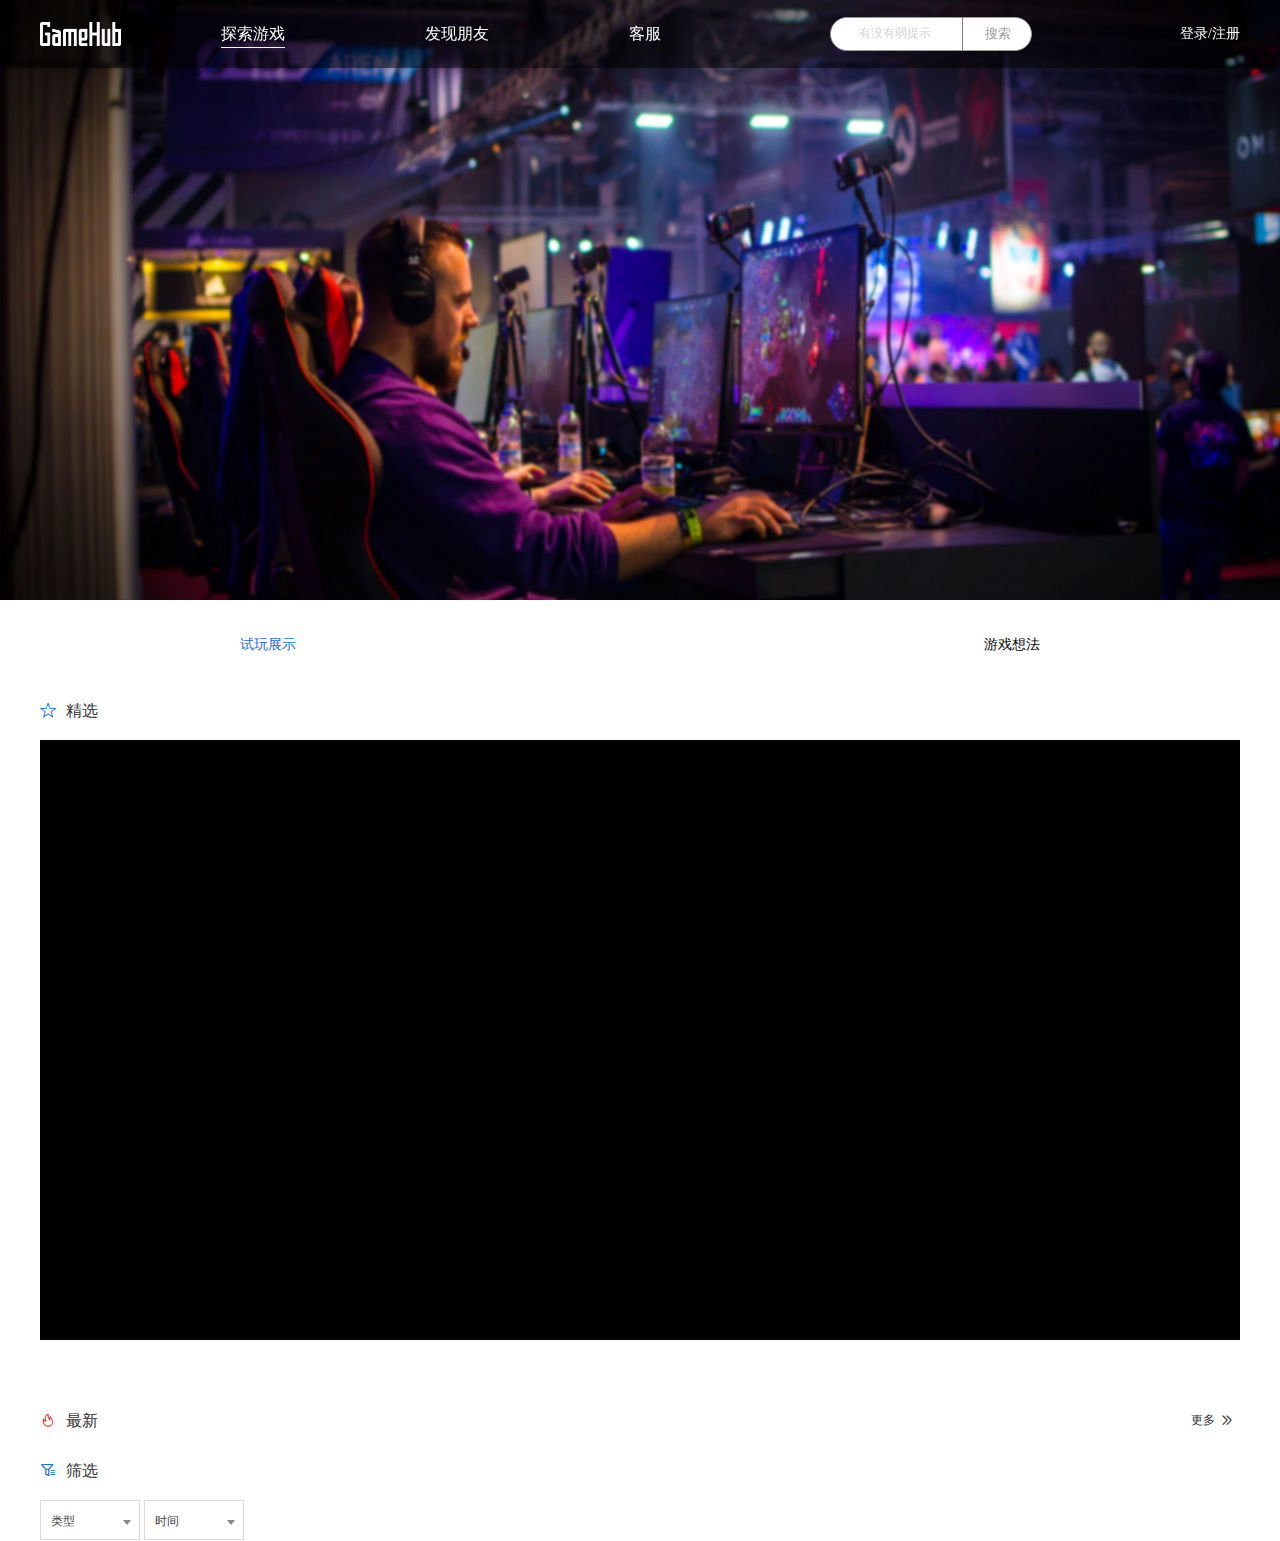
<file: index.html>
<!DOCTYPE html>
<html lang="en">
<head>
    <meta charset="UTF-8" />
    <title>首页</title>
    <meta name="description" content="" />
    <meta name="keywords" content="" />
    <meta name="author" content="" />
    <link type="text/css" rel="stylesheet" href="css/custom-ui.css">
    <link type="text/css" rel="stylesheet" href="css/select2.css">
    <link type="text/css" rel="stylesheet" href="css/style.css">
    <link type="text/css" rel="stylesheet" href="iconfont/iconfont.css">
    <script type="text/javascript" src="js/jquery1.91.min.js"></script>
    <script type="text/javascript" src="js/select2.min.js"></script>
    <script type="text/javascript" src="js/jquery.SuperSlide.2.1.js"></script>
    <script type="text/javascript" src="js/common.js"></script>
    <script type="text/javascript" src="js/view/index.js"></script>
    <style>
        .indextab {
            color: #000;
            cursor: pointer;
        }
    </style>
</head>
<body>
<!--[if lte IE 8]>
<div class="ie7_hints">温馨提示：您所使用的浏览器版本过低，为保证账户安全和浏览体验建议升级为最新版本浏览器</div>
<![endif]-->
<!--头部start-->
<div class="ease-3" id="head">
    <div class="nr w1200 clearfix mar0">
        <div class="fl"><a class="logo" href="index.html" title=""><img src="images/logo.png" alt="" /></a></div>
        <div class="fl">
            <div class="navbox">
                <ul class="clearfix nav_shu">
                    <li class="nLi on"><h3><a class="ease-1" href="index.html"><span>探索游戏</span></a></h3>
                    </li>
                    <li class="nLi"><h3><a class="ease-1" href="found_friend.html"><span>发现朋友</span></a></h3>
                    </li>
                    <li class="nLi"><h3><a class="ease-1" href="customerService.html"><span>客服</span></a></h3>
                    </li>
                    </li>
                </ul>
            </div>
        </div>
        <div class="head-right clearfix fr">
            <div class="searchbox fl">
                <form method="post">
                    <input type="text" class="input_text search_input ease-3 radius-5" placeholder="有没有弱提示" />
                    <button class="search_submit ease-3">搜索</button>
                </form>
            </div>
            <ul class="login_status fr clearfix">
                <!--登录前的状态-->
                <li class="top_item top_item_login"><a href="login.html" class="link-a">登录</a></li>
                <li class="top_item top_item_login"><a href="###" class="link-a">/</a></li>
                <li class="top_item top_item_login"><a href="register.html" class="link-a txt-peach">注册</a></li>
            </ul>
        </div>
    </div>
</div>
<!--头部end-->

<!--小banner start-->
<div class="banner_small" style="background-image:url(images/banner_small01.jpg);"></div>
<!--小banner end-->

<div class="mainbody w1200 mar0">
    <div class="submenu">
        <div class="w1200 mar0">
            <div class="subnav indextab txt-c clearfix" id="indextab">
                <div class="inlineblock tryout ease-1 on fl"><span>试玩展示</span></div>
                <div class="inlineblock idea ease-1 fr"><span>游戏想法</span></div>
            </div>
        </div>
    </div>
    <div class="section concentration">
        <div class="nr w1200 mar0">
            <div class="bt_index clearfix mb10"><h2 class="fl"><i class="icon iconfont icon_blue">&#xe600;</i>精选</h2></div>
            <div class="section index_banner">
                <!--大切换图start-->
                <div id="indexslider">
                    <!-- 轮播部分 -->
                    <div class="swiper-wrapper">

                    </div>
                    <div class="hd ease-3 txt-c">
                        <ul></ul>
                    </div>
                    <!-- Add Arrows -->
                    <a class="arrow prev ease-3" href="javascript:void(0)"></a>
                    <a class="arrow next ease-3" href="javascript:void(0)"></a>
                </div>
            </div>
        </div>
    </div>
    <!-- 最新列表 -->
    <div class="section">
        <div class="nr w1200 mar0">
            <div class="bt_index clearfix mb10"><h2 class="fl"><i class="icon iconfont txt-red">&#xe601;</i>最新</h2><a href="more.html" class="more ease-1">更多<i class="iconfont ease-3">&#xe617;</i></a></div>
            <div class="list_download_con">
                <ul class="clearfix">

                </ul>
            </div>
        </div>
    </div>
    <div class="section">
        <div class="nr w1200 mar0">
            <div class="bt_index clearfix mb10"><h2 class="fl"><i class="icon iconfont icon_blue">&#xe641;</i>筛选</h2></div>
            <div class="filter mb10">
                <select class="select type" style="width:100px;">
                    <option value="1">类型</option>
                    <option value="1.01">RPG</option>
                    <option value="1.02">休闲</option>
                    <option value="1.03">冒险</option>
                    <option value="1.04">多人</option>
                    <option value="1.05">横版过关</option>
                    <option value="1.06">开放世界</option>
                </select>
                <select class="select time" style="width:100px;">
                    <option value="0">时间</option>
                    <option value="1">今天</option>
                    <option value="2">一周内</option>
                    <option value="3">一月内</option>
                    <option value="4">一年内</option>
                    <option value="5">一年前</option>
                </select>
                <!--<div class="sort">-->
                    <!--&lt;!&ndash;降序样式 cur ；升序样式 cur_f ； 非当前则没有cur或cur_f&ndash;&gt;-->
                    <!--<a href="###" class="fl ease-1 cur" title="销量"><span>销 量</span><i class="icon iconfont icon_up">&#xe6b0;</i><i class="icon iconfont icon_down">&#xe6aa;</i></a>-->
                <!--</div>-->
            </div>
            <div class="filter_list">
                <ul>

                </ul>
            </div>
            <!--<div class="pagelist">-->
                <!--<p><a href="###">上一页</a><span class="pageNum"><a class="thisclass" href="###">1</a></span><a href="###">下一页</a></p>-->
            <!--</div>-->
        </div>
    </div>
</div>
<script type="text/javascript">
    $(function(){
    $(".searchMenu").mouseover(function(){
        $("#searchTab").slideDown(100);
        $(this).addClass("searchOpen");
    });
    $(".searchMenu").mouseleave(function(){
        $("#searchTab").slideUp(10);
        $(this).removeClass("searchOpen");
    });

    $("#searchTab li").hover(function(){
        $(this).addClass("selected");
    },function(){
        $(this).removeClass("selected");
    });

    $("#searchTab li").click(function(){
        $("#searchSelected").html($(this).html());
        $("#searchTab").fadeOut(50);
        $("#searchSelected").removeClass("searchOpen");
    });

});
//下拉菜单美化js
$(function(){
    $('.select').select2({
        minimumResultsForSearch: Infinity,
    });
})
</script>

</body>
</html>
</file>
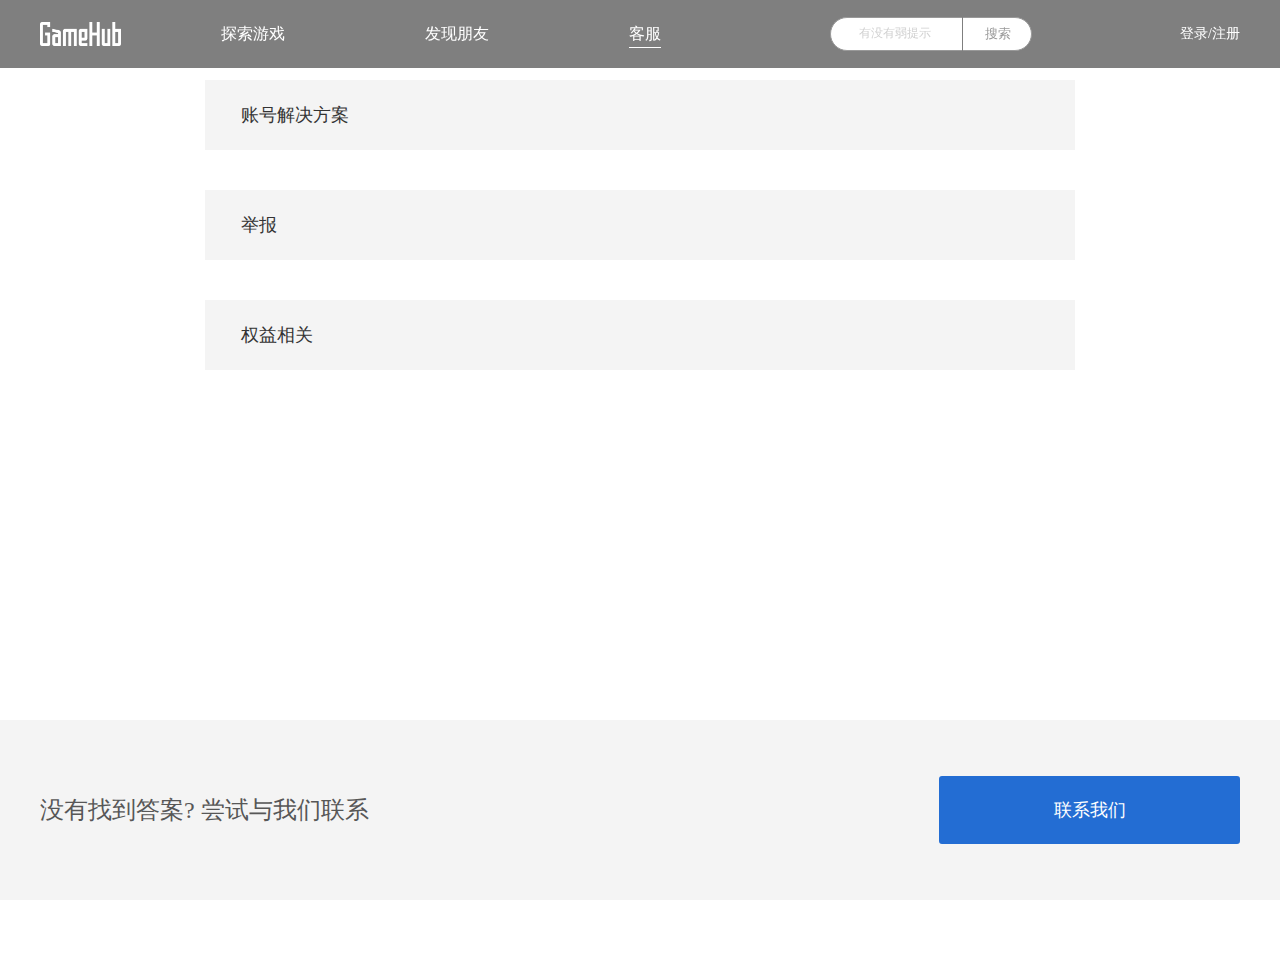
<file: customerService.html>
<!DOCTYPE html>
<html lang="en">
<head>
    <meta charset="UTF-8">
    <title>Title</title>
    <link type="text/css" rel="stylesheet" href="css/custom-ui.css">
    <link type="text/css" rel="stylesheet" href="css/select2.css">
    <link type="text/css" rel="stylesheet" href="css/style.css">
    <link type="text/css" rel="stylesheet" href="iconfont/iconfont.css">
    <script type="text/javascript" src="js/jquery1.91.min.js"></script>
    <script type="text/javascript" src="js/select2.min.js"></script>
    <script type="text/javascript" src="js/jquery.SuperSlide.2.1.js"></script>
    <script type="text/javascript" src="js/common.js"></script>
    <style>
        .customer-service-content{
            width: 870px;
            margin: 80px auto 200px;
        }
        .problem-item header{
            padding-left: 36px;
            cursor: pointer;
            height: 70px;
            line-height: 70px;
            background:rgba(244,244,244,1);
            font-size: 18px;
            color: #333333;
        }
        .problem-item{
            margin-bottom: 40px;
        }
        .problem-item.active header{
            color: #FFFFFF;
            background: #236DD3;
        }
        .problem-content{
            display: none;
            padding: 19px 37px 20px 35px;
            background:rgba(249,249,249,1);
        }
        .problem-item.active .problem-content{
            display: block;
        }
        .problem-content h3 {
            font-size: 18px;
        }
        .problem-content p {
            margin-top: 10px;
            margin-bottom: 40px;
            font-size: 14px;
        }
        .Open-Customer-Service{
            position: fixed;
            bottom: 0;
            left: 0;
            right: 0;
            height: 180px;
            background:rgba(244,244,244,1);
        }
        .Open-Customer-Service .center{
            width: 1200px;
            line-height: 180px;
            height: 180px;
            font-size:24px;
            margin: 0 auto;
            color: #575757;
        }
        .open-qq{
            width:297px;
            height:64px;
            line-height: 64px;
            background:rgba(35,109,211,1);
            border:2px solid rgba(35,109,211,1);
            border-radius:3px;
            text-align: center;
            font-size:18px;
            color: #ffffff;
            position: relative;
            top: 50%;
            cursor: pointer;
            transform: translateY(-50%);
        }
    </style>
</head>
<body>
<!--头部start-->
<div class="ease-3" id="head">
    <div class="nr w1200 clearfix mar0">
        <div class="fl"><a class="logo" href="index.html" title=""><img src="images/logo.png" alt="" /></a></div>
        <div class="fl">
            <div class="navbox">
                <ul class="clearfix nav_shu">
                    <li class="nLi"><h3><a class="ease-1" href="index.html"><span>探索游戏</span></a></h3>
                    </li>
                    <li class="nLi"><h3><a class="ease-1" href="found_friend.html"><span>发现朋友</span></a></h3>
                    </li>
                    <li class="nLi on"><h3><a class="ease-1" href="customerService.html"><span>客服</span></a></h3>
                    </li>
                    </li>
                </ul>
            </div>
        </div>
        <div class="head-right clearfix fr">
            <div class="searchbox fl">
                <form method="post">
                    <input type="text" class="input_text search_input ease-3 radius-5" placeholder="有没有弱提示" />
                    <button class="search_submit ease-3">搜索</button>
                </form>
            </div>
            <ul class="login_status fr clearfix">
                <!--登录前的状态-->
                <li class="top_item top_item_login"><a href="login.html" class="link-a">登录</a></li>
                <li class="top_item top_item_login"><a href="###" class="link-a">/</a></li>
                <li class="top_item top_item_login"><a href="register.html" class="link-a txt-peach">注册</a></li>
            </ul>
        </div>
    </div>
</div>
<div class="customer-service-content">
    <div class="problem-item">
        <header>账号解决方案</header>
        <div class="problem-content">
            <h4>忘记登陆密码怎么办？</h4>
            <p>在登录页面，点击 忘记密码 ，按提示操作即可重新设置登陆密码。</p>
            <h4>注册账号时应该注意什么？</h4>
            <p>· 邮箱地址：填写真实有效的邮箱地址，此邮箱用于找回密码，收取通知邮件。<br>
                · 密码设置：勿用纯数字或者简单密码，以防账号被盗，权益受损。</p>
            <h4>忘记登陆密码怎么办？</h4>
            <p>当用户违规或者账号有异常登陆情况时，系统会冻结账号。<br>
                账号被冻结后，请先仔细回想您的账号使用情况，认真阅读 GameHub 的服务条款，<br>
                如果您意识到自己的行为对GameHub及其他用户产生的危害，可以通过“联系我们”注明的联系方式，<br>
                向我们的客服提交解冻申请，我们会根据违规行为的严重程度和用户的态度进行相应的处理和处罚。<br>
                最终的处罚和处理由GameHub决定。</p>
            <h4>忘记登陆密码怎么办？</h4>
            <p>按照我们的安全设置，您账户内的收款信息是不能被修改的，故对方即使申请提现，也只能提现到您设置的帐号内；<br>
                同时，如果您的身份信息已认证，所有资料都将为不可修改，故对方即使兑换奖品，也只能寄往您设置的地址 。<br>
                发现自己的账户异常时，及时修改自己的登陆密码即可。</p>
        </div>
    </div>
    <div class="problem-item">
        <header>举报</header>
        <div class="problem-content">
            <h4>一、受理范围 </h4>
            <p>1、利用本平台发布违规低质内容(试玩、想法)的； <br>
                        2、故意制作、传播计算机病毒等破坏性程序，攻击计算机系统及通信网络，致使计算机系统及通信网络遭受损害； <br>
                        3、利用本平台捏造或者歪曲事实、散布谣言，扰乱社会秩序的；<br>
                        4、利用本平台建立淫秽色情网站、网页，提供淫秽站点链接，传播淫秽色情信息，组织网上淫秽色情的；  <br>
                        5、利用本平台进行诈骗、侵犯别人合法权益的；<br>
                        6、故意发布低俗、恶意辱骂别人的言论(评测、回复等)</p>
            <h4>二、提交举报 </h4>
            <p> 你应保证你的举报行为基于善意、并代表你的真实意愿。<br>
                        平台提供玩家举报功能、用户注册登录后可点击举报功能举报非法的言论、信息(试玩、想法、评测、回复等)。 <br>
                后台管理员会查看玩家的举报信息并对涉嫌违规的玩家进行封号、注销等处理。<br>
                本网站会对举报人进行信息保护(不涉及个人隐私)；除法律法规规定的情况外、未经用户许可本平台不会向第三方公开、透露你的个人信息。<br>
                欢迎各位玩家踊跃举报涉嫌违规的玩家，共同营造一个绿色健康、积极向上的游戏论坛环境</p>
        </div>
    </div>
    <div class="problem-item">
        <header>权益相关</header>
        <div class="problem-content">
            <h4>第一条</h4>
            <p>GameHub论坛用户人人平等。</p>
            <h4>第二条</h4>
            <p>用户应当对以其用户帐号进行的所有活动和事件负法律责任；论坛用户应遵守中华人民共和国法律、法规，自行承担一切可能因论坛活动直接或间接引起的法律责任。</p>
            <h4>第三条</h4>
            <p>用户帐号和密码由用户负责保管；用户不应将其帐号、密码转让或出借予他人使用。如用户发现其帐号遭他人非法使用，应立即通知GameHub论坛管理员。因黑客行为或用户的保管疏忽导致帐号、密码遭他人非法使用，GameHub不承担任何责任。</p>
            <h4>第四条</h4>
            <p>用户有在论坛各正常版面发贴和读贴的权限，若版面中有特殊规定，或用户因受到处罚而关闭权限则例外。</p>
            <h4>第五条</h4>
            <p>论坛用户认为自己在论坛的权益受到侵害，有权根据论坛相关规定流程进行投诉申诉。论坛用户有权对GameHub论坛提出咨询、意见、建议，有权要求相应管理人员给予答复。</p>
            <h4>第六条</h4>
            <p>用户在使用论坛服务过程中，必须遵循以下原则：<br>
                1. 遵守中国有关的法律和法规；<br>
                2. 遵守所有与网络服务有关的网络协议、规定和程序；<br>
                3. 遵守论坛管理规定以及其他规定；<br>
                4. 不得为任何非法目的而使用论坛服务；<br>
                5. 不得利用论坛服务进行任何可能对互联网或移动网正常运转造成不利影响的行为；</p>
        </div>
    </div>
</div>
<div class="Open-Customer-Service">
    <div class="center clearfix">
        <p class="fl">没有找到答案? 尝试与我们联系</p>
        <div onclick="window.open('tencent://message/?uin=1367505472');" class="open-qq fr">联系我们</div>
    </div>
</div>
<script>
    $(document).on('click', '.problem-item header', function () {
        $(this).parents('.problem-item').addClass('active').siblings().removeClass('active')
    })
</script>
</body>
</html>
</file>
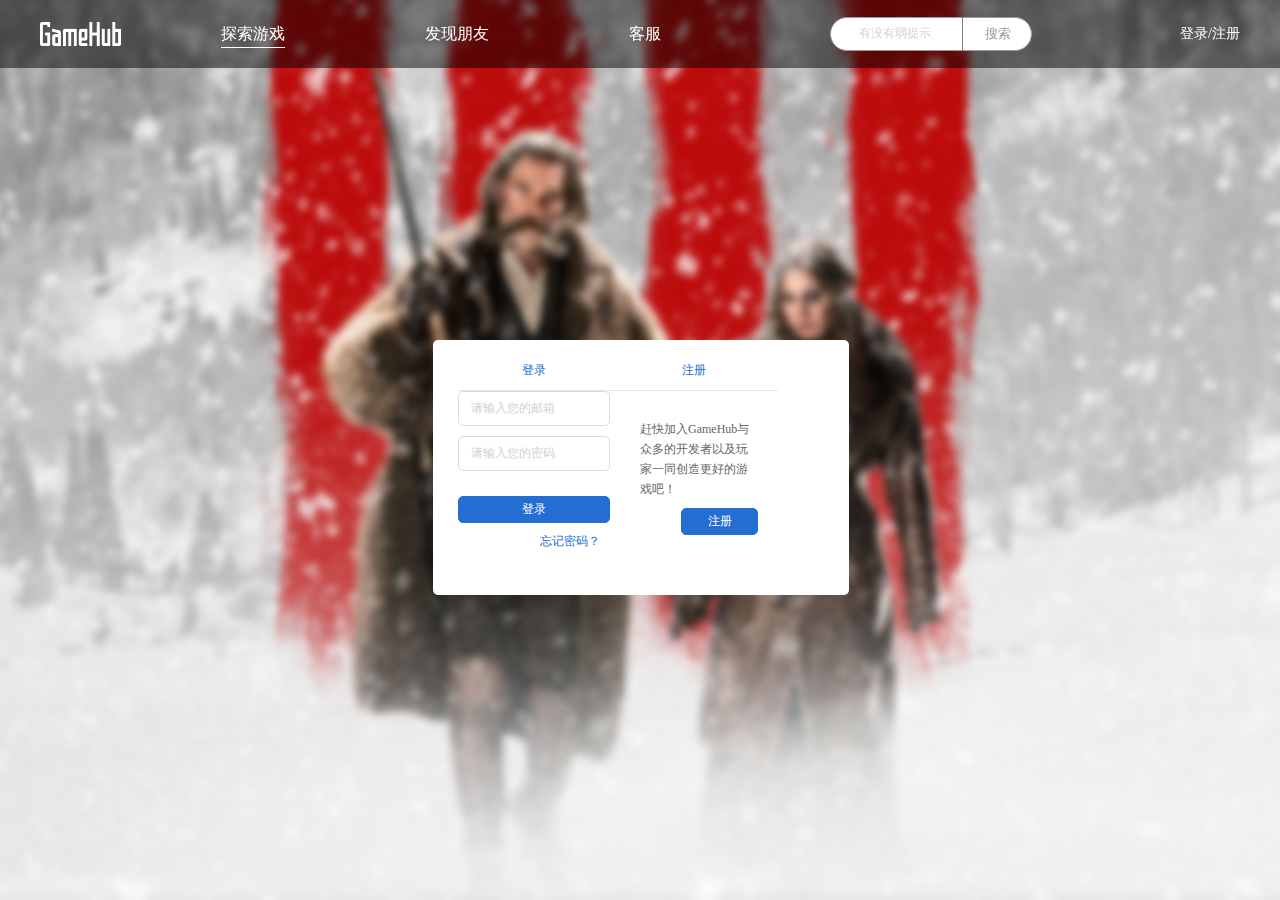
<file: editor.html>
<!DOCTYPE html>
<html lang="en">
<head>
    <meta charset="UTF-8" />
    <title>编辑</title>
    <meta name="description" content="" />
    <meta name="keywords" content="" />
    <meta name="author" content="" />
    <link type="text/css" rel="stylesheet" href="css/custom-ui.css">
    <link type="text/css" rel="stylesheet" href="css/select2.css">
    <link type="text/css" rel="stylesheet" href="css/flat/red.css">
    <link type="text/css" rel="stylesheet" href="css/style.css">
    <link type="text/css" rel="stylesheet" href="iconfont/iconfont.css">
    <link rel="stylesheet" href="./css/functions.css">
    <script type="text/javascript" src="js/jquery1.91.min.js"></script>
    <script type="text/javascript" src="js/select2.min.js"></script>
    <script type="text/javascript" src="js/jquery.SuperSlide.2.1.js"></script>
    <script type="text/javascript" src="js/icheck.min.js"></script>
    <script src="js/ajaxfileupload.js"></script>
    <script src='./js/functions.min.js'></script>
    <script type="text/javascript" src="js/common.js"></script>
    <style type="text/css">
        #head{ background: #fff; }
        .nav_shu .nLi h3 a { color: #333; }
        .nav_shu .nLi h3 a:hover span, .nav_shu .nLi.on h3 a span, .submenu .subnav a span, .submenu .subnav a:hover span { color: #333; border-color: #333; }
        #head .login_status li a { color: #333; }
    </style>
</head>
<body>
<!--[if lte IE 8]>
<div class="ie7_hints">温馨提示：您所使用的浏览器版本过低，为保证账户安全和浏览体验建议升级为最新版本浏览器</div>
<![endif]-->
<!--头部start-->
<div class="ease-3" id="head">
    <div class="nr w1200 clearfix mar0">
        <div class="fl"><a class="logo" href="index.html" title=""><img src="images/logo02.png" alt="" /></a></div>
        <div class="fl">
            <div class="navbox">
                <ul class="clearfix nav_shu">
                    <li class="nLi on"><h3><a class="ease-1" href="index.html"><span>探索游戏</span></a></h3>
                    </li>
                    <li class="nLi"><h3><a class="ease-1" href="found_friend.html"><span>发现朋友</span></a></h3>
                    </li>
                    <li class="nLi"><h3><a class="ease-1" href="customerService.html"><span>客服</span></a></h3>
                    </li>
                    </li>
                </ul>
            </div>
        </div>
        <div class="head-right clearfix fr">
            <div class="searchbox fl">
                <form method="post">
                    <input type="text" class="input_text search_input ease-3 radius-5" placeholder="有没有弱提示" />
                    <button class="search_submit ease-3">搜索</button>
                </form>
            </div>
            <ul class="login_status fr clearfix">
                <!--登录前的状态-->
                <li class="top_item top_item_login"><a href="login.html" class="link-a">登录</a></li>
                <li class="top_item top_item_login"><a href="###" class="link-a">/</a></li>
                <li class="top_item top_item_login"><a href="register.html" class="link-a txt-peach">注册</a></li>
            </ul>
        </div>
    </div>
</div>
<!--头部end-->

<div class="mainbody w1200 mar0 page_editor">
    <div class="nr">
        <div class="item">
            <div class="bt_default"><h1 class="txt-blue">个人信息</h1></div>
            <div class="item_from mb20 clearfix">
                <p class="atr fl mr20 txt-333">头像:</p>
                <div class="change_avatar fl">
                    <div class="pic"><img id="imgHeadPhoto_1" src="#" alt=""><a href="javascript:;" class="ease-3 txt-blue">选择文件<input type="file" filenum="1" name="file" id="file" onchange="uploadHeader()"></a></div>
                </div>
            </div>
            <div class="item_from mb20 clearfix">
                <label class="atr fl mr20 txt-333">昵称:</label>
                <p class="fl"><span id="user-name"></span><input type="text" id="set_user_name"><span class="txt-blue ml10 pointer" id="set_user_name_btn">修改</span></p>
            </div>
            <div class="item_from mb20 clearfix">
                <label class="atr fl mr20 txt-333">性别:</label>
                <div class="radio_box">
                    <ul class="clearfix">
                        <li>
                            <input type="radio" name="sex" value="1" class="user-sex" />
                            <a href="javascript:void(0);" class="radio_item radius-5 ease-1 txt-blue"><i class="icon inlineblock man"></i><span>男</span></a>
                        </li>
                        <li>
                            <input type="radio" name="sex" value="2" class="user-sex" />
                            <a href="javascript:void(0);" class="radio_item radius-5 ease-1 txt-pink"><i class="icon inlineblock female"></i><span>女</span></a>
                        </li>
                    </ul>
                </div>
            </div>
            <div class="item_from mb20 clearfix">
                <label class="atr fl mr20 txt-333">生日:</label>
                <div class="fl">
                    <select value="" class="selectbox radius-2" datatype="*" id="birthday-year">
                        <option value="2019">2019</option>
                        <option value="2018">2018</option>
                        <option value="2017">2017</option>
                        <option value="2016">2016</option>
                        <option value="2015">2015</option>
                        <option value="2014">2014</option>
                        <option value="2013">2013</option>
                        <option value="2012">2012</option>
                        <option value="2011">2011</option>
                        <option value="2010">2010</option>
                        <option value="2009">2009</option>
                        <option value="2008">2008</option>
                        <option value="2007">2007</option>
                        <option value="2006">2006</option>
                        <option value="2005">2005</option>
                        <option value="2004">2004</option>
                        <option value="2003">2003</option>
                        <option value="2002">2002</option>
                        <option value="2001">2001</option>
                        <option value="1999">1999</option>
                        <option value="1998">1998</option>
                        <option value="1997">1997</option>
                        <option value="1996">1996</option>
                        <option value="1995">1995</option>
                        <option value="1994">1994</option>
                        <option value="1993">1993</option>
                        <option value="1992">1992</option>
                        <option value="1991">1991</option>
                        <option value="1990">1990</option>
                        <option value="1989">1989</option>
                        <option value="1988">1988</option>
                        <option value="1987">1987</option>
                        <option value="1986">1986</option>
                        <option value="1985">1985</option>
                        <option value="1984">1984</option>
                        <option value="1983">1983</option>
                        <option value="1982">1982</option>
                        <option value="1981">1981</option>
                        <option value="1980">1980</option>
                        <option value="1979">1979</option>
                        <option value="1978">1978</option>
                        <option value="1977">1977</option>
                        <option value="1976">1976</option>
                        <option value="1975">1975</option>
                        <option value="1974">1974</option>
                        <option value="1973">1973</option>
                        <option value="1972">1972</option>
                        <option value="1971">1971</option>
                        <option value="1970">1970</option>
                    </select>
                    <select class="selectbox ml10 radius-2" datatype="*" id="birthday-month">
                        <option value="1">1</option>
                        <option value="2">2</option>
                        <option value="3">3</option>
                        <option value="4">4</option>
                        <option value="5">5</option>
                        <option value="6">6</option>
                        <option value="7">7</option>
                        <option value="8">8</option>
                        <option value="9">9</option>
                        <option value="10">10</option>
                        <option value="11">11</option>
                        <option value="12">12</option>
                    </select>
                    <select class="selectbox ml10 radius-2" datatype="*" id="birthday-day">
                        <option value="1">1</option>
                        <option value="2">2</option>
                        <option value="3">3</option>
                        <option value="4">4</option>
                        <option value="5">5</option>
                        <option value="6">6</option>
                        <option value="7">7</option>
                        <option value="8">8</option>
                        <option value="9">9</option>
                        <option value="10">10</option>
                        <option value="11">11</option>
                        <option value="12">12</option>
                        <option value="13">13</option>
                        <option value="14">14</option>
                        <option value="15">15</option>
                        <option value="16">16</option>
                        <option value="17">17</option>
                        <option value="18">18</option>
                        <option value="19">19</option>
                        <option value="20">20</option>
                        <option value="21">21</option>
                        <option value="22">22</option>
                        <option value="23">23</option>
                        <option value="24">24</option>
                        <option value="25">25</option>
                        <option value="26">26</option>
                        <option value="27">27</option>
                        <option value="28">28</option>
                        <option value="29">29</option>
                        <option value="30">30</option>
                        <option value="31">31</option>
                    </select>
                </div>
            </div>
            <div class="item_from mb20 clearfix">
                <label class="atr fl mr20 txt-333">地区:</label>
                <div class="fl">
                    <select value="" class="selectbox radius-2" datatype="*" id="region-1">
                    </select>
                    <select class="selectbox ml10 radius-2" datatype="*" id="region-2">
                    </select>
                    <select class="selectbox ml10 radius-2" datatype="*" id="region-3">
                    </select>
                </div>
            </div>
            <div class="item_from mb20 clearfix">
                <label class="atr fl mr20">QQ:</label>
                <p class="fl"><input type="text" class="input_text radius-2" placeholder="" style="width:84px;" value="" id="user-qq"></p>
            </div>
        </div>
        <div class="item">
            <div class="bt_default"><h1 class="txt-blue">作为玩家</h1></div>
            <div class="item_from mb20 clearfix">
                <p class="atr mb5 txt-333">玩的第一款游戏</p>
                <div class=""><input type="text" class="input_text radius-2" placeholder="" style="width:150px;" value="" id="play-paragraph-one"></div>
            </div>
            <div class="item_from mb20 clearfix">
                <p class="atr mb5 txt-333">最喜欢的游戏</p>
                <div class=""><input type="text" class="input_text radius-2" placeholder="" style="width:150px;" value="" id="favorite-games"></div>
            </div>
            <div class="item_from mb20 clearfix">
                <p class="atr mb5 txt-333">最喜欢的游戏类型</p>
                <div class="">
                    <select class="selectbox" datatype="*" style="width:170px;" id="game-type">
                        <option value="1">类型</option>
                        <option value="1.01">RPG</option>
                        <option value="1.02">休闲</option>
                        <option value="1.03">冒险</option>
                        <option value="1.04">多人</option>
                        <option value="1.05">横版过关</option>
                        <option value="1.06">开放世界</option>
                    </select>
                </div>
            </div>
        </div>
        <div class="item">
            <div class="bt_default"><h1 class="txt-blue">作为开发者</h1></div>
            <div class="item_from mb20 clearfix">
                <p class="atr mb5 txt-333">对自己的定位</p>
                <div class="radio_box">
                    <ul class="clearfix" id="self-orientation">
                        <!--<li>-->
                            <!--<input type="radio" name="hobby" value="策划" checked="checked" />-->
                            <!--<a href="javascript:void(0);" class="radio_item radius-5 ease-1 txt-666"><i class="icon inlineblock man"></i><span>策划</span></a>-->
                        <!--</li>-->
                    </ul>
                </div>
            </div>
            <div class="item_from mb20 clearfix">
                <p class="atr mb5 txt-333">从事时间</p>
                <div class="">
                    <select value="" class="selectbox radius-2" datatype="*" id="development-year">
                        <option value="2019">2019</option>
                        <option value="2018">2018</option>
                        <option value="2017">2017</option>
                        <option value="2016">2016</option>
                        <option value="2015">2015</option>
                        <option value="2014">2014</option>
                        <option value="2013">2013</option>
                        <option value="2012">2012</option>
                        <option value="2011">2011</option>
                        <option value="2010">2010</option>
                        <option value="2009">2009</option>
                        <option value="2008">2008</option>
                        <option value="2007">2007</option>
                        <option value="2006">2006</option>
                        <option value="2005">2005</option>
                        <option value="2004">2004</option>
                        <option value="2003">2003</option>
                        <option value="2002">2002</option>
                        <option value="2001">2001</option>
                        <option value="1999">1999</option>
                        <option value="1998">1998</option>
                        <option value="1997">1997</option>
                        <option value="1996">1996</option>
                        <option value="1995">1995</option>
                        <option value="1994">1994</option>
                        <option value="1993">1993</option>
                        <option value="1992">1992</option>
                        <option value="1991">1991</option>
                        <option value="1990">1990</option>
                        <option value="1989">1989</option>
                        <option value="1988">1988</option>
                        <option value="1987">1987</option>
                        <option value="1986">1986</option>
                        <option value="1985">1985</option>
                        <option value="1984">1984</option>
                        <option value="1983">1983</option>
                        <option value="1982">1982</option>
                        <option value="1981">1981</option>
                        <option value="1980">1980</option>
                        <option value="1979">1979</option>
                        <option value="1978">1978</option>
                        <option value="1977">1977</option>
                        <option value="1976">1976</option>
                        <option value="1975">1975</option>
                        <option value="1974">1974</option>
                        <option value="1973">1973</option>
                        <option value="1972">1972</option>
                        <option value="1971">1971</option>
                        <option value="1970">1970</option>
                    </select>
                    <select class="selectbox ml10 radius-2" datatype="*" id="development-month">
                        <option value="1">1</option>
                        <option value="2">2</option>
                        <option value="3">3</option>
                        <option value="4">4</option>
                        <option value="5">5</option>
                        <option value="6">6</option>
                        <option value="7">7</option>
                        <option value="8">8</option>
                        <option value="9">9</option>
                        <option value="10">10</option>
                        <option value="11">11</option>
                        <option value="12">12</option>
                    </select>
                    <select class="selectbox ml10 radius-2" datatype="*" id="development-day">
                        <option value="1">1</option>
                        <option value="2">2</option>
                        <option value="3">3</option>
                        <option value="4">4</option>
                        <option value="5">5</option>
                        <option value="6">6</option>
                        <option value="7">7</option>
                        <option value="8">8</option>
                        <option value="9">9</option>
                        <option value="10">10</option>
                        <option value="11">11</option>
                        <option value="12">12</option>
                        <option value="13">13</option>
                        <option value="14">14</option>
                        <option value="15">15</option>
                        <option value="16">16</option>
                        <option value="17">17</option>
                        <option value="18">18</option>
                        <option value="19">19</option>
                        <option value="20">20</option>
                        <option value="21">21</option>
                        <option value="22">22</option>
                        <option value="23">23</option>
                        <option value="24">24</option>
                        <option value="25">25</option>
                        <option value="26">26</option>
                        <option value="27">27</option>
                        <option value="28">28</option>
                        <option value="29">29</option>
                        <option value="30">30</option>
                        <option value="31">31</option>
                    </select>
                </div>
            </div>
            <!--<div class="item_from mb20 clearfix">-->
                <!--<p class="atr mb5 txt-333">成果展示</p>-->
                <!--<div class=""><input type="text" class="input_text radius-2" placeholder="请输入游戏名称" style="width:150px;" value=""></div>-->
            <!--</div>-->
            <!--<div class="item_from mb20 clearfix">-->
                <!--<p class="atr fl mr20"></p>-->
                <!--<div class="change_avatar fl">-->
                    <!--<div class="pic pic02"><img id="imgHeadPhoto_2" src="images/avatar.jpg"><a href="###" class="ease-3 txt-blue">选择文件<input type="file" filenum="2"></a></div>-->
                <!--</div>-->
            <!--</div>-->
            <div class="item_from mb20 clearfix">
                <label class="cpt" id="is-development">
                    <span class="txt-333">是否愿意/有时间开发独立游戏</span>
                    <input type="checkbox" class="icheck" />
                </label>
            </div>
        </div>
    </div>
    <button class="btn_submit btn_blue btn_small radius-5 ease-1" type="submit" style="width:110px;margin-top:25px;margin-left:50px;" id="preservation">保存</button>
</div>
<script type="text/javascript" src="js/LocalResizeIMG.js"></script>
<script type="text/javascript" src="js/patch/mobileBUGFix.mini.js"></script>
<script src="./js/view/editor.js"></script>
<script type="text/javascript">
</script>

<script type="text/javascript">

</script>
<script type="text/javascript">
    $(function(){
    })
</script>
</body>
</html>
</file>
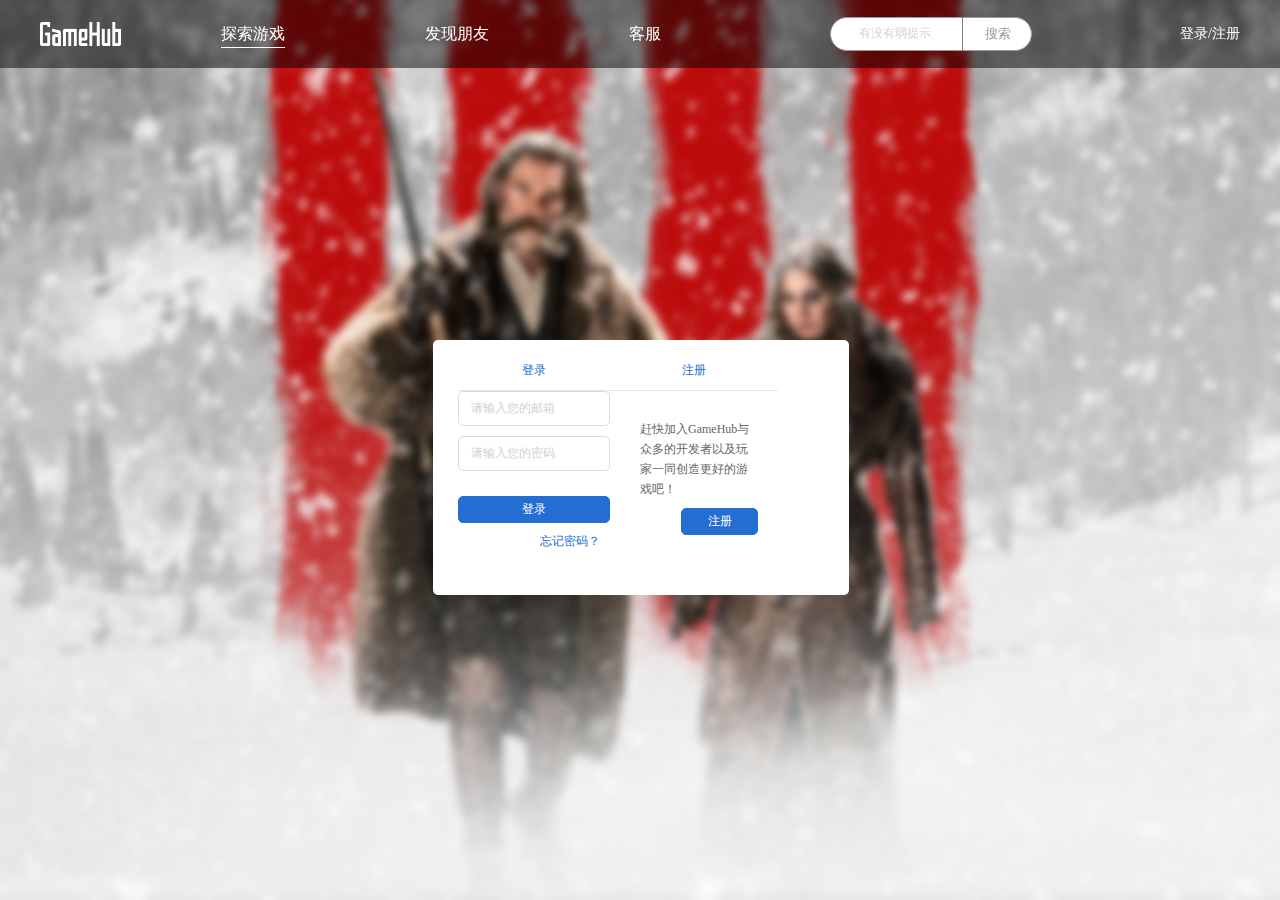
<file: editor_publish.html>
<!DOCTYPE html>
<html lang="en">
<head>
    <meta charset="UTF-8"/>
    <title>发布</title>
    <meta name="description" content=""/>
    <meta name="keywords" content=""/>
    <meta name="author" content=""/>
    <link type="text/css" rel="stylesheet" href="css/custom-ui.css">
    <link type="text/css" rel="stylesheet" href="css/select2.css">
    <link type="text/css" rel="stylesheet" href="css/flat/red.css">
    <link type="text/css" rel="stylesheet" href="css/style.css">
    <link type="text/css" rel="stylesheet" href="iconfont/iconfont.css">
    <link rel="stylesheet" href="./css/functions.css">
    <script type="text/javascript" src="js/jquery1.91.min.js"></script>
    <script type="text/javascript" src="js/select2.min.js"></script>
    <script type="text/javascript" src="js/jquery.SuperSlide.2.1.js"></script>
    <script type="text/javascript" src="js/icheck.min.js"></script>
    <script src="js/ajaxfileupload.js"></script>
    <script src='./js/functions.min.js'></script>
    <script type="text/javascript" src="js/common.js"></script>
    <script src="js/view/editor_publish.js"></script>
    <style type="text/css">
        #head {
            background: #fff;
        }

        .nav_shu .nLi h3 a {
            color: #333;
        }

        .nav_shu .nLi h3 a:hover span, .nav_shu .nLi.on h3 a span, .submenu .subnav a span, .submenu .subnav a:hover span {
            color: #333;
            border-color: #333;
        }

        #head .login_status li a {
            color: #333;
        }

        #edition-box {
            display: none;
        }

        #upload-game {
            display: none;
        }
    </style>
</head>
<body>
<!--[if lte IE 8]>
<div class="ie7_hints">温馨提示：您所使用的浏览器版本过低，为保证账户安全和浏览体验建议升级为最新版本浏览器</div>
<![endif]-->
<!--头部start-->
<div class="ease-3" id="head">
    <div class="nr w1200 clearfix mar0">
        <div class="fl"><a class="logo" href="index.html" title=""><img src="images/logo02.png" alt=""/></a></div>
        <div class="fl">
            <div class="navbox">
                <ul class="clearfix nav_shu">
                    <li class="nLi on"><h3><a class="ease-1" href="index.html"><span>探索游戏</span></a></h3>
                    </li>
                    <li class="nLi"><h3><a class="ease-1" href="found_friend.html"><span>发现朋友</span></a></h3>
                    </li>
                    <li class="nLi"><h3><a class="ease-1" href="customerService.html"><span>客服</span></a></h3>
                    </li>
                    </li>
                </ul>
            </div>
        </div>
        <div class="head-right clearfix fr">
            <div class="searchbox fl">
                <form method="post">
                    <input type="text" class="input_text search_input ease-3 radius-5" placeholder="有没有弱提示"/>
                    <button class="search_submit ease-3">搜索</button>
                </form>
            </div>
            <ul class="login_status fr clearfix">
                <!--登录前的状态-->
                <li class="top_item top_item_login"><a href="login.html" class="link-a">登录</a></li>
                <li class="top_item top_item_login"><a href="javascript:;" class="link-a">/</a></li>
                <li class="top_item top_item_login"><a href="register.html" class="link-a txt-peach">注册</a></li>
            </ul>
        </div>
    </div>
</div>
<!--头部end-->

<div class="mainbody w1200 mar0 page_editor">
    <div class="nr">
        <div class="item">
            <div class="item_from mb20 clearfix">
                <label class="atr fl mr20 txt-333">游戏名称:</label>
                <p class="fl"><input type="text" value="" style="border: 1px solid #eeeeee" id="gameName"></p>
            </div>
            <div class="item_from mb20 clearfix">
                <p class="atr mb5 mr20 txt-333 fl" style="height:38px;line-height:38px;">分类:</p>
                <div class="radio_box fl" style="max-width:430px;">
                    <ul class="clearfix" id="game-classification">
                    </ul>
                </div>
            </div>
            <div class="item_from mb20 clearfix">
                <p class="atr fl mr20 txt-333">截图:</p>
                <div class="fl">
                    <div class="upload_img_wrap cle clearfix">
                        <div id="imgBox" class="screenshot clearfix fl">
                            <!--<div class="screenshot-item fl">-->
                                <!--<i class="close-i"></i>-->
                                <!--<img src="./images/avatar.jpg" alt="">-->
                            <!--</div>-->
                            <div class="fl upload-screenshot" style=" position: relative;">
                                <input type="file" value="" class="pointer"
                                       style="position: absolute; top: 0; left: 0; right: 0; bottom: 0; opacity: 0"
                                       id="fileImg" name="file" onchange="uploadScreenshot()">
                                <img class="upload_img" data-id="1" src="images/upload_img.jpg"/>
                            </div>
                        </div>
                    </div>
                </div>
            </div>
            <div class="item_from mb20 clearfix">
                <p class="atr fl mr20 txt-333">简介:</p>
                <div class="fl">
                    <textarea class="input_text radius-5 mb10 mr10" style="resize:none;width:500px;"
                              placeholder="200字以内" maxlength="200" name="content" id="briefIntroduction"></textarea>
                </div>
            </div>
            <div class="item_from mb20 clearfix">
                <p class="atr mr20 txt-333 mb10">详细介绍:</p>
                <textarea class="input_text radius-5 mb10 mr10" style="resize:none;width:500px;margin-left:60px;"
                          placeholder="200字以内" maxlength="200" name="content" id="detailedIntroduction"></textarea>
            </div>
            <div class="item_from mb20 clearfix">
                <p class="atr mr20 txt-333">特殊说明:</p>
                <textarea class="input_text radius-5 mb10 mr10" style="resize:none;width:500px;margin-left:60px;"
                          placeholder="必须填" maxlength="200" name="content" id="specialIntroduction"></textarea>
            </div>
            <div class="item_from mb20 clearfix" id="edition-box">
                <p class="atr mr20 txt-333 mb10">版本信息:</p>
                <div class="mb10" style="margin-left:60px;">
                    <input type="text" class="input_text radius-2 txt-aaa" placeholder="版本号" style="width:84px;"
                           value="" id="versionNo">
                </div>
                <textarea class="input_text radius-5 mb10 mr10" style="resize:none;width:500px;margin-left:60px;"
                          placeholder="版本说明" name="content" id="versionIntroduction"></textarea>
                <!--<a href="javascript:;" class="btn_add txt-blue"><i class="iconfont mr5 fs14">&#xe652;</i>添加版本信息</a>-->
            </div>
            <div class="item_from mb20 clearfix">
                <p class="atr mr20 mb10 txt-333">发布名义:</p>
                <div style="padding-left:60px;">
                    <select class="selectbox mr10" datatype="*" style="width:100px;" id="time-or-type">
                        <option value="1">个人</option>
                        <option value="2">团队</option>
                    </select>
                    <select class="selectbox" datatype="*" style="width:100px;" id="tame-select-fabu">
                    </select>
                </div>
            </div>
            <div class="item_from mb20 clearfix" id="upload-game">
                <p class="atr mr20 mb10">游戏上传:</p>
                <div class="change_avatar" style="margin-left:60px;">
                    <div class="pic pic02"><img id="imgHeadPhoto_2" src="#" style="background: #CCCCCC;" alt="" width="100" height="100"><a href="javascript:;"
                                                                                               class="ease-3 txt-blue">选择文件<input
                            type="file" id="filedGame" onchange="uploadGame()" name="file"></a></div>
                </div>
            </div>
        </div>
    </div>
    <button class="btn_submit btn_blue btn_small radius-5 ease-1" type="submit"
            style="width:110px;margin-top:25px;margin-left:300px;" id="release-game">发布
    </button>
</div>
<script type="text/javascript" src="js/LocalResizeIMG.js"></script>
<script type="text/javascript" src="js/patch/mobileBUGFix.mini.js"></script>
</body>
</html>
</file>
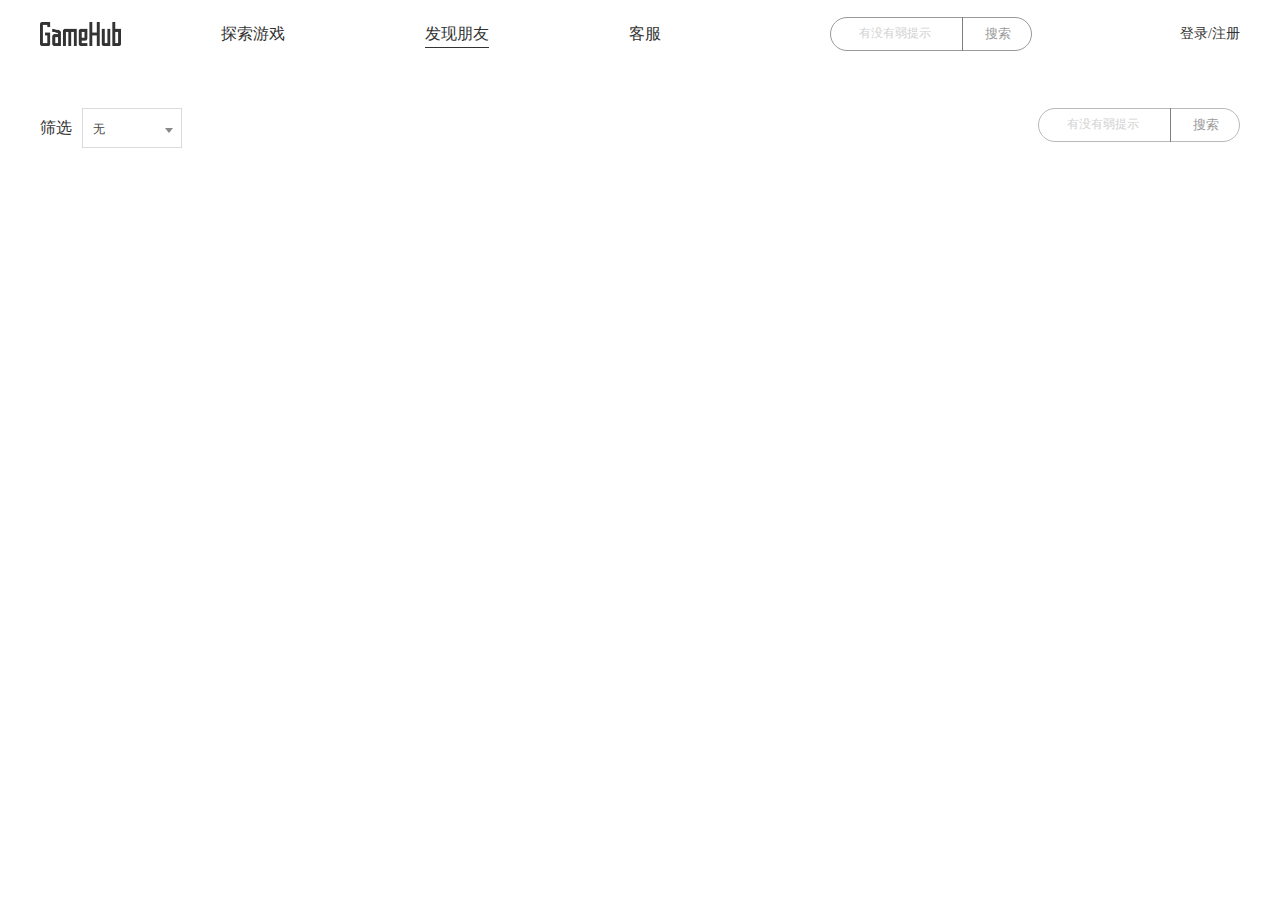
<file: found_friend.html>
<!DOCTYPE html>
<html lang="en">

<head>
    <meta charset="UTF-8" />
    <title>发现朋友</title>
    <meta name="description" content="" />
    <meta name="keywords" content="" />
    <meta name="author" content="" />
    <link type="text/css" rel="stylesheet" href="css/custom-ui.css">
    <link type="text/css" rel="stylesheet" href="css/select2.css">
    <link type="text/css" rel="stylesheet" href="css/style.css">
    <link type="text/css" rel="stylesheet" href="iconfont/iconfont.css">
    <script type="text/javascript" src="js/jquery1.91.min.js"></script>
    <script type="text/javascript" src="js/select2.min.js"></script>
    <script type="text/javascript" src="js/jquery.SuperSlide.2.1.js"></script>
    <script type="text/javascript" src="js/common.js"></script>
    <style type="text/css">
        #head {
            background: #fff;
        }

        .nav_shu .nLi h3 a {
            color: #333;
        }

        .nav_shu .nLi h3 a:hover span,
        .nav_shu .nLi.on h3 a span,
        .submenu .subnav a span,
        .submenu .subnav a:hover span {
            color: #333;
            border-color: #333;
        }

        #head .login_status li a {
            color: #333;
        }
    </style>
</head>

<body>
<!--[if lte IE 8]>
<div class="ie7_hints">温馨提示：您所使用的浏览器版本过低，为保证账户安全和浏览体验建议升级为最新版本浏览器</div>
<![endif]-->
<!--头部start-->
<div class="ease-3" id="head">
    <div class="nr w1200 clearfix mar0">
        <div class="fl"><a class="logo" href="index.html" title=""><img src="images/logo02.png" alt="" /></a></div>
        <div class="fl">
            <div class="navbox">
                <ul class="clearfix nav_shu">
                    <li class="nLi">
                        <h3><a class="ease-1" href="index.html"><span>探索游戏</span></a></h3>
                    </li>
                    <li class="nLi on">
                        <h3><a class="ease-1" href="found_friend.html"><span>发现朋友</span></a></h3>
                    </li>
                    <li class="nLi">
                        <h3><a class="ease-1" href="javascript:;"><span>客服</span></a></h3>
                    </li>
                    </li>
                </ul>
            </div>
        </div>
        <div class="head-right clearfix fr">
            <div class="searchbox fl">
                <form method="post">
                    <input type="text" class="input_text search_input ease-3 radius-5" placeholder="有没有弱提示" />
                    <button class="search_submit ease-3">搜索</button>
                </form>
            </div>
            <ul class="login_status fr clearfix">
                <!--登录前的状态-->
                <li class="top_item top_item_login"><a href="login.html" class="link-a">登录</a></li>
                <li class="top_item top_item_login"><a href="###" class="link-a">/</a></li>
                <li class="top_item top_item_login"><a href="register.html" class="link-a txt-peach">注册</a></li>
            </ul>
        </div>
    </div>
</div>
<!--头部end-->

<div class="mainbody w1200 mar0 found_friend">
    <div class="section">
        <div class="nr w1200 mar0">
            <div class="clearfix shaixuan">
                <div class="bt_index clearfix fl mr10">
                    <h2 class="fl">筛选</h2>
                </div>
                <div class="filter mb10 fl">
                    <select class="select" style="width:100px;">
                        <option value="1">无</option>
                        <option value="1.01">玩家</option>
                        <option value="1.02">程序</option>
                        <option value="1.03">美术</option>
                        <option value="1.04">策划</option>
                    </select>
                </div>
                <div class="searchbox fr">
                    <form method="post">
                        <input type="text" class="input_text search_input ease-3 radius-5" placeholder="有没有弱提示" />
                        <button class="search_submit ease-3">搜索</button>
                    </form>
                </div>
            </div>
            <div class="filter_list found_friend_list">
                <ul id="friend_list">
                    <!-- <li>
                        <a href="player_information.html" class="item ease-1 clearfix">
                            <div class="pic fl ease-1 radius-circle"><img src="images/found_friend01.jpg" alt=""></div>
                            <div class="txt">
                                <h1 class="title fs20 text-overflow">Unlimited_Deer_</h1>
                                <p class="desc fs14 txt-666 mb10">coldezhang@foxmail.com</p>
                                <p class="tag inlineblock ml10"><span><em>测试</em></span><span><em>射击</em></span></p>
                            </div>
                        </a>
                    </li> -->
                </ul>
            </div>
            <!-- <div class="pagelist">
            <p><a href="###">上一页</a><a class="thisclass" href="###">1</a><a href="###">2</a><a href="###">3</a><a href="###">4</a><a href="###">5</a><a href="###">6</a><a href="###">7</a><a href="###">8</a><a href="###">下一页</a></p>
        </div> -->
        </div>
    </div>
</div>
<script type="text/javascript">
    //下拉菜单美化js
    $(function () {
        $('.select').select2({
            minimumResultsForSearch: Infinity,
        });
    })
    let sendJson = {
        'pageNo': 1,
        'pageSize': 10
    }
    let totalPages = null
    let foundFriendLisy = (sendJson) => {
        $.ajax({
            type: 'POST',
            contentType: 'application/json',
            dataType: 'json',
            url: `${baseUrl}/gameHub/user/userList`,
            data: JSON.stringify(sendJson),
            success: function (data) {
                // console.log(data, 211211211)
                totalPages = data.totalPages
                var liStr = ''
                sendJson.pageNo++
                data.dataList.map(function (val, idx) {
                    liStr = `<li>` +
                        `<a href="player_information.html?userId=` + val.id + `" class="item ease-1 clearfix">` +
                        `<div class="pic fl ease-1 radius-circle"><img src="${fileUrl}` + val.headUrl + `" alt=""></div>` +
                        `<div class="txt">` +
                        `<h1 class="title fs20 text-overflow">` + val.nickName + `</h1>` +
                        `<p class="desc fs14 txt-666 mb10">` + val.email + `</p>` +
                        `<p class="tag inlineblock ml10"><span><em>` + val.gameType + `</em></span></p>` +
                        `</div>` +
                        `</a>` +
                        `</li>`
                    $('.found_friend_list #friend_list').append(liStr)
                    console.log(val)
                })
            },
            error: function () {
            }
        })
    }
    foundFriendLisy(sendJson);
    $(document).scroll((e) => {
        if (scrollbars($('#friend_list'))) {
            if (sendJson.pageNo <= totalPages) {
                foundFriendLisy(sendJson)
            }
        }
    })


</script>

</body>

</html>
</file>
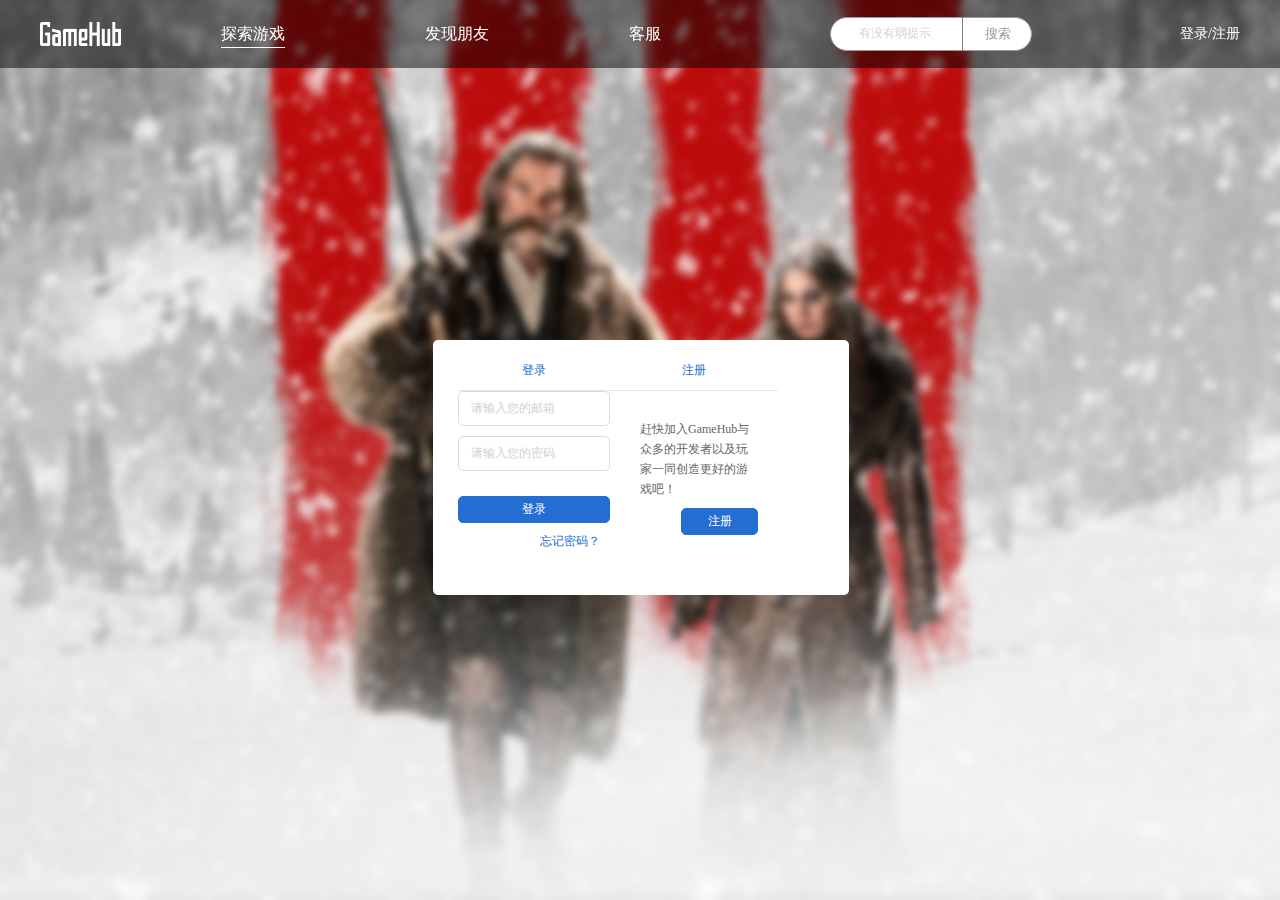
<file: found_friend_edit.html>
<!DOCTYPE html>
<html lang="en">
<head>
    <meta charset="UTF-8" />
    <title>发现朋友</title>
    <meta name="description" content="" />
    <meta name="keywords" content="" />
    <meta name="author" content="" />
    <link type="text/css" rel="stylesheet" href="css/custom-ui.css">
    <link type="text/css" rel="stylesheet" href="css/select2.css">
    <link type="text/css" rel="stylesheet" href="css/style.css">
    <link type="text/css" rel="stylesheet" href="iconfont/iconfont.css">
    <link rel="stylesheet" href="./css/functions.css">
    <link rel="stylesheet" href="css/views/found_friend.css">
    <script type="text/javascript" src="js/jquery1.91.min.js"></script>
    <script type="text/javascript" src="js/select2.min.js"></script>
    <script type="text/javascript" src="js/jquery.SuperSlide.2.1.js"></script>
    <script src='./js/functions.min.js'></script>
    <script type="text/javascript" src="js/common.js"></script>
    <style type="text/css">
        #head{ background: #fff; }
        .nav_shu .nLi h3 a { color: #333; }
        .nav_shu .nLi h3 a:hover span, .nav_shu .nLi.on h3 a span, .submenu .subnav a span, .submenu .subnav a:hover span { color: #333; border-color: #333; }
        #head .login_status li a { color: #333; }
    </style>
</head>
<body>
<!--[if lte IE 8]>
<div class="ie7_hints">温馨提示：您所使用的浏览器版本过低，为保证账户安全和浏览体验建议升级为最新版本浏览器</div>
<![endif]-->
<!--头部start-->
<div class="ease-3" id="head">
    <div class="nr w1200 clearfix mar0">
        <div class="fl"><a class="logo" href="index.html" title=""><img src="images/logo02.png" alt="" /></a></div>
        <div class="fl">
            <div class="navbox">
                <ul class="clearfix nav_shu">
                    <li class="nLi"><h3><a class="ease-1" href="index.html"><span>探索游戏</span></a></h3>
                    </li>
                    <li class="nLi"><h3><a class="ease-1" href="found_friend.html"><span>发现朋友</span></a></h3>
                    </li>
                    <li class="nLi"><h3><a class="ease-1" href="customerService.html"><span>客服</span></a></h3>
                    </li>
                </ul>
            </div>
        </div>
        <div class="head-right clearfix fr">
            <div class="searchbox fl">
                <form method="post">
                    <input type="text" class="input_text search_input ease-3 radius-5" placeholder="有没有弱提示" />
                    <button class="search_submit ease-3">搜索</button>
                </form>
            </div>
            <ul class="login_status fr clearfix">
                <!--登录前的状态-->
                <li class="top_item top_item_login"><a href="login.html" class="link-a">登录</a></li>
                <li class="top_item top_item_login"><a href="###" class="link-a">/</a></li>
                <li class="top_item top_item_login"><a href="register.html" class="link-a txt-peach">注册</a></li>
            </ul>
        </div>
    </div>
</div>
<!--头部end-->

<div class="mainbody w1200 mar0 found_friend">
    <div class="section">
        <div class="nr w1200 mar0">
            <div id="teamdesc">
                <p class="mb20">团队名称成：<input type="text" id="team-name" value="" style="border:1px solid rgba(223,223,223,1) !important;
    border-radius:2px; width:148px;
height:18px;
background:rgba(255,255,255,1)"/></p>
                <p class="clearfix"><span>团队成员：</span> <span class="btn btn_small btn_blue inlineblock radius-5 mr5 fr " style="cursor: pointer" id="open-Invitation">&nbsp;发起邀请&nbsp;</span></p>
            </div>
            <div class="filter_list found_friend_list">
                <ul id="team-list">
                    <!--<li>-->
                        <!--<a href="javascript:;" class="item ease-1 clearfix">-->
                            <!--<div class="pic fl ease-1 radius-circle"><img src="images/found_friend01.jpg" alt=""></div>-->
                            <!--<div class="txt">-->
                                <!--<h1 class="title fs20 text-overflow">Unlimited_Deer_</h1>-->
                                <!--<p class="desc fs14 txt-666 mb10">coldezhang@foxmail.com</p>-->
                                <!--<p class="tag inlineblock ml10"><span><em>发起人</em></span></p>-->
                            <!--s</div>-->
                        <!--</a>-->
                    <!--</li>-->
                </ul>
            </div>
        </div>
    </div>
    <div class="team-modify-submission" id="team-modify-submission">保存</div>
</div>
<div class="invitation-mask">
    <div class="invitation">
        <div class="invitation-header clearfix head-right">
            <span class="fl">发起邀请</span>
            <div class="searchbox fr">
                <div class="search-box-border">
                    <input type="text" class="input_text search_input ease-3 radius-5" id="search_email" placeholder="请输入邮箱" />
                    <button class="search_submit ease-3 pointer" id="search_email_btn">搜索</button>
                </div>
            </div>
        </div>
        <div class="invitation-content">
            <header class="clearfix">
                <img src="" alt="" class="fl" id="detailed-headUrl">
                <div class="name-mailbox fl">
                    <p id="detailed-nickName">名字</p>
                    <span id="detailed-email">邮箱</span>
                </div>
                <div class="invitation-btn pointer fr" id="invitation-btn">邀请</div>
            </header>
            <div class="detailed clearfix">
                <div class="detailed-item fl">性别：<span id="detailed-sex"></span></div>
                <div class="detailed-item fl">TA玩过的第一款游戏是：<span id="detailed-firstGame"></span></div>
                <div class="detailed-item fl">生日：<span id="detailed-brith"></span></div>
                <div class="detailed-item fl">TA最喜欢一款游戏是：<span id="detailed-favoriteGame"></span></div>
                <div class="detailed-item fl">地区：<span></span></div>
                <div class="detailed-item fl">TA曾经开发过：<span></span></div>
                <div class="detailed-item fl">QQ：<span id="detailed.qq"></span></div>
                <div class="detailed-item fl">TA从事开发：<span id="detailed-startTime"></span></div>
            </div>
            <div class="detailed-footer pointer">更多信息 》</div>
        </div>
    </div>
</div>
<script src="js/view/found_friend_edit.js"></script>
<script type="text/javascript">
//下拉菜单美化js
$(function(){
    $('.select').select2({
        minimumResultsForSearch: Infinity,
    });
})
</script>

</body>
</html>
</file>
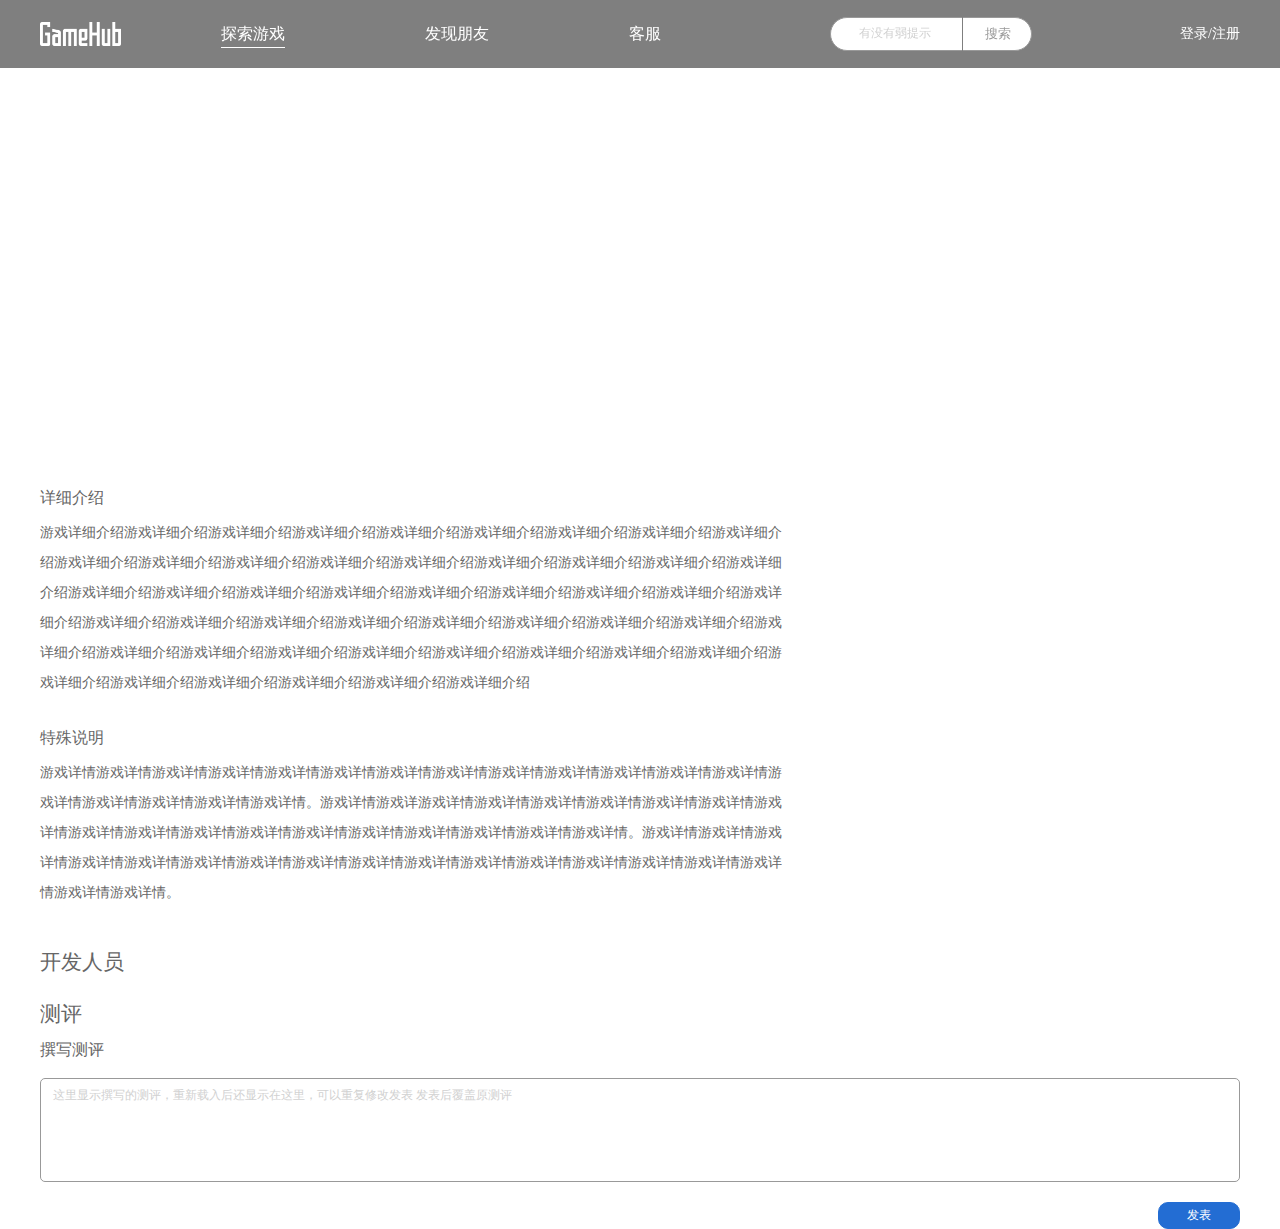
<file: idea_details.html>
<!DOCTYPE html>
<html lang="en">
<head>
    <meta charset="UTF-8" />
    <title>想法详情</title>
    <meta name="description" content="" />
    <meta name="keywords" content="" />
    <meta name="author" content="" />
    <link type="text/css" rel="stylesheet" href="css/custom-ui.css">
    <link type="text/css" rel="stylesheet" href="css/select2.css">
    <link type="text/css" rel="stylesheet" href="css/style.css">
    <link type="text/css" rel="stylesheet" href="iconfont/iconfont.css">
    <link rel="stylesheet" href="./css/functions.css">
    <script type="text/javascript" src="js/jquery1.91.min.js"></script>
    <script type="text/javascript" src="js/select2.min.js"></script>
    <script type="text/javascript" src="js/jquery.SuperSlide.2.1.js"></script>
    <script type="text/javascript" src="js/common.js"></script>
    <script src='./js/functions.min.js'></script>
    <script type="text/javascript" src="js/view/idea_details.js"></script>
    <style>
        .dialog {
            display: none;
            position: fixed;
            top: 0;
            left: 0;
            right: 0;
            bottom: 0;
        }
        .dialog-mask {
            width: 100%;
            height: 100%;
            background: rgba(0,0,0,.7);
        }
        .dialog-content {
            position: absolute;
            top: 50%;
            left: 50%;
            transform: translate(-50%, -50%);
            width: 50%;
            padding: 20px;
            background: #fff;
        }
    </style>
</head>
<body>
<!--[if lte IE 8]>
<div class="ie7_hints">温馨提示：您所使用的浏览器版本过低，为保证账户安全和浏览体验建议升级为最新版本浏览器</div>
<![endif]-->
<!--头部start-->
<div class="ease-3" id="head">
    <div class="nr w1200 clearfix mar0">
        <div class="fl"><a class="logo" href="index.html" title=""><img src="images/logo.png" alt="" /></a></div>
        <div class="fl">
            <div class="navbox">
                <ul class="clearfix nav_shu">
                    <li class="nLi on"><h3><a class="ease-1" href="index.html"><span>探索游戏</span></a></h3>
                    </li>
                    <li class="nLi"><h3><a class="ease-1" href="found_friend.html"><span>发现朋友</span></a></h3>
                    </li>
                    <li class="nLi"><h3><a class="ease-1" href="customerService.html"><span>客服</span></a></h3>
                    </li>
                    </li>
                </ul>
            </div>
        </div>
        <div class="head-right clearfix fr">
            <div class="searchbox fl">
                <form method="post">
                    <input type="text" class="input_text search_input ease-3 radius-5" placeholder="有没有弱提示" />
                    <button class="search_submit ease-3">搜索</button>
                </form>
            </div>
            <ul class="login_status fr clearfix">
                <!--登录前的状态-->
                <li class="top_item top_item_login"><a href="login.html" class="link-a">登录</a></li>
                <li class="top_item top_item_login"><a href="###" class="link-a">/</a></li>
                <li class="top_item top_item_login"><a href="register.html" class="link-a txt-peach">注册</a></li>
            </ul>
        </div>
    </div>
</div>
<!--头部end-->

<div class="game_introduction mar0 clearfix page_ieadDetail">
    <div class="fl info txt-l">

    </div>
    <div class="pic fr">
        <div class="swiper-wrapper">

        </div>
    </div>
</div>
<div class="mainbody w1200 mar0 page_game_introduction page_ideaxq">
    <div class="section clearfix">
        <div class="fl introduction">
            <div class="item mb20">
                <h3>详细介绍</h3>
                <p class="text_box">游戏详细介绍游戏详细介绍游戏详细介绍游戏详细介绍游戏详细介绍游戏详细介绍游戏详细介绍游戏详细介绍游戏详细介绍游戏详细介绍游戏详细介绍游戏详细介绍游戏详细介绍游戏详细介绍游戏详细介绍游戏详细介绍游戏详细介绍游戏详细介绍游戏详细介绍游戏详细介绍游戏详细介绍游戏详细介绍游戏详细介绍游戏详细介绍游戏详细介绍游戏详细介绍游戏详细介绍游戏详细介绍游戏详细介绍游戏详细介绍游戏详细介绍游戏详细介绍游戏详细介绍游戏详细介绍游戏详细介绍游戏详细介绍游戏详细介绍游戏详细介绍游戏详细介绍游戏详细介绍游戏详细介绍游戏详细介绍游戏详细介绍游戏详细介绍游戏详细介绍游戏详细介绍游戏详细介绍游戏详细介绍游戏详细介绍游戏详细介绍</p>
            </div>
            <div class="item">
                <h3>特殊说明 </h3>
                <p class="text_box">游戏详情游戏详情游戏详情游戏详情游戏详情游戏详情游戏详情游戏详情游戏详情游戏详情游戏详情游戏详情游戏详情游戏详情游戏详情游戏详情游戏详情游戏详情。游戏详情游戏详游戏详情游戏详情游戏详情游戏详情游戏详情游戏详情游戏详情游戏详情游戏详情游戏详情游戏详情游戏详情游戏详情游戏详情游戏详情游戏详情游戏详情。游戏详情游戏详情游戏详情游戏详情游戏详情游戏详情游戏详情游戏详情游戏详情游戏详情游戏详情游戏详情游戏详情游戏详情游戏详情游戏详情游戏详情游戏详情。</p>
            </div>
        </div>

    </div>
    <div class="secton" id="developer">
        <h2 class="mb20">开发人员</h2>
        <div class="filter_list found_friend_list">
            <ul class="clearfix">

            </ul>
        </div>
    </div>
    <div class="section" id="assessment">
        <div class="title">
            <h2>测评</h2>
            <h3>撰写测评</h3>
        </div>
        <div class="pingjia_box txt-r">
            <textarea class="input_text radius-5 mb20" style="resize:none;" placeholder="这里显示撰写的测评，重新载入后还显示在这里，可以重复修改发表 发表后覆盖原测评" name="content"></textarea>
            <button class="btn_submit btn_blue btn_small radius-5 ease-1" style=" width:80px;">发表</button>
        </div>
    </div>
    <div class="section comments">
        <div class="comments_list">

        </div>
    </div>
    <div class="dialog" id="dialog">
        <div class="dialog-mask"></div>
        <div class="dialog-content">
            <div class="section" id="assessment1">
                <div class="title" style="margin-bottom: 10px;">
                    <h3>回复</h3>
                </div>
                <div class="pingjia_box txt-r">
                    <textarea class="input_text radius-5 mb20" style="resize:none;" placeholder="这里显示撰写的测评，重新载入后还显示在这里，可以重复修改发表 发表后覆盖原测评" name="content"></textarea>
                    <button class="btn_submit btn_blue btn_small radius-5 shadow-text-1 ease-1" style=" width:80px;">发表</button>
                </div>
            </div>
        </div>
    </div>
</div>
<div class="report-mask">
    <div class="report">
        <header>违法有害信息,请在下方选择后提交</header>
        <p style="margin-top: 20px; font-size: 20px; color: #999999">类别</p>
        <div class="report-class clearfix">
            <div class="report-class-item fl mr10">垃圾广告</div>
            <div class="report-class-item fl mr10">低质灌水</div>
            <div class="report-class-item fl mr10">色情、暴力</div>
            <div class="report-class-item fl">政治敏感</div>
            <div class="report-class-item fl mr10 active" style="margin-top: 10px">其他</div>
        </div>
        <p>我们会通过消息、邮箱等方式尽快将举报结果通知您。</p>
        <p style="margin-top: 20px; font-size: 20px; color: #999999">说明</p>
        <textarea cols="30" rows="10" style="resize:none; width: 440px; height: 102px; margin-top: 10px" id="explain"></textarea>
        <div style="margin-top: 24px; text-align: center">
            <button class="btn btn_submit btn_middle radius-5 ease-3 pointer" style="width:88px;" id="determine-report">确定</button>
            <button class="btn btn_submit btn_blue btn_middle radius-5 ease-3 pointer cancel-report" style="width:88px; margin-left: 12px; background: initial; color: #666666; border-color:#DDDDDD;">取消</button>
        </div>
    </div>
</div>
<script type="text/javascript" src="js/jquery.nicescroll.js"></script>
<script type="text/javascript">
//滚动条
$(".zScroll").niceScroll({
    cursorcolor:"#888888",  //滚动条颜色
    cursoropacitymax:.5,   //滚动条透明度
    touchbehavior:true,  //是否允许触摸滚动
    cursorwidth:"5px",   //滚动条宽度
    cursorborder:"0",   //滚动条边框
    cursorborderradius:"5px"  //滚动条圆角
});
</script>


</body>
</html>
</file>
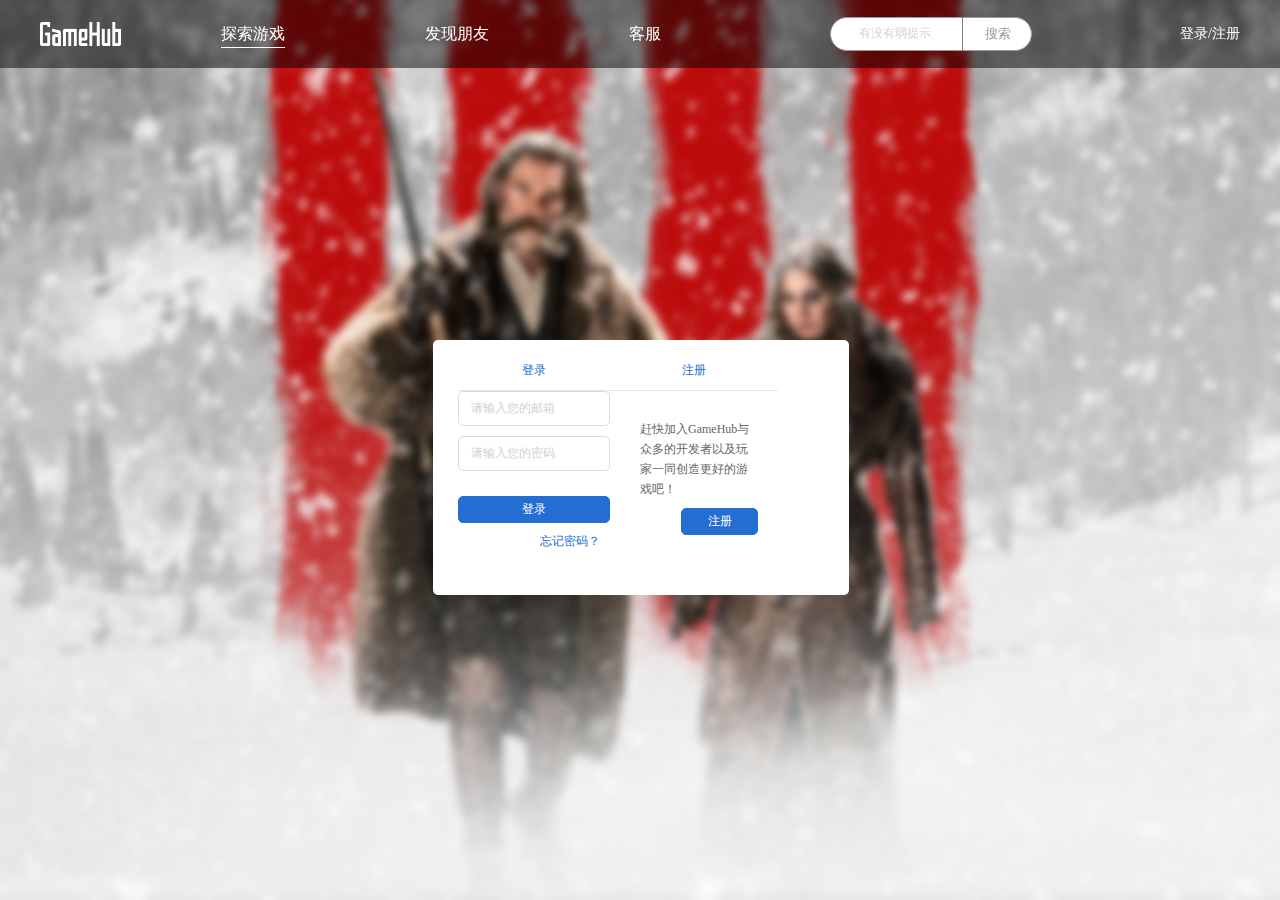
<file: login.html>
<!DOCTYPE html>
<html lang="en">

<head>
    <meta charset="UTF-8" />
    <title>登录</title>
    <meta name="description" content="" />
    <meta name="keywords" content="" />
    <meta name="author" content="" />
    <link type="text/css" rel="stylesheet" href="css/custom-ui.css">
    <link type="text/css" rel="stylesheet" href="css/select2.css">
    <link type="text/css" rel="stylesheet" href="css/style.css">
    <link type="text/css" rel="stylesheet" href="iconfont/iconfont.css">
    <link rel="stylesheet" href="./css/functions.css">
    <script type="text/javascript" src="js/jquery1.91.min.js"></script>
    <script type="text/javascript" src="js/select2.min.js"></script>
    <script type="text/javascript" src="js/jquery.SuperSlide.2.1.js"></script>
    <script src='./js/functions.min.js'></script>
    <script type="text/javascript" src="js/common.js"></script>
    <style type="text/css">
        body {
            background: url(images/beijing.jpg) no-repeat center;
            background-size: cover;
            position: relative;
        }
    </style>
</head>

<body>
    <!--[if lte IE 8]>
<div class="ie7_hints">温馨提示：您所使用的浏览器版本过低，为保证账户安全和浏览体验建议升级为最新版本浏览器</div>
<![endif]-->
    <!--头部start-->
    <div class="ease-3" id="head">
        <div class="nr w1200 clearfix mar0">
            <div class="fl"><a class="logo" href="index.html" title=""><img src="images/logo.png" alt="" /></a></div>
            <div class="fl">
                <div class="navbox">
                    <ul class="clearfix nav_shu">
                        <li class="nLi on">
                            <h3><a class="ease-1" href="index.html"><span>探索游戏</span></a></h3>
                        </li>
                        <li class="nLi">
                            <h3><a class="ease-1" href="found_friend.html"><span>发现朋友</span></a></h3>
                        </li>
                        <li class="nLi"><h3><a class="ease-1" href="customerService.html"><span>客服</span></a></h3>
                        </li>
                    </ul>
                </div>
            </div>
            <div class="head-right clearfix fr">
                <div class="searchbox fl">
                    <form method="post">
                        <input type="text" class="input_text search_input ease-3 radius-5" placeholder="有没有弱提示" />
                        <button class="search_submit ease-3">搜索</button>
                    </form>
                </div>
                <ul class="login_status fr clearfix">
                    <!--登录前的状态-->
                    <li class="top_item top_item_login"><a href="login.html" class="link-a">登录</a></li>
                    <li class="top_item top_item_login"><a href="###" class="link-a">/</a></li>
                    <li class="top_item top_item_login"><a href="register.html" class="link-a txt-peach">注册</a></li>
                </ul>
            </div>
        </div>
    </div>
    <!--头部end-->
    <div class="section">
        <div class="nr w1200 mar0">
            <div class="login_box radius-5 clearfix">
                <div class="login item fl">
                    <div class="bt">
                        <h1 class="txt-c"><span>登录</span></h1>
                    </div>
                    <div>
                        <div class="div mb10"><input type="text" class="email input_text radius-5" placeholder="请输入您的邮箱"
                                value="" id="email"></div>
                        <div class="div mb10"><input type="password" class="password input_text radius-5"
                                placeholder="请输入您的密码" value="" id="password"></div>
                        <div class="div"><button class="btn_submit login btn_blue btn_small radius-5 ease-1"
                                type="submit" style="width:150px;margin-top:25px;margin-bottom:10px;"
                                id="login">登录</button></div>
                        <div class="div txt-r fs12 mr10"><a href="register-02.html" class="txt-blue">忘记密码？</a></div>
                    </div>
                </div>
                <div class="item register fl">
                    <div class="bt">
                        <h1 class="txt-c">注册</h1>
                    </div>
                    <div class="nr">
                        <div class="desc">
                            赶快加入GameHub与众多的开发者以及玩家一同创造更好的游戏吧！
                        </div>
                        <div class="txt-r">
                            <a href="register.html"
                                class="btn_submit btn_blue btn_small shadow-text-r radius-5 ease-1 bt_register"
                                style="width:75px;margin-top:9px;">注册</a>
                        </div>
                    </div>
                </div>
            </div>
        </div>
    </div>
    <script src="js/view/login.js"></script>
</body>

</html>
</file>
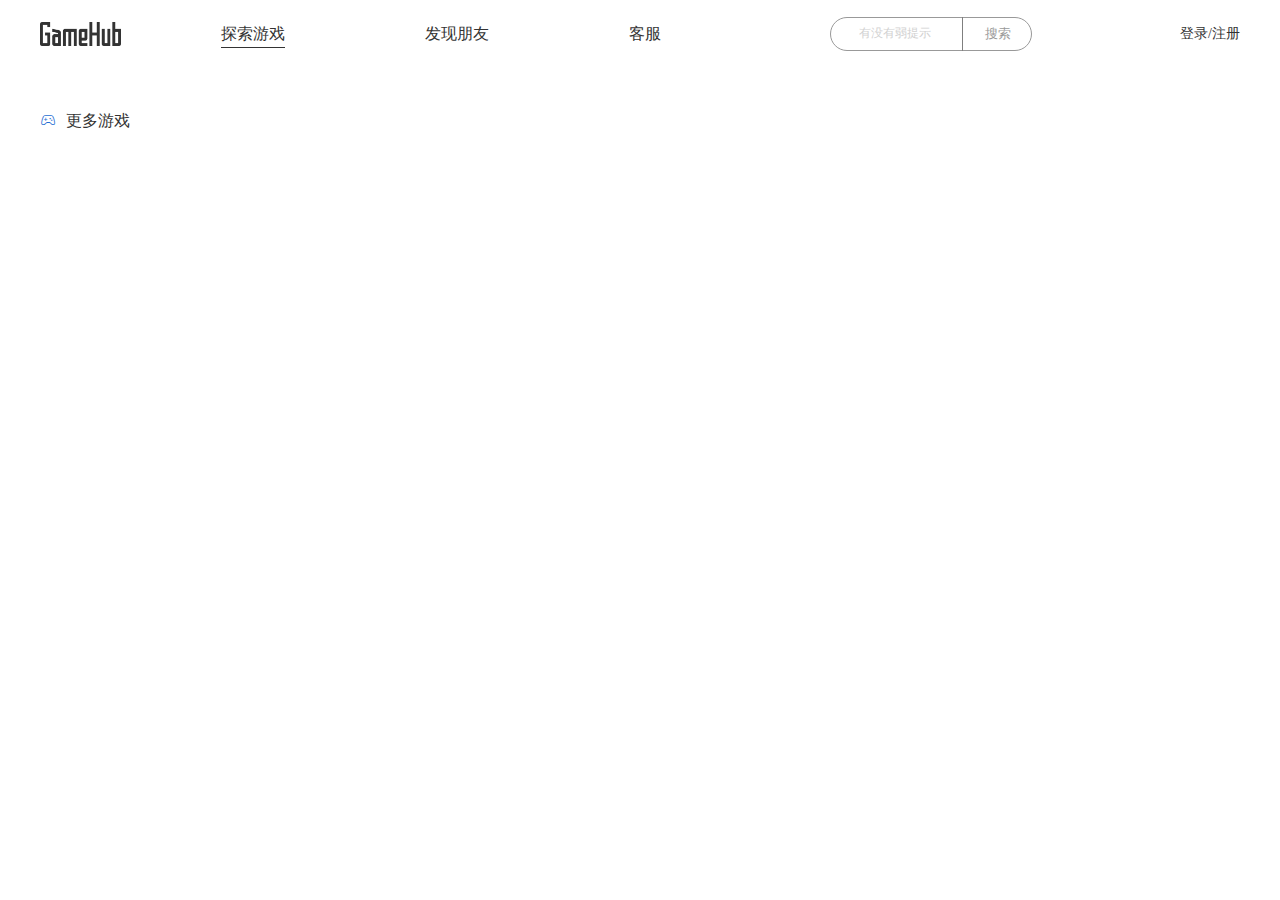
<file: more.html>
<!DOCTYPE html>
<html lang="en">
<head>
    <meta charset="UTF-8" />
    <title>更多</title>
    <meta name="description" content="" />
    <meta name="keywords" content="" />
    <meta name="author" content="" />
    <link type="text/css" rel="stylesheet" href="css/custom-ui.css">
    <link type="text/css" rel="stylesheet" href="css/select2.css">
    <link type="text/css" rel="stylesheet" href="css/style.css">
    <link type="text/css" rel="stylesheet" href="iconfont/iconfont.css">
    <script type="text/javascript" src="js/jquery1.91.min.js"></script>
    <script type="text/javascript" src="js/select2.min.js"></script>
    <script type="text/javascript" src="js/jquery.SuperSlide.2.1.js"></script>
    <script type="text/javascript" src="js/common.js"></script>
    <script src="js/view/more.js"></script>
    <style type="text/css">
        #head{ background: #fff; }
        .nav_shu .nLi h3 a { color: #333; }
        .nav_shu .nLi h3 a:hover span, .nav_shu .nLi.on h3 a span, .submenu .subnav a span, .submenu .subnav a:hover span { color: #333; border-color: #333; }
        #head .login_status li a { color: #333; }
    </style>
</head>
<body>
<!--[if lte IE 8]>
<div class="ie7_hints">温馨提示：您所使用的浏览器版本过低，为保证账户安全和浏览体验建议升级为最新版本浏览器</div>
<![endif]-->
<!--头部start-->
<div class="ease-3" id="head">
    <div class="nr w1200 clearfix mar0">
        <div class="fl"><a class="logo" href="index.html" title=""><img src="images/logo02.png" alt="" /></a></div>
        <div class="fl">
            <div class="navbox">
                <ul class="clearfix nav_shu">
                    <li class="nLi on"><h3><a class="ease-1" href="index.html"><span>探索游戏</span></a></h3>
                    </li>
                    <li class="nLi"><h3><a class="ease-1" href="found_friend.html"><span>发现朋友</span></a></h3>
                    </li>
                    <li class="nLi"><h3><a class="ease-1" href="customerService.html"><span>客服</span></a></h3>
                    </li>
                    </li>
                </ul>
            </div>
        </div>
        <div class="head-right clearfix fr">
            <div class="searchbox fl">
                <form method="post">
                    <input type="text" class="input_text search_input ease-3 radius-5" placeholder="有没有弱提示" />
                    <button class="search_submit ease-3">搜索</button>
                </form>
            </div>
            <ul class="login_status fr clearfix">
                <!--登录前的状态-->
                <li class="top_item top_item_login"><a href="login.html" class="link-a">登录</a></li>
                <li class="top_item top_item_login"><a href="###" class="link-a">/</a></li>
                <li class="top_item top_item_login"><a href="register.html" class="link-a txt-peach">注册</a></li>
            </ul>
        </div>
    </div>
</div>
<!--头部end-->

<div class="mainbody w1200 mar0">
    <div class="section page_more">
        <div class="nr w1200 mar0">
            <div class="bt_index clearfix"><h2 class="fl"><i class="icon iconfont txt-blue">&#xe69d;</i>更多游戏</h2></div>
            <div class="list_download_con">
                <ul class="clearfix" id="game-List">
                    <!--<li>-->
                        <!--<div class="item ease-3 clearfix">-->
                            <!--<a href="###">-->
                                <!--<div class="pic"><img src="images/pic_01.jpg" alt="北京北方华光十五成立周年暨二零一四年年会庆典"></div>-->
                                <!--<div class="txt">-->
                                    <!--<div class="title">泰坦尼克</div>-->
                                    <!--<p class="des txt-666 mb10">详情详情详情详情详情详情详情详情详情详情详情详情详情。</p>-->
                                    <!--<p class="date txt-999">2019/06/13  15:30</p>-->
                                <!--</div>-->
                            <!--</a>-->
                        <!--</div>-->
                    <!--</li>-->
                </ul>
            </div>
        </div>
    </div>
</div>
<script type="text/javascript">
//下拉菜单美化js
$(function(){
    $('.select').select2({
        minimumResultsForSearch: Infinity,
    });
})
</script>

</body>
</html>
</file>
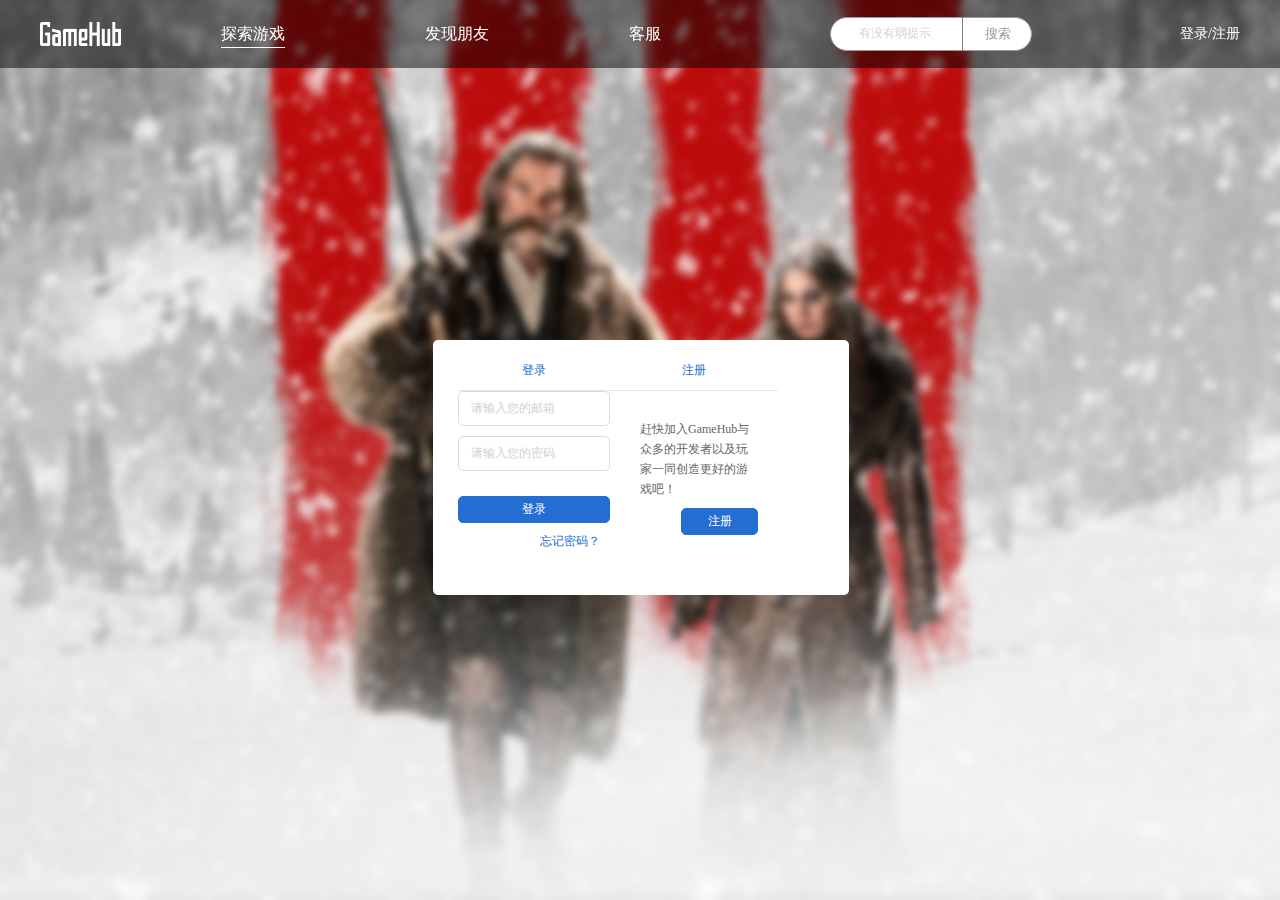
<file: personal_centre.html>
<!DOCTYPE html>
<html lang="en">
<head>
    <meta charset="UTF-8" />
    <title>个人中心</title>
    <meta name="description" content="" />
    <meta name="keywords" content="" />
    <meta name="author" content="" />
    <link type="text/css" rel="stylesheet" href="css/custom-ui.css">
    <link type="text/css" rel="stylesheet" href="css/select2.css">
    <link type="text/css" rel="stylesheet" href="css/flat/red.css">
    <link type="text/css" rel="stylesheet" href="css/style.css">
    <link type="text/css" rel="stylesheet" href="iconfont/iconfont.css">
    <link rel="stylesheet" href="./css/functions.css">
    <link rel="stylesheet" href="css/views/personal_centre.css">
    <script type="text/javascript" src="js/jquery1.91.min.js"></script>
    <script type="text/javascript" src="js/select2.min.js"></script>
    <script type="text/javascript" src="js/jquery.SuperSlide.2.1.js"></script>
    <script type="text/javascript" src="js/icheck.min.js"></script>
    <script src='./js/functions.min.js'></script>
    <script type="text/javascript" src="js/common.js"></script>
    <style type="text/css">
        #head{ background: #fff; }
        .nav_shu .nLi h3 a { color: #333; }
        .nav_shu .nLi h3 a:hover span, .nav_shu .nLi.on h3 a span, .submenu .subnav a span, .submenu .subnav a:hover span { color: #333; border-color: #333; }
        #head .login_status li a { color: #333; }
    </style>
</head>
<body>
<!--[if lte IE 8]>
<div class="ie7_hints">温馨提示：您所使用的浏览器版本过低，为保证账户安全和浏览体验建议升级为最新版本浏览器</div>
<![endif]-->
<!--头部start-->
<div class="ease-3" id="head">
    <div class="nr w1200 clearfix mar0">
        <div class="fl"><a class="logo" href="index.html" title=""><img src="images/logo02.png" alt="" /></a></div>
        <div class="fl">
            <div class="navbox">
                <ul class="clearfix nav_shu">
                    <li class="nLi on"><h3><a class="ease-1" href="index.html"><span>探索游戏</span></a></h3>
                    </li>
                    <li class="nLi"><h3><a class="ease-1" href="found_friend.html"><span>发现朋友</span></a></h3>
                    </li>
                    <li class="nLi"><h3><a class="ease-1" href="customerService.html"><span>客服</span></a></h3>
                    </li>
                    </li>
                </ul>
            </div>
        </div>
        <div class="head-right clearfix fr">
            <div class="searchbox fl">
                <form method="post">
                    <input type="text" class="input_text search_input ease-3 radius-5" placeholder="有没有弱提示" />
                    <button class="search_submit ease-3">搜索</button>
                </form>
            </div>
            <ul class="login_status fr clearfix">
                <!--登录前的状态-->
                <li class="top_item top_item_login"><a href="login.html" class="link-a">登录</a></li>
                <li class="top_item top_item_login"><a href="###" class="link-a">/</a></li>
                <li class="top_item top_item_login"><a href="register.html" class="link-a txt-peach">注册</a></li>
            </ul>
        </div>
    </div>
</div>
<!--头部end-->

<div class="mainbody w1200 mar0 page_personal_centre clearfix">
    <div class="head_portrait fl">
        <div class="pic radius-circle mar0">
            <img src="images/avatar.jpg" alt="" />
        </div>
        <p class="mb5">昵称：<span id="user-center-name">adadasdad</span></p>
        <p class="mb5">邮箱：<span id="user-center-email">111@qq.com</span></p>
        <a href="editor.html" class="btn btn_submit btn_blue btn_small radius-5 ease-1" >编辑资料</a>
    </div>
    <div class="slide_personal_centre fr">
        <div class="hd txt-c mb20">
            <a href="javascript:;" class="inlineblock ease-1 table-user" data-no="0"><span>发布</span></a>
            <a href="javascript:;" class="inlineblock ease-1 table-user" data-no="1"><span>已赞</span></a>
            <a href="javascript:;" class="inlineblock ease-1 table-user" data-no="2"><span>消息</span></a>
            <a href="javascript:;" class="inlineblock ease-1 table-user" data-no="3"><span>团队</span></a>
            <a href="javascript:;" class="inlineblock ease-1 table-user on" data-no="4"><span>安全</span></a>
        </div>
        <div class="bd radius-5">
            <!--切换内容 发布-->
            <div class="item">
                <div class="head">
                    <select class="selectbox mr10 radius-5" datatype="*" style="width:100px;">
                        <option value="1">试玩</option>
                        <option value="1.01">想法</option>
                    </select>
                    <div class="btn btn_small fr btn_blue inlineblock radius-5 fabu publication-positioning">
                        新发布
                        <div class="publication-tow">
                            <a href="editor_publish.html" class="btn btn_small fl btn_blue inlineblock radius-5">发布想法</a>
                            <a href="editor_publish.html?game=true" class="btn btn_small fl btn_blue inlineblock radius-5">发布游戏</a>
                        </div>
                    </div>
                </div>
                <ul>
                    <li>
                        <div class="title fl">某某某项目</div>
                        <div class="operation">
                            <a href="###" class="btn btn_small btn_blue inlineblock radius-5 mr5">编辑</a>
                            <a href="###" class="btn btn_small btn_red inlineblock radius-5">删除</a>
                        </div>
                    </li>
                    <li>
                        <div class="title fl">某某某项目</div>
                        <div class="operation">
                            <a href="###" class="btn btn_small btn_blue inlineblock radius-5 mr5">编辑</a>
                            <a href="###" class="btn btn_small btn_red inlineblock radius-5">删除</a>
                        </div>
                    </li>
                    <li>
                        <div class="title fl">某某某项目</div>
                        <div class="operation">
                            <a href="###" class="btn btn_small btn_blue inlineblock radius-5 mr5">编辑</a>
                            <a href="###" class="btn btn_small btn_red inlineblock radius-5">删除</a>
                        </div>
                    </li>
                    <li>
                        <div class="title fl">某某某项目</div>
                        <div class="operation">
                            <a href="###" class="btn btn_small btn_blue inlineblock radius-5 mr5">编辑</a>
                            <a href="###" class="btn btn_small btn_red inlineblock radius-5">删除</a>
                        </div>
                    </li>
                </ul>
            </div>
            <!--切换内容 已赞-->
            <div class="item">
                <div class="head">
                    <select class="selectbox mr10 radius-5" datatype="*" style="width:100px;" id="praised-select">
                        <option value="">全部</option>
                        <option value="2">试玩</option>
                        <option value="1">想法</option>
                    </select>
                </div>
                <ul id="praised">
                    <!--<li class="clearfix">-->
                        <!--<div class="title fl">某某某项目</div>-->
                        <!--<div class="operation">-->
                            <!--<a href="###" class="btn btn_small btn_blue inlineblock radius-5 mr5">取消</a>-->
                        <!--</div>-->
                    <!--</li>-->
                </ul>
            </div>
            <!--切换内容 消息-->
            <div class="item">
                <ul  id="message-box">
                    <!--<li>-->
                        <!--<div class="title">某某某项目</div>-->
                        <!--<div class="desc">-->
                            <!--消息消息消息消息消息消息消息消息消息消息消息消息消息消息消息消息消息消息消息消息消息消息消息消息消息消息消息消息消息消息消息-->
                        <!--</div>-->
                        <!--<div class="operation">-->
                            <!--<a href="###" class="btn btn_small btn_blue inlineblock radius-5 mr5">回复</a>-->
                        <!--</div>-->
                    <!--</li>-->
                </ul>
            </div>
            <!--切换内容 团队-->
            <div class="item">
                <div class="head">
                    <select class="selectbox mr10 radius-5" datatype="*" style="width:100px;" id="team-select">
                        <option value="">全部</option>
                        <option value="2">加入的</option>
                        <option value="1">发起的</option>
                    </select>
                    <a href="javascript:;" class="btn btn_small fr btn_blue inlineblock radius-5 fabu" id="create-team">新发布</a>
                </div>
                <ul id="teams">
                    <!--<li>-->
                        <!--<div class="title">某某某项目</div>-->
                        <!--<div class="desc"></div>-->
                        <!--<div class="operation">-->
                            <!--<a href="###" class="btn btn_small btn_blue inlineblock radius-5 mr5">编辑</a>-->
                            <!--<a href="###" class="btn btn_small btn_red inlineblock radius-5">解散</a>-->
                        <!--</div>-->
                    <!--</li>-->
                </ul>
            </div>

            <!--切换内容 安全-->
            <div class="item">
                <div class="safety">
                    <div class="privacy">
                        <div class="title mb10">隐私</div>
                        <ul class="clearfix" id="data-display">
                            <li>性别<i class="icon iconfont privacy pointer">&#xe62b;</i></li>
                            <li>邮箱<i class="icon iconfont pointer">&#xe62b;</i></li>
                            <li>年龄<i class="icon iconfont privacy pointer">&#xe6e3;</i></li>
                            <li>QQ<i class="icon iconfont privacy pointer">&#xe62b;</i></li>
                            <li>地区<i class="icon iconfont privacy pointer">&#xe6e3;</i></li>
                            <li>发布的<i class="icon iconfont privacy pointer">&#xe6e3;</i></li>
                            <li>赞过的<i class="icon iconfont privacy pointer">&#xe6e3;</i></li>
                        </ul>
                    </div>
                    <div class="biaodan">
                        <div class="title mb10">密码</div>
                        <form class="validform">
                            <div class="clearfix">
                                <div class="form_item mb10 mr20 clearfix">
                                    <p class="atr fl mr10">旧密码</p>
                                    <input type="password" class="input_text radius-5" name="username" style="width:170px;" placeholder="" id="old-password" />
                                </div>
                            </div>
                            <div class="clearfix">
                                <div class="form_item mb20 mr20 clearfix">
                                    <p class="atr fl mr10">新密码</p>
                                    <input type="password" class="input_text radius-5" name="username" style="width:170px;" placeholder="" id="new-password" />
                                </div>
                            </div>
                            <div class="form_item mb10">
                                <button class="btn btn_submit btn_blue btn_middle radius-5 ease-3" style="width:100px;margin-left:92px;" id="change-password">重置</button>
                            </div>
                        </form>

                    </div>
                </div>
            </div>
        </div>
    </div>
</div>

<script src="./js/view/personal_centre.js"></script>
</body>
</html>
</file>
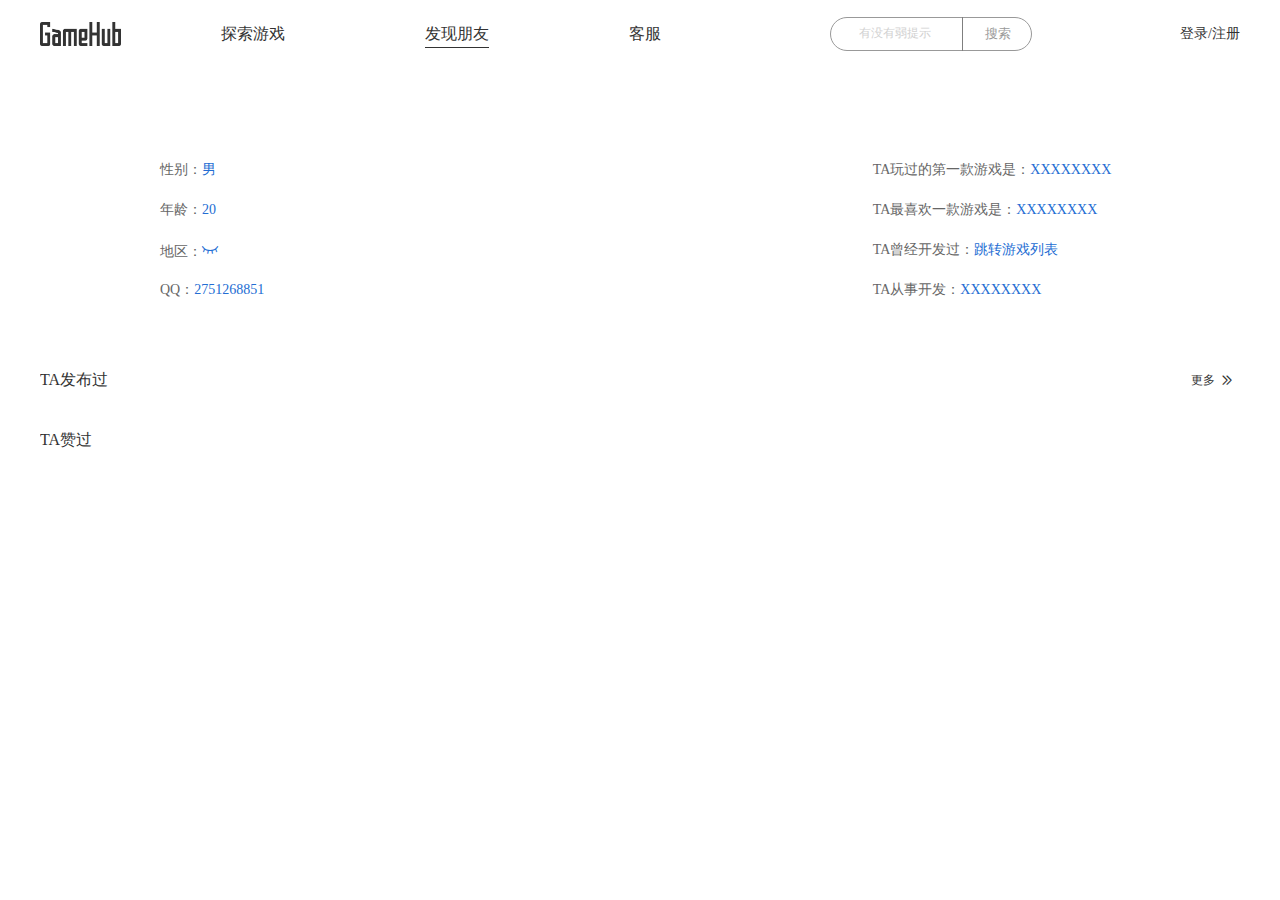
<file: player_information.html>
<!DOCTYPE html>
<html lang="en">

<head>
    <meta charset="UTF-8" />
    <title>玩家信息</title>
    <meta name="description" content="" />
    <meta name="keywords" content="" />
    <meta name="author" content="" />
    <link type="text/css" rel="stylesheet" href="css/custom-ui.css">
    <link type="text/css" rel="stylesheet" href="css/select2.css">
    <link type="text/css" rel="stylesheet" href="css/style.css">
    <link type="text/css" rel="stylesheet" href="iconfont/iconfont.css">
    <script type="text/javascript" src="js/jquery1.91.min.js"></script>
    <script type="text/javascript" src="js/select2.min.js"></script>
    <script type="text/javascript" src="js/jquery.SuperSlide.2.1.js"></script>
    <script type="text/javascript" src="js/common.js"></script>
    <style type="text/css">
        #head {
            background: #fff;
        }

        .nav_shu .nLi h3 a {
            color: #333;
        }

        .nav_shu .nLi h3 a:hover span,
        .nav_shu .nLi.on h3 a span,
        .submenu .subnav a span,
        .submenu .subnav a:hover span {
            color: #333;
            border-color: #333;
        }

        #head .login_status li a {
            color: #333;
        }
    </style>
</head>

<body>
<!--[if lte IE 8]>
<div class="ie7_hints">温馨提示：您所使用的浏览器版本过低，为保证账户安全和浏览体验建议升级为最新版本浏览器</div>
<![endif]-->
<!--头部start-->
<div class="ease-3" id="head">
    <div class="nr w1200 clearfix mar0">
        <div class="fl"><a class="logo" href="index.html" title=""><img src="images/logo02.png" alt="" /></a></div>
        <div class="fl">
            <div class="navbox">
                <ul class="clearfix nav_shu">
                    <li class="nLi">
                        <h3><a class="ease-1" href="index.html"><span>探索游戏</span></a></h3>
                    </li>
                    <li class="nLi on">
                        <h3><a class="ease-1" href="found_friend.html"><span>发现朋友</span></a></h3>
                    </li>
                    <li class="nLi"><h3><a class="ease-1" href="customerService.html"><span>客服</span></a></h3>
                    </li>
                </ul>
            </div>
        </div>
        <div class="head-right clearfix fr">
            <div class="searchbox fl">
                <form method="post">
                    <input type="text" class="input_text search_input ease-3 radius-5" placeholder="有没有弱提示" />
                    <button class="search_submit ease-3">搜索</button>
                </form>
            </div>
            <ul class="login_status fr clearfix">
                <!--登录前的状态-->
                <li class="top_item top_item_login"><a href="login.html" class="link-a">登录</a></li>
                <li class="top_item top_item_login"><a href="###" class="link-a">/</a></li>
                <li class="top_item top_item_login"><a href="register.html" class="link-a txt-peach">注册</a></li>
            </ul>
        </div>
    </div>
</div>
<!--头部end-->

<div class="mainbody w1200 mar0 page_playerInfo">
    <div class="section playerInfo">
        <div class="head">
            <div class="filter_list found_friend_list">
                <ul id="player_info">
                    <!-- <li>
                        <a href="###" class="item ease-1 clearfix">
                            <div class="pic fl ease-1 radius-circle"><img src="images/found_friend01.jpg" alt="">
                            </div>
                            <div class="txt">
                                <h1 class="title fs20 text-overflow">Unlimited_Deer_</h1>
                                <p class="desc fs14 txt-666 mb10">coldezhang@foxmail.com</p>
                                <p class="tag inlineblock ml10"><span><em>测试</em></span><span><em>射击</em></span></p>
                            </div>
                        </a>
                    </li> -->
                </ul>
            </div>
        </div>
        <div class="player_desc">
            <ul class="clearfix">
                <li class="sex"><label>性别：</label><span class="txt">男</span></li>
                <li class="firstGame"><label>TA玩过的第一款游戏是：</label><span class="txt">XXXXXXXX</span></li>
                <li class="age"><label>年龄：</label><span class="txt">20</span></li>
                <li class="favGam"><label>TA最喜欢一款游戏是：</label><span class="txt">XXXXXXXX</span></li>
                <li class="local"><label>地区：</label><span class="txt iconfont">&#xe6e3;</span></li>
                <li class="developed"><label>TA曾经开发过：</label><span class="txt"><a href="###">跳转游戏列表</a></span></li>
                <li class="qqNum"><label>QQ：</label><span class="txt">2751268851</span></li>
                <li class="developing"><label>TA从事开发：</label><span class="txt">XXXXXXXX</span></li>
            </ul>
        </div>
    </div>
    <div class="section mb20">
        <div class="nr w1200 mar0">
            <div class="bt_index clearfix">
                <h2 class="fl">TA发布过</h2><a href="more.html" class="more ease-1">更多<i
                    class="iconfont ease-3"></i></a>
            </div>
            <div class="list_download_con">
                <ul class="clearfix" id="publishedList">
                    <!-- <li>
                        <div class="item ease-3 clearfix">
                            <a href="trial_details.html">
                                <div class="pic"><img src="images/pic_01.jpg" alt="北京北方华光十五成立周年暨二零一四年年会庆典"></div>
                                <div class="txt">
                                    <div class="title">泰坦尼克</div>
                                    <p class="des txt-666 mb10">详情详情详情详情详情详情详情详情详情详情详情详情详情。</p>
                                    <p class="date txt-999">2019/06/13 15:30</p>
                                </div>
                            </a>
                        </div>
                    </li>
                    <li>
                        <div class="item ease-3 clearfix">
                            <a href="trial_details.html">
                                <div class="pic"><img src="images/pic_01.jpg" alt="北京北方华光十五成立周年暨二零一四年年会庆典"></div>
                                <div class="txt">
                                    <div class="title">泰坦尼克</div>
                                    <p class="des txt-666 mb10">详情详情详情详情详情详情详情详情详情详情详情详情详情。</p>
                                    <p class="date txt-999">2019/06/13 15:30</p>
                                </div>
                            </a>
                        </div>
                    </li>
                    <li>
                        <div class="item ease-3 clearfix">
                            <a href="trial_details.html">
                                <div class="pic"><img src="images/pic_01.jpg" alt="北京北方华光十五成立周年暨二零一四年年会庆典"></div>
                                <div class="txt">
                                    <div class="title">泰坦尼克</div>
                                    <p class="des txt-666 mb10">详情详情详情详情详情详情详情详情详情详情详情详情详情。</p>
                                    <p class="date txt-999">2019/06/13 15:30</p>
                                </div>
                            </a>
                        </div>
                    </li>
                    <li>
                        <div class="item ease-3 clearfix">
                            <a href="trial_details.html">
                                <div class="pic"><img src="images/pic_01.jpg" alt="北京北方华光十五成立周年暨二零一四年年会庆典"></div>
                                <div class="txt">
                                    <div class="title">泰坦尼克</div>
                                    <p class="des txt-666 mb10">详情详情详情详情详情详情详情详情详情详情详情详情详情。</p>
                                    <p class="date txt-999">2019/06/13 15:30</p>
                                </div>
                            </a>
                        </div>
                    </li> -->
                </ul>
            </div>
        </div>
    </div>
    <div class="section">
        <div class="nr w1200 mar0">
            <div class="bt_index clearfix">
                <h2 class="fl">TA赞过</h2>
            </div>
            <div class="list_download_con">
                <ul class="clearfix" id="evaluatedList">
                    <!-- <li>
                        <div class="item ease-3 clearfix">
                            <a href="trial_details.html">
                                <div class="pic"><img src="images/pic_01.jpg" alt="北京北方华光十五成立周年暨二零一四年年会庆典"></div>
                                <div class="txt">
                                    <div class="title">泰坦尼克</div>
                                    <p class="des txt-666 mb10">详情详情详情详情详情详情详情详情详情详情详情详情详情。</p>
                                    <p class="date txt-999">2019/06/13 15:30</p>
                                </div>
                            </a>
                        </div>
                    </li>
                    <li>
                        <div class="item ease-3 clearfix">
                            <a href="trial_details.html">
                                <div class="pic"><img src="images/pic_01.jpg" alt="北京北方华光十五成立周年暨二零一四年年会庆典"></div>
                                <div class="txt">
                                    <div class="title">泰坦尼克</div>
                                    <p class="des txt-666 mb10">详情详情详情详情详情详情详情详情详情详情详情详情详情。</p>
                                    <p class="date txt-999">2019/06/13 15:30</p>
                                </div>
                            </a>
                        </div>
                    </li>
                    <li>
                        <div class="item ease-3 clearfix">
                            <a href="trial_details.html">
                                <div class="pic"><img src="images/pic_01.jpg" alt="北京北方华光十五成立周年暨二零一四年年会庆典"></div>
                                <div class="txt">
                                    <div class="title">泰坦尼克</div>
                                    <p class="des txt-666 mb10">详情详情详情详情详情详情详情详情详情详情详情详情详情。</p>
                                    <p class="date txt-999">2019/06/13 15:30</p>
                                </div>
                            </a>
                        </div>
                    </li>
                    <li>
                        <div class="item ease-3 clearfix">
                            <a href="trial_details.html">
                                <div class="pic"><img src="images/pic_01.jpg" alt="北京北方华光十五成立周年暨二零一四年年会庆典"></div>
                                <div class="txt">
                                    <div class="title">泰坦尼克</div>
                                    <p class="des txt-666 mb10">详情详情详情详情详情详情详情详情详情详情详情详情详情。</p>
                                    <p class="date txt-999">2019/06/13 15:30</p>
                                </div>
                            </a>
                        </div>
                    </li> -->
                </ul>
            </div>
        </div>
    </div>
</div>
<script type="text/javascript">
    //下拉菜单美化js
    $(function () {
        $('.select').select2({
            minimumResultsForSearch: Infinity,
        });
    })
    // 获取地址栏参数
    var url = window.location.search;
    var playerId = url.substring(url.lastIndexOf('=')+1, url.length);
    // console.log(playerId)
    var player = {'userId':playerId}
    var playerInformation = (player) => {
        $.ajax({
            type: 'POST',
            contentType: 'application/json',
            dataType: 'json',
            url: `${baseUrl}/gameHub/user/personalData`,
            data: JSON.stringify(player),
            success: function (data) {
                console.log(data, 255255255255)
                var personData = data.personData
                var infoStr = `<li>` +
                    `<a href="player_information.html?userId=` + personData.id + `" class="item ease-1 clearfix">` +
                    `<div class="pic fl ease-1 radius-circle"><img src="${fileUrl}` + personData.headUrl + `" alt=""></div>` +
                    `<div class="txt">` +
                    `<h1 class="title fs20 text-overflow">` + personData.nickName + `</h1>` +
                    `<p class="desc fs14 txt-666 mb10">` + personData.email + `</p>` +
                    `<p class="tag inlineblock ml10"><span><em>` + personData.gameType + `</em></span></p>` +
                    `</div>` +
                    `</a>` +
                    `</li>`
                $('#player_info').append(infoStr)
                // 他的个人信息
                var timestamp = personData.birth
                var d = new Date(timestamp * 1000);    //根据时间戳生成的时间对象
                var age = (new Date().getFullYear() - d.getFullYear())
                $('.player_desc .sex span').text(personData.sex)
                $('.player_desc .firstGame span').text(personData.firstGame)
                $('.player_desc .age span').text(age)
                $('.player_desc .favGam span').text(personData.favorite)
                $('.player_desc .local span').text(personData.areaPath)
                $('.player_desc .developed span').text('')
                $('.player_desc .qqNum span').text(personData.qq)
                $('.player_desc .developing span').text('')
                // 他发布过的
                var publishedList = personData.publishedList
                $('#publishedList').append(runderList(publishedList))
                // 他发布过的
                var evaluatedList = personData.evaluatedList
                $('#evaluatedList').append(runderList(evaluatedList))
            },
            error: function () {
            }
        })
    }
    playerInformation(player);
    var runderList = (list) => {
        str = ''
        if (list) {
            list.map(function (val, idx) {
                let toUrl = val.gameClassify == 1 ? 'trial_details.html' : 'idea_details.html'
                if (idx <= 3) {
                    var d = new Date(val.createTime * 1000);    //根据时间戳生成的时间对象
                    var createTime = (d.getFullYear()) + "/" +
                        (d.getMonth() + 1) + "/" +
                        (d.getDate()) + " " +
                        (d.getHours()) + ":" +
                        (d.getMinutes())
                    //  + ":" +
                    // (d.getSeconds())
                    str += `<li>` +
                        `<div class="item ease-3 clearfix">`+
                        `<a href="${toUrl}?id=${val.id}">`+
                        `<div class="pic"><img src="${fileUrl}` + val.gamePic + `" alt=""></div>`+
                        `<div class="txt">`+
                        `<div class="title">` + val.gameName + `</div>`+
                        `<p class="des txt-666 mb10">` + val.briefIntroduction + `</p>`+
                        `<p class="date txt-999">` + createTime + `</p>`+
                        `</div>`+
                        `</a>`+
                        `</div>`+
                        `</li>`
                }
                // console.log(val)
            })
        }
        return str
    }
</script>

</body>

</html>
</file>
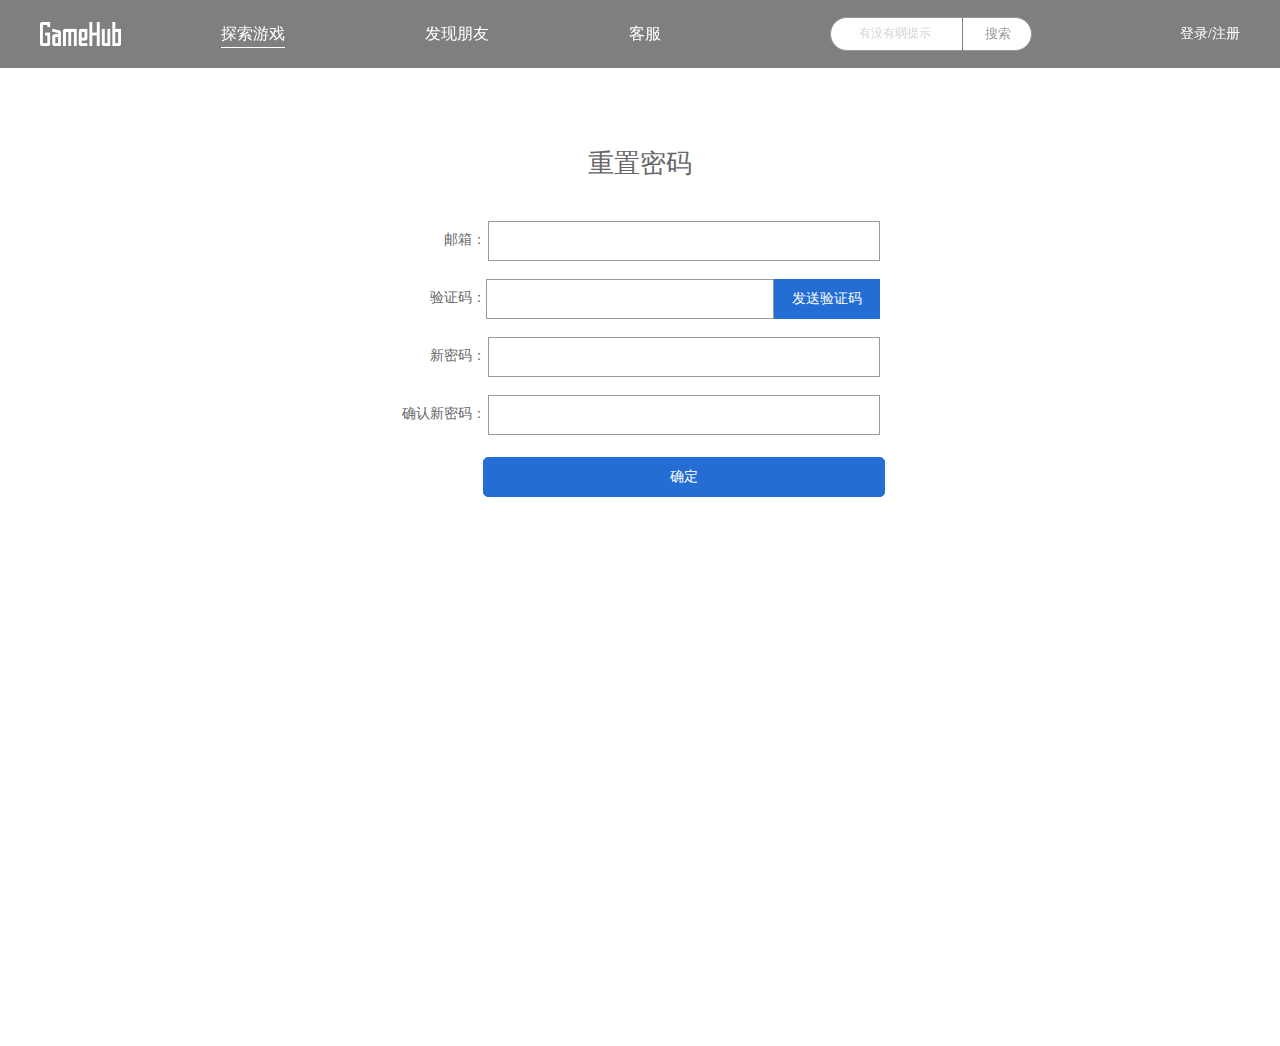
<file: register-02.html>
<!DOCTYPE html>
<html lang="en">
<head>
    <meta charset="UTF-8" />
    <title>试玩详情</title>
    <meta name="description" content="" />
    <meta name="keywords" content="" />
    <meta name="author" content="" />
    <link type="text/css" rel="stylesheet" href="css/custom-ui.css">
    <link type="text/css" rel="stylesheet" href="css/select2.css">
    <link type="text/css" rel="stylesheet" href="css/style.css">
    <link type="text/css" rel="stylesheet" href="iconfont/iconfont.css">
    <link rel="stylesheet" href="./css/functions.css">
    <script type="text/javascript" src="js/jquery1.91.min.js"></script>
    <script type="text/javascript" src="js/select2.min.js"></script>
    <script type="text/javascript" src="js/jquery.SuperSlide.2.1.js"></script>
    <script src='./js/functions.min.js'></script>
    <script type="text/javascript" src="js/common.js"></script>
    <style>
        .mainbody{
            margin: 146px auto 0;
        }
        .mainbody header {
            font-size: 26px;
            text-align: center;
        }
        .password-form{
            width: 480px;
            margin: 40px auto 0;
        }
        .form-item{
            height: 38px;
            line-height: 38px;
            margin-bottom: 20px;
        }
        .form-input input{
            height: 38px;
            line-height: 38px;
            width: 390px;
            border: 1px solid #999999;
        }
        .form-text{
            font-size: 14px;
            text-align: right;
            width: 86px;
        }
    </style>
</head>
<body>
<!--[if lte IE 8]>
<div class="ie7_hints">温馨提示：您所使用的浏览器版本过低，为保证账户安全和浏览体验建议升级为最新版本浏览器</div>
<![endif]-->
<!--头部start-->
<div class="ease-3" id="head">
    <div class="nr w1200 clearfix mar0">
        <div class="fl"><a class="logo" href="index.html" title=""><img src="images/logo.png" alt="" /></a></div>
        <div class="fl">
            <div class="navbox">
                <ul class="clearfix nav_shu">
                    <li class="nLi on"><h3><a class="ease-1" href="index.html"><span>探索游戏</span></a></h3>
                    </li>
                    <li class="nLi"><h3><a class="ease-1" href="found_friend.html"><span>发现朋友</span></a></h3>
                    </li>
                    <li class="nLi"><h3><a class="ease-1" href="customerService.html"><span>客服</span></a></h3>
                    </li>
                    </li>
                </ul>
            </div>
        </div>
        <div class="head-right clearfix fr">
            <div class="searchbox fl">
                <form method="post">
                    <input type="text" class="input_text search_input ease-3 radius-5" placeholder="有没有弱提示" />
                    <button class="search_submit ease-3">搜索</button>
                </form>
            </div>
            <ul class="login_status fr clearfix">
                <!--登录前的状态-->
                <li class="top_item top_item_login"><a href="login.html" class="link-a">登录</a></li>
                <li class="top_item top_item_login"><a href="###" class="link-a">/</a></li>
                <li class="top_item top_item_login"><a href="register.html" class="link-a txt-peach">注册</a></li>
            </ul>
        </div>
    </div>
</div>
<!--头部end-->
<div class="mainbody w1200">
    <header>重置密码</header>
    <div class="password-form">
        <div class="form-item">
            <div class="form-text fl">邮箱：</div>
            <div class="form-input fr"><input type="text" id="mailbox"></div>
        </div>
        <div class="form-item">
            <div class="form-text fl">验证码：</div>
            <div class="form-input fr"><input type="text" style="width: 286px" id="passcode"><button class="btn btn_submit btn_middle ease-3 pointer btn_blue" style="width:104px; margin-top: -2px" id="send-verification-code">发送验证码</button>
        </div>
        </div>
        <div class="form-item">
            <div class="form-text fl">新密码：</div>
            <div class="form-input fr"><input type="password" id="newPassword"></div>
        </div>
        <div class="form-item">
            <div class="form-text fl">确认新密码：</div>
            <div class="form-input fr"><input type="password" id="checkPassword"></div>
        </div>
        <div style="margin-top: 24px; text-align: center">
            <button class="btn btn_submit btn_middle radius-5 ease-3 pointer btn_blue" style="width:400px; margin-left: 83px" id="change-password">确定</button>
        </div>
    </div>
</div>
<script type="text/javascript" src="js/jquery.nicescroll.js"></script>
<script type="text/javascript">
    $(function () {
        let time = null
        let cont = 60
        //滚动条
        $(".zScroll").niceScroll({
            cursorcolor:"#888888",  //滚动条颜色
            cursoropacitymax:.5,   //滚动条透明度
            touchbehavior:true,  //是否允许触摸滚动
            cursorwidth:"5px",   //滚动条宽度
            cursorborder:"0",   //滚动条边框
            cursorborderradius:"5px"  //滚动条圆角
        });
        $('#send-verification-code').click(function () {
            let reg = new RegExp("^[a-z0-9]+([._\\-]*[a-z0-9])*@([a-z0-9]+[-a-z0-9]*[a-z0-9]+.){1,63}[a-z0-9]+$");
            if (!reg.test( $('#mailbox').val())) {
                tipAlert('请输入正确邮箱')
                return
            }
            if (cont !== 60) {
                return
            }
            $.ajax({
                type: "POST",
                contentType: 'application/json',
                url: baseUrl + "/gameHub/email/modifyPass",
                dataType: "json",
                data: JSON.stringify({email: $('#mailbox').val()}),
                success (data) {
                    if (data.code == 'true') {
                        $('#send-verification-code').html(`${cont}后重新发送`)
                        time = setInterval(function () {
                            cont --
                            if (cont == 0) {
                                clearInterval(time)
                                $('#send-verification-code').html(`重新发送`)
                            } else {
                                $('#send-verification-code').html(`${cont}s重新发送`)
                            }
                        }, 1000)
                    } else {
                        tipAlert(data.errorMessage)
                    }
                }
            })
        })
        $('#change-password').click(function () {
            let reg = new RegExp("^[a-z0-9]+([._\\-]*[a-z0-9])*@([a-z0-9]+[-a-z0-9]*[a-z0-9]+.){1,63}[a-z0-9]+$");
            if (!reg.test( $('#mailbox').val())) {
                tipAlert('请输入正确邮箱')
                return
            }
            let json  = {
                email: $('#mailbox').val(),
                passcode:$('#passcode').val(),
                newPassword:$('#newPassword').val(),
                checkPassword:$('#checkPassword').val()
            }
            if (!json.newPassword || !json.checkPassword) {
                tipAlert('请输入密码')
                return
            }
            $.ajax({
                type: "POST",
                contentType: 'application/json',
                url: baseUrl + "/gameHub/email/checkCode",
                dataType: "json",
                data: JSON.stringify(json),
                success (data) {
                    if (data.code == 'true') {
                        tipAlert('修改成功')
                    } else {
                        tipAlert(data.errorMessage)
                    }
                    console.log(data)
                }
            })
        })
    })
</script>


</body>
</html>
</file>
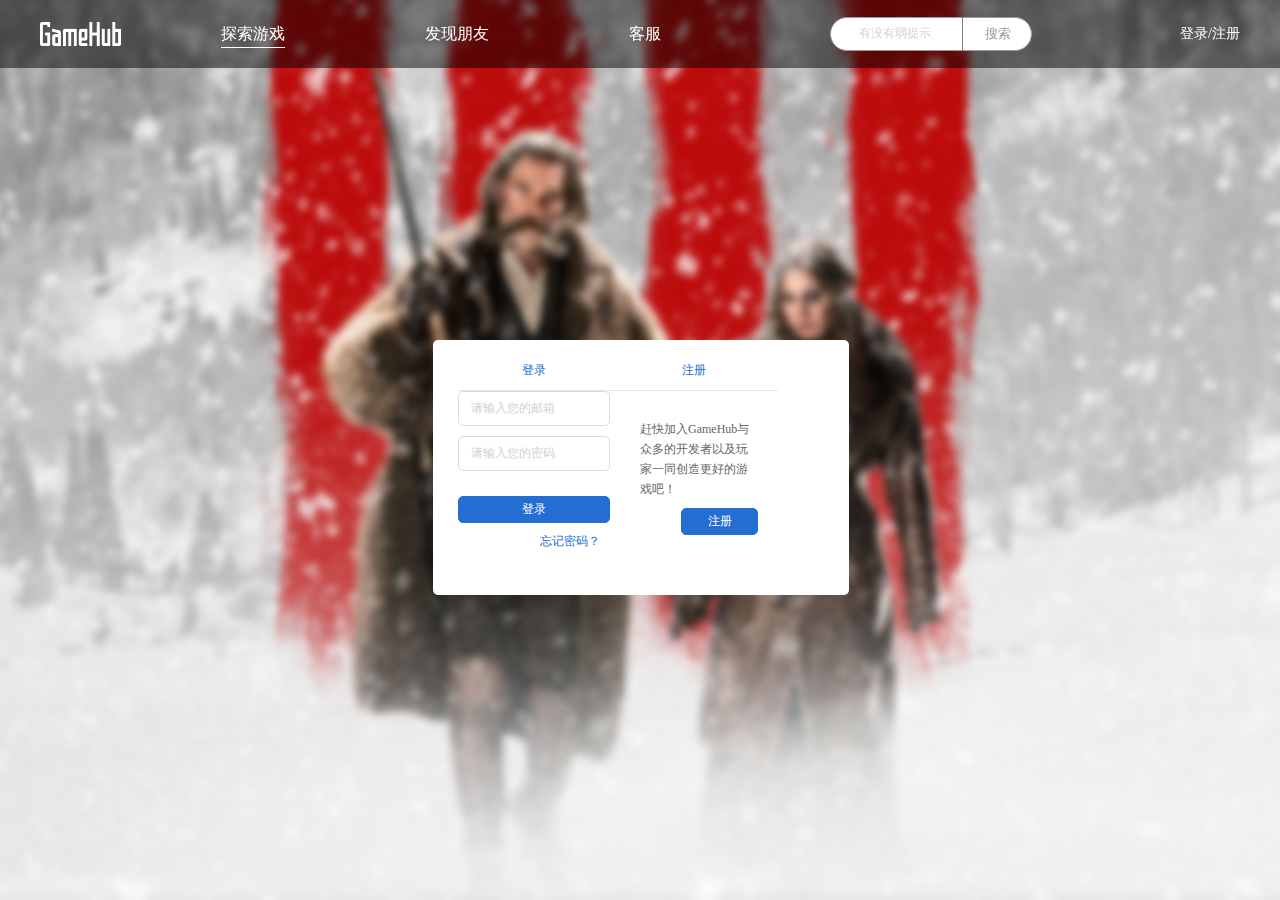
<file: trial_details.html>
<!DOCTYPE html>
<html lang="en">
<head>
    <meta charset="UTF-8" />
    <title>试玩详情</title>
    <meta name="description" content="" />
    <meta name="keywords" content="" />
    <meta name="author" content="" />
    <link type="text/css" rel="stylesheet" href="css/custom-ui.css">
    <link type="text/css" rel="stylesheet" href="css/select2.css">
    <link type="text/css" rel="stylesheet" href="css/style.css">
    <link type="text/css" rel="stylesheet" href="iconfont/iconfont.css">
    <link rel="stylesheet" href="./css/functions.css">
    <script type="text/javascript" src="js/jquery1.91.min.js"></script>
    <script type="text/javascript" src="js/select2.min.js"></script>
    <script type="text/javascript" src="js/jquery.SuperSlide.2.1.js"></script>
    <script src='./js/functions.min.js'></script>
    <script type="text/javascript" src="js/common.js"></script>
    <script src="js/view/trial_details.js"></script>
    <style>
        .dialog {
            display: none;
            position: fixed;
            top: 0;
            left: 0;
            right: 0;
            bottom: 0;
        }
        .dialog-mask {
            width: 100%;
            height: 100%;
            background: rgba(0,0,0,.7);
        }
        .dialog-content {
            position: absolute;
            top: 50%;
            left: 50%;
            transform: translate(-50%, -50%);
            width: 50%;
            padding: 20px;
            background: #fff;
        }
    </style>
</head>
<body>
<!--[if lte IE 8]>
<div class="ie7_hints">温馨提示：您所使用的浏览器版本过低，为保证账户安全和浏览体验建议升级为最新版本浏览器</div>
<![endif]-->
<!--头部start-->
<div class="ease-3" id="head">
    <div class="nr w1200 clearfix mar0">
        <div class="fl"><a class="logo" href="index.html" title=""><img src="images/logo.png" alt="" /></a></div>
        <div class="fl">
            <div class="navbox">
                <ul class="clearfix nav_shu">
                    <li class="nLi on"><h3><a class="ease-1" href="index.html"><span>探索游戏</span></a></h3>
                    </li>
                    <li class="nLi"><h3><a class="ease-1" href="found_friend.html"><span>发现朋友</span></a></h3>
                    </li>
                    <li class="nLi"><h3><a class="ease-1" href="customerService.html"><span>客服</span></a></h3>
                    </li>
                    </li>
                </ul>
            </div>
        </div>
        <div class="head-right clearfix fr">
            <div class="searchbox fl">
                <form method="post">
                    <input type="text" class="input_text search_input ease-3 radius-5" placeholder="有没有弱提示" />
                    <button class="search_submit ease-3">搜索</button>
                </form>
            </div>
            <ul class="login_status fr clearfix">
                <!--登录前的状态-->
                <li class="top_item top_item_login"><a href="login.html" class="link-a">登录</a></li>
                <li class="top_item top_item_login"><a href="###" class="link-a">/</a></li>
                <li class="top_item top_item_login"><a href="register.html" class="link-a txt-peach">注册</a></li>
            </ul>
        </div>
    </div>
</div>
<!--头部end-->

<!--小banner start-->
<div class="banner_small" style="background-image:url(images/banner_small02.jpg);height:540px;"></div>
<!--小banner end-->
<div class="game_introduction mar0 clearfix">
    <div class="fl info txt-l">

    </div>
    <div class="pic fr">
        <div class="swiper-wrapper">

        </div>
    </div>
</div>
<div class="mainbody w1200 mar0 page_game_introduction">
    <div class="section clearfix">
        <div class="fl introduction">

        </div>
        <div class="fr version">
            <h3>版本详情 </h3>
            <div class="version_box">
                <div class="zScroll">

                </div>
            </div>
        </div>
    </div>
    <div class="secton" id="developer">
        <h2 class="mb20">开发人员</h2>
        <div class="filter_list found_friend_list">
            <ul class="clearfix">

            </ul>
        </div>
    </div>
    <div class="section" id="assessment">
        <div class="title">
            <h2>测评</h2>
            <h3>撰写测评</h3>
        </div>
        <div class="pingjia_box txt-r">
            <textarea class="input_text radius-5 mb20" style="resize:none;" placeholder="这里显示撰写的测评，重新载入后还显示在这里，可以重复修改发表 发表后覆盖原测评" name="content"></textarea>
            <button class="btn_submit btn_blue btn_small radius-5 shadow-text-1 ease-1" style=" width:80px;">发表</button>
        </div>
    </div>
    <div class="section comments">
        <div class="comments_list">

        </div>
    </div>
    <div class="dialog" id="dialog">
        <div class="dialog-mask"></div>
        <div class="dialog-content">
            <div class="section" id="assessment1">
                <div class="title" style="margin-bottom: 10px;">
                    <h3>回复</h3>
                </div>
                <div class="pingjia_box txt-r">
                    <textarea class="input_text radius-5 mb20" style="resize:none;" placeholder="这里显示撰写的测评，重新载入后还显示在这里，可以重复修改发表 发表后覆盖原测评" name="content"></textarea>
                    <button class="btn_submit btn_blue btn_small radius-5 shadow-text-1 ease-1" style=" width:80px;">发表</button>
                </div>
            </div>
        </div>
    </div>
</div>
<div class="report-mask">
    <div class="report">
        <header>违法有害信息,请在下方选择后提交</header>
        <p style="margin-top: 20px; font-size: 20px; color: #999999">类别</p>
        <div class="report-class clearfix">
            <div class="report-class-item fl mr10">垃圾广告</div>
            <div class="report-class-item fl mr10">低质灌水</div>
            <div class="report-class-item fl mr10">色情、暴力</div>
            <div class="report-class-item fl">政治敏感</div>
            <div class="report-class-item fl mr10 active" style="margin-top: 10px">其他</div>
        </div>
        <p>我们会通过消息、邮箱等方式尽快将举报结果通知您。</p>
        <p style="margin-top: 20px; font-size: 20px; color: #999999">说明</p>
        <textarea cols="30" rows="10" style="resize:none; width: 440px; height: 102px; margin-top: 10px" id="explain"></textarea>
        <div style="margin-top: 24px; text-align: center">
            <button class="btn btn_submit btn_middle radius-5 ease-3 pointer" style="width:88px;" id="determine-report">确定</button>
            <button class="btn btn_submit btn_blue btn_middle radius-5 ease-3 pointer cancel-report" style="width:88px; margin-left: 12px; background: initial; color: #666666; border-color:#DDDDDD;">取消</button>
        </div>
    </div>
</div>
<script type="text/javascript" src="js/jquery.nicescroll.js"></script>
<script type="text/javascript">
//滚动条
$(".zScroll").niceScroll({
    cursorcolor:"#888888",  //滚动条颜色
    cursoropacitymax:.5,   //滚动条透明度
    touchbehavior:true,  //是否允许触摸滚动
    cursorwidth:"5px",   //滚动条宽度
    cursorborder:"0",   //滚动条边框
    cursorborderradius:"5px"  //滚动条圆角
});
</script>


</body>
</html>
</file>
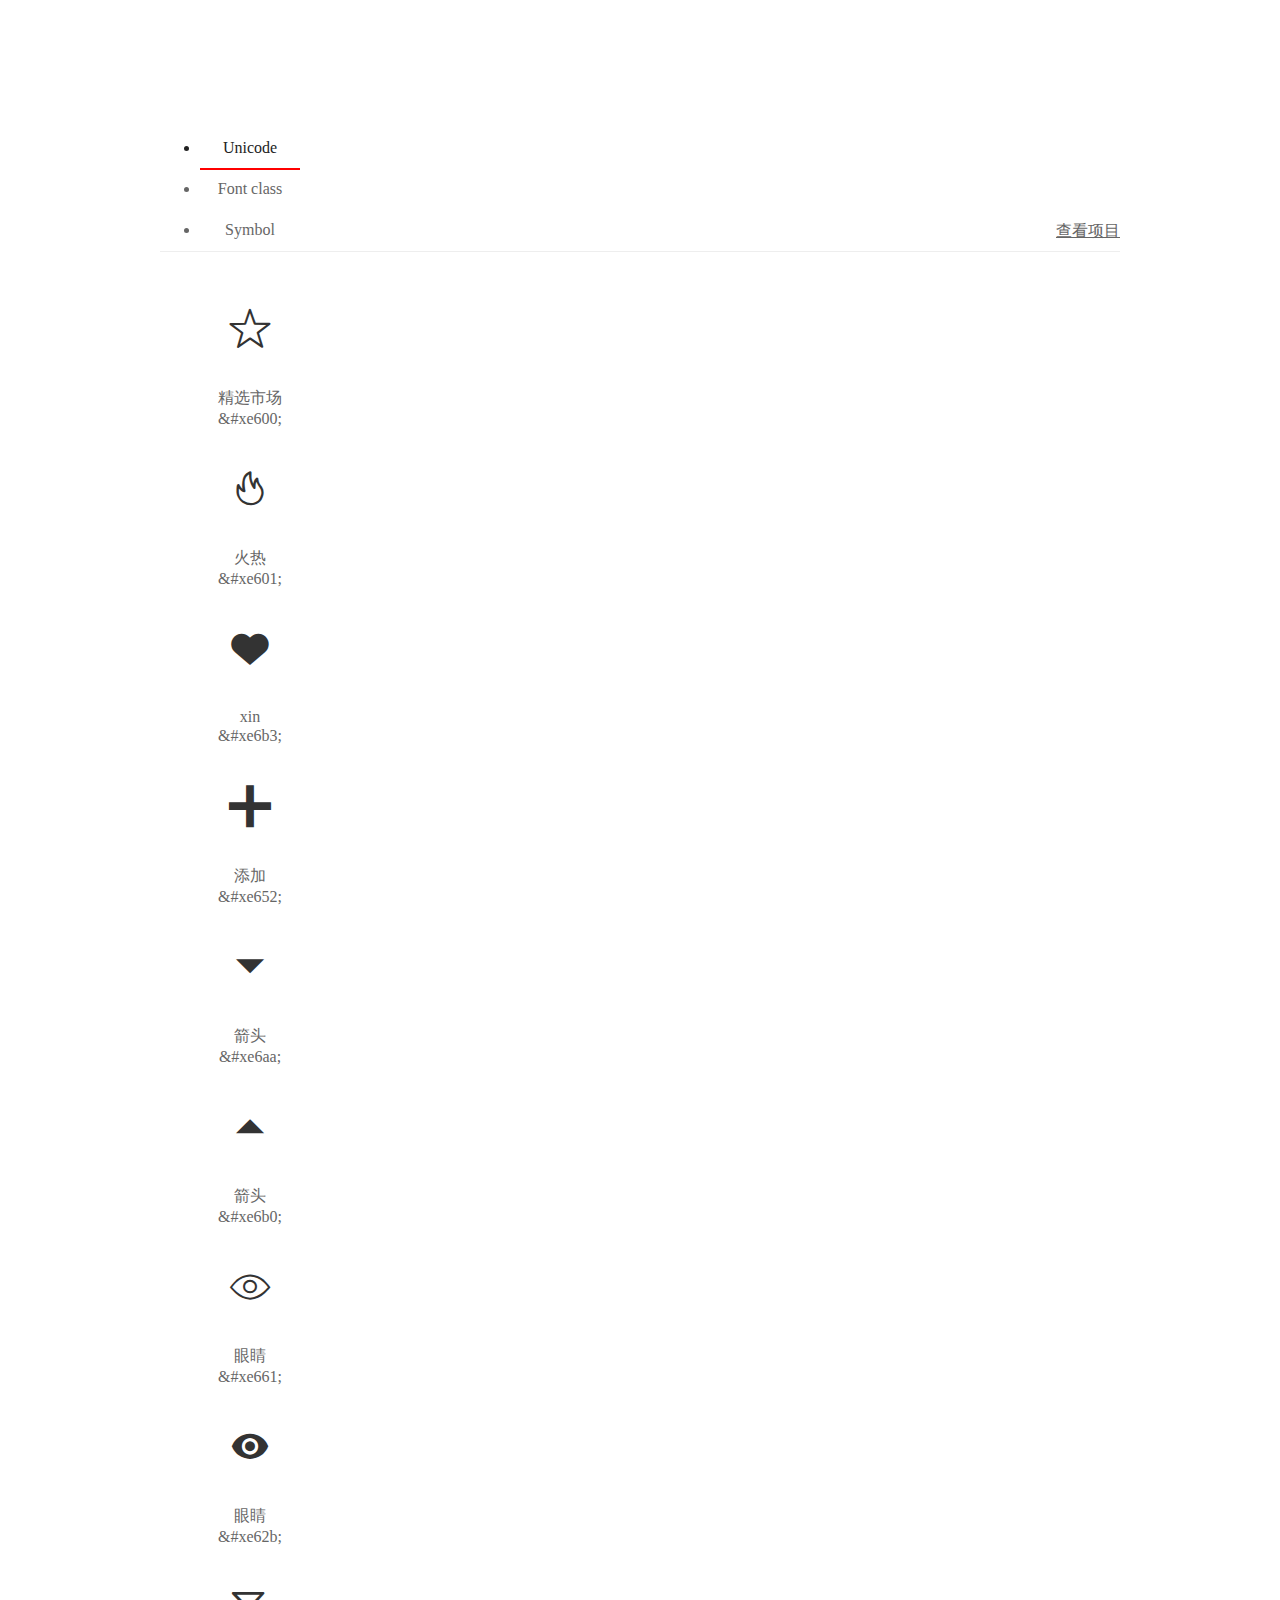
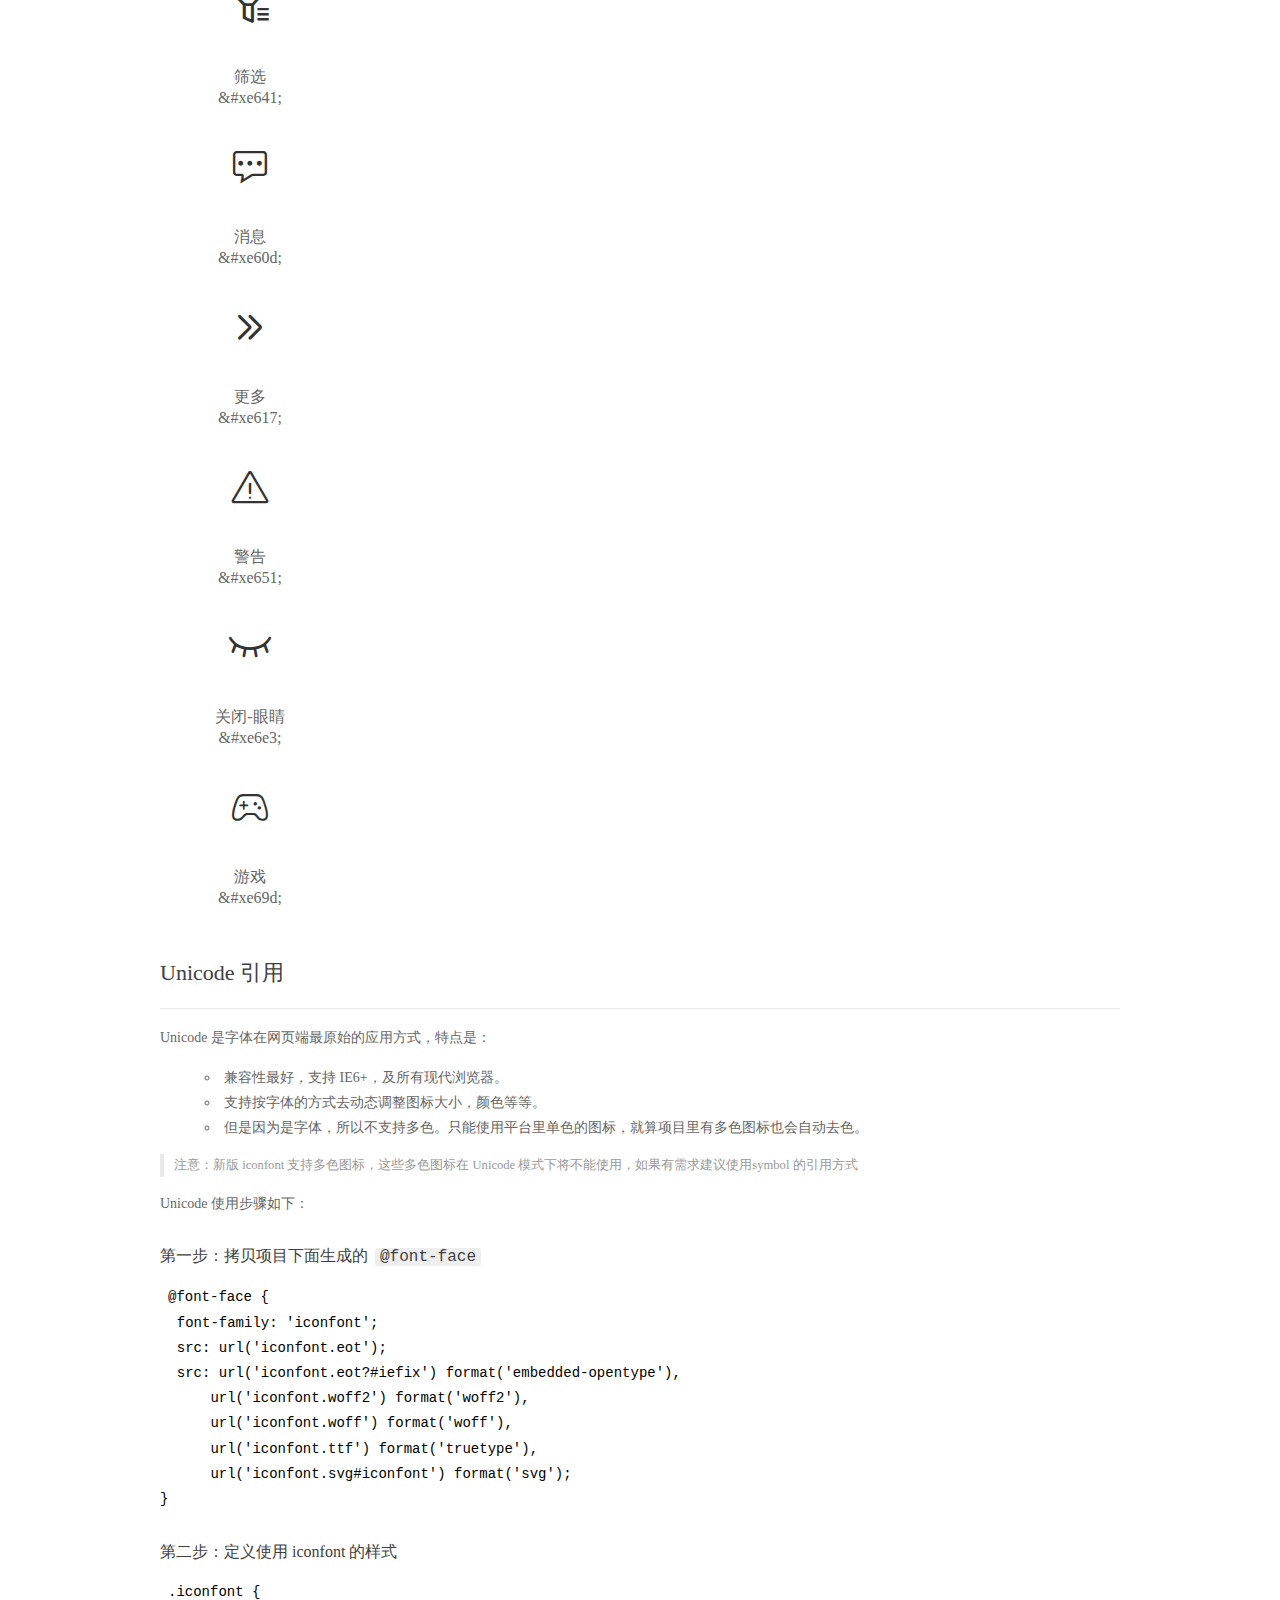
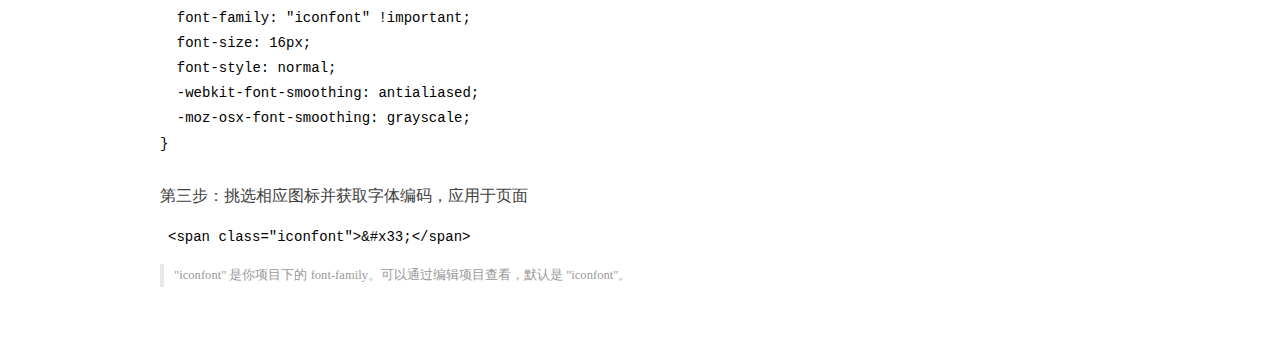
<file: iconfont/demo_index.html>
<!DOCTYPE html>
<html>
<head>
  <meta charset="utf-8"/>
  <title>IconFont Demo</title>
  <link rel="shortcut icon" href="https://gtms04.alicdn.com/tps/i4/TB1_oz6GVXXXXaFXpXXJDFnIXXX-64-64.ico" type="image/x-icon"/>
  <link rel="stylesheet" href="https://g.alicdn.com/thx/cube/1.3.2/cube.min.css">
  <link rel="stylesheet" href="demo.css">
  <link rel="stylesheet" href="iconfont.css">
  <script src="iconfont.js"></script>
  <!-- jQuery -->
  <script src="https://a1.alicdn.com/oss/uploads/2018/12/26/7bfddb60-08e8-11e9-9b04-53e73bb6408b.js"></script>
  <!-- 代码高亮 -->
  <script src="https://a1.alicdn.com/oss/uploads/2018/12/26/a3f714d0-08e6-11e9-8a15-ebf944d7534c.js"></script>
</head>
<body>
  <div class="main">
    <h1 class="logo"><a href="https://www.iconfont.cn/" title="iconfont 首页" target="_blank">&#xe86b;</a></h1>
    <div class="nav-tabs">
      <ul id="tabs" class="dib-box">
        <li class="dib active"><span>Unicode</span></li>
        <li class="dib"><span>Font class</span></li>
        <li class="dib"><span>Symbol</span></li>
      </ul>
      
      <a href="https://www.iconfont.cn/manage/index?manage_type=myprojects&projectId=1263206" target="_blank" class="nav-more">查看项目</a>
      
    </div>
    <div class="tab-container">
      <div class="content unicode" style="display: block;">
          <ul class="icon_lists dib-box">
          
            <li class="dib">
              <span class="icon iconfont">&#xe600;</span>
                <div class="name">精选市场</div>
                <div class="code-name">&amp;#xe600;</div>
              </li>
          
            <li class="dib">
              <span class="icon iconfont">&#xe601;</span>
                <div class="name">火热</div>
                <div class="code-name">&amp;#xe601;</div>
              </li>
          
            <li class="dib">
              <span class="icon iconfont">&#xe6b3;</span>
                <div class="name">xin</div>
                <div class="code-name">&amp;#xe6b3;</div>
              </li>
          
            <li class="dib">
              <span class="icon iconfont">&#xe652;</span>
                <div class="name">添加</div>
                <div class="code-name">&amp;#xe652;</div>
              </li>
          
            <li class="dib">
              <span class="icon iconfont">&#xe6aa;</span>
                <div class="name">箭头</div>
                <div class="code-name">&amp;#xe6aa;</div>
              </li>
          
            <li class="dib">
              <span class="icon iconfont">&#xe6b0;</span>
                <div class="name">箭头</div>
                <div class="code-name">&amp;#xe6b0;</div>
              </li>
          
            <li class="dib">
              <span class="icon iconfont">&#xe661;</span>
                <div class="name">眼睛</div>
                <div class="code-name">&amp;#xe661;</div>
              </li>
          
            <li class="dib">
              <span class="icon iconfont">&#xe62b;</span>
                <div class="name">眼睛</div>
                <div class="code-name">&amp;#xe62b;</div>
              </li>
          
            <li class="dib">
              <span class="icon iconfont">&#xe641;</span>
                <div class="name">筛选</div>
                <div class="code-name">&amp;#xe641;</div>
              </li>
          
            <li class="dib">
              <span class="icon iconfont">&#xe60d;</span>
                <div class="name">消息</div>
                <div class="code-name">&amp;#xe60d;</div>
              </li>
          
            <li class="dib">
              <span class="icon iconfont">&#xe617;</span>
                <div class="name">更多</div>
                <div class="code-name">&amp;#xe617;</div>
              </li>
          
            <li class="dib">
              <span class="icon iconfont">&#xe651;</span>
                <div class="name">警告</div>
                <div class="code-name">&amp;#xe651;</div>
              </li>
          
            <li class="dib">
              <span class="icon iconfont">&#xe6e3;</span>
                <div class="name">关闭-眼睛</div>
                <div class="code-name">&amp;#xe6e3;</div>
              </li>
          
            <li class="dib">
              <span class="icon iconfont">&#xe69d;</span>
                <div class="name">游戏</div>
                <div class="code-name">&amp;#xe69d;</div>
              </li>
          
          </ul>
          <div class="article markdown">
          <h2 id="unicode-">Unicode 引用</h2>
          <hr>

          <p>Unicode 是字体在网页端最原始的应用方式，特点是：</p>
          <ul>
            <li>兼容性最好，支持 IE6+，及所有现代浏览器。</li>
            <li>支持按字体的方式去动态调整图标大小，颜色等等。</li>
            <li>但是因为是字体，所以不支持多色。只能使用平台里单色的图标，就算项目里有多色图标也会自动去色。</li>
          </ul>
          <blockquote>
            <p>注意：新版 iconfont 支持多色图标，这些多色图标在 Unicode 模式下将不能使用，如果有需求建议使用symbol 的引用方式</p>
          </blockquote>
          <p>Unicode 使用步骤如下：</p>
          <h3 id="-font-face">第一步：拷贝项目下面生成的 <code>@font-face</code></h3>
<pre><code class="language-css"
>@font-face {
  font-family: 'iconfont';
  src: url('iconfont.eot');
  src: url('iconfont.eot?#iefix') format('embedded-opentype'),
      url('iconfont.woff2') format('woff2'),
      url('iconfont.woff') format('woff'),
      url('iconfont.ttf') format('truetype'),
      url('iconfont.svg#iconfont') format('svg');
}
</code></pre>
          <h3 id="-iconfont-">第二步：定义使用 iconfont 的样式</h3>
<pre><code class="language-css"
>.iconfont {
  font-family: "iconfont" !important;
  font-size: 16px;
  font-style: normal;
  -webkit-font-smoothing: antialiased;
  -moz-osx-font-smoothing: grayscale;
}
</code></pre>
          <h3 id="-">第三步：挑选相应图标并获取字体编码，应用于页面</h3>
<pre>
<code class="language-html"
>&lt;span class="iconfont"&gt;&amp;#x33;&lt;/span&gt;
</code></pre>
          <blockquote>
            <p>"iconfont" 是你项目下的 font-family。可以通过编辑项目查看，默认是 "iconfont"。</p>
          </blockquote>
          </div>
      </div>
      <div class="content font-class">
        <ul class="icon_lists dib-box">
          
          <li class="dib">
            <span class="icon iconfont icon-jingxuanshichang"></span>
            <div class="name">
              精选市场
            </div>
            <div class="code-name">.icon-jingxuanshichang
            </div>
          </li>
          
          <li class="dib">
            <span class="icon iconfont icon-huore"></span>
            <div class="name">
              火热
            </div>
            <div class="code-name">.icon-huore
            </div>
          </li>
          
          <li class="dib">
            <span class="icon iconfont icon-xin"></span>
            <div class="name">
              xin
            </div>
            <div class="code-name">.icon-xin
            </div>
          </li>
          
          <li class="dib">
            <span class="icon iconfont icon-tianjia"></span>
            <div class="name">
              添加
            </div>
            <div class="code-name">.icon-tianjia
            </div>
          </li>
          
          <li class="dib">
            <span class="icon iconfont icon-jiantouarrow486"></span>
            <div class="name">
              箭头
            </div>
            <div class="code-name">.icon-jiantouarrow486
            </div>
          </li>
          
          <li class="dib">
            <span class="icon iconfont icon-jiantouarrow492"></span>
            <div class="name">
              箭头
            </div>
            <div class="code-name">.icon-jiantouarrow492
            </div>
          </li>
          
          <li class="dib">
            <span class="icon iconfont icon-yanjing1"></span>
            <div class="name">
              眼睛
            </div>
            <div class="code-name">.icon-yanjing1
            </div>
          </li>
          
          <li class="dib">
            <span class="icon iconfont icon-yanjing"></span>
            <div class="name">
              眼睛
            </div>
            <div class="code-name">.icon-yanjing
            </div>
          </li>
          
          <li class="dib">
            <span class="icon iconfont icon-shaixuan"></span>
            <div class="name">
              筛选
            </div>
            <div class="code-name">.icon-shaixuan
            </div>
          </li>
          
          <li class="dib">
            <span class="icon iconfont icon-xiaoxi"></span>
            <div class="name">
              消息
            </div>
            <div class="code-name">.icon-xiaoxi
            </div>
          </li>
          
          <li class="dib">
            <span class="icon iconfont icon-gengduo"></span>
            <div class="name">
              更多
            </div>
            <div class="code-name">.icon-gengduo
            </div>
          </li>
          
          <li class="dib">
            <span class="icon iconfont icon-jinggao"></span>
            <div class="name">
              警告
            </div>
            <div class="code-name">.icon-jinggao
            </div>
          </li>
          
          <li class="dib">
            <span class="icon iconfont icon-guanbi-yanjing"></span>
            <div class="name">
              关闭-眼睛
            </div>
            <div class="code-name">.icon-guanbi-yanjing
            </div>
          </li>
          
          <li class="dib">
            <span class="icon iconfont icon-airudiantubiaohuizhi-zhuanqu_youxi"></span>
            <div class="name">
              游戏
            </div>
            <div class="code-name">.icon-airudiantubiaohuizhi-zhuanqu_youxi
            </div>
          </li>
          
        </ul>
        <div class="article markdown">
        <h2 id="font-class-">font-class 引用</h2>
        <hr>

        <p>font-class 是 Unicode 使用方式的一种变种，主要是解决 Unicode 书写不直观，语意不明确的问题。</p>
        <p>与 Unicode 使用方式相比，具有如下特点：</p>
        <ul>
          <li>兼容性良好，支持 IE8+，及所有现代浏览器。</li>
          <li>相比于 Unicode 语意明确，书写更直观。可以很容易分辨这个 icon 是什么。</li>
          <li>因为使用 class 来定义图标，所以当要替换图标时，只需要修改 class 里面的 Unicode 引用。</li>
          <li>不过因为本质上还是使用的字体，所以多色图标还是不支持的。</li>
        </ul>
        <p>使用步骤如下：</p>
        <h3 id="-fontclass-">第一步：引入项目下面生成的 fontclass 代码：</h3>
<pre><code class="language-html">&lt;link rel="stylesheet" href="./iconfont.css"&gt;
</code></pre>
        <h3 id="-">第二步：挑选相应图标并获取类名，应用于页面：</h3>
<pre><code class="language-html">&lt;span class="iconfont icon-xxx"&gt;&lt;/span&gt;
</code></pre>
        <blockquote>
          <p>"
            iconfont" 是你项目下的 font-family。可以通过编辑项目查看，默认是 "iconfont"。</p>
        </blockquote>
      </div>
      </div>
      <div class="content symbol">
          <ul class="icon_lists dib-box">
          
            <li class="dib">
                <svg class="icon svg-icon" aria-hidden="true">
                  <use xlink:href="#icon-jingxuanshichang"></use>
                </svg>
                <div class="name">精选市场</div>
                <div class="code-name">#icon-jingxuanshichang</div>
            </li>
          
            <li class="dib">
                <svg class="icon svg-icon" aria-hidden="true">
                  <use xlink:href="#icon-huore"></use>
                </svg>
                <div class="name">火热</div>
                <div class="code-name">#icon-huore</div>
            </li>
          
            <li class="dib">
                <svg class="icon svg-icon" aria-hidden="true">
                  <use xlink:href="#icon-xin"></use>
                </svg>
                <div class="name">xin</div>
                <div class="code-name">#icon-xin</div>
            </li>
          
            <li class="dib">
                <svg class="icon svg-icon" aria-hidden="true">
                  <use xlink:href="#icon-tianjia"></use>
                </svg>
                <div class="name">添加</div>
                <div class="code-name">#icon-tianjia</div>
            </li>
          
            <li class="dib">
                <svg class="icon svg-icon" aria-hidden="true">
                  <use xlink:href="#icon-jiantouarrow486"></use>
                </svg>
                <div class="name">箭头</div>
                <div class="code-name">#icon-jiantouarrow486</div>
            </li>
          
            <li class="dib">
                <svg class="icon svg-icon" aria-hidden="true">
                  <use xlink:href="#icon-jiantouarrow492"></use>
                </svg>
                <div class="name">箭头</div>
                <div class="code-name">#icon-jiantouarrow492</div>
            </li>
          
            <li class="dib">
                <svg class="icon svg-icon" aria-hidden="true">
                  <use xlink:href="#icon-yanjing1"></use>
                </svg>
                <div class="name">眼睛</div>
                <div class="code-name">#icon-yanjing1</div>
            </li>
          
            <li class="dib">
                <svg class="icon svg-icon" aria-hidden="true">
                  <use xlink:href="#icon-yanjing"></use>
                </svg>
                <div class="name">眼睛</div>
                <div class="code-name">#icon-yanjing</div>
            </li>
          
            <li class="dib">
                <svg class="icon svg-icon" aria-hidden="true">
                  <use xlink:href="#icon-shaixuan"></use>
                </svg>
                <div class="name">筛选</div>
                <div class="code-name">#icon-shaixuan</div>
            </li>
          
            <li class="dib">
                <svg class="icon svg-icon" aria-hidden="true">
                  <use xlink:href="#icon-xiaoxi"></use>
                </svg>
                <div class="name">消息</div>
                <div class="code-name">#icon-xiaoxi</div>
            </li>
          
            <li class="dib">
                <svg class="icon svg-icon" aria-hidden="true">
                  <use xlink:href="#icon-gengduo"></use>
                </svg>
                <div class="name">更多</div>
                <div class="code-name">#icon-gengduo</div>
            </li>
          
            <li class="dib">
                <svg class="icon svg-icon" aria-hidden="true">
                  <use xlink:href="#icon-jinggao"></use>
                </svg>
                <div class="name">警告</div>
                <div class="code-name">#icon-jinggao</div>
            </li>
          
            <li class="dib">
                <svg class="icon svg-icon" aria-hidden="true">
                  <use xlink:href="#icon-guanbi-yanjing"></use>
                </svg>
                <div class="name">关闭-眼睛</div>
                <div class="code-name">#icon-guanbi-yanjing</div>
            </li>
          
            <li class="dib">
                <svg class="icon svg-icon" aria-hidden="true">
                  <use xlink:href="#icon-airudiantubiaohuizhi-zhuanqu_youxi"></use>
                </svg>
                <div class="name">游戏</div>
                <div class="code-name">#icon-airudiantubiaohuizhi-zhuanqu_youxi</div>
            </li>
          
          </ul>
          <div class="article markdown">
          <h2 id="symbol-">Symbol 引用</h2>
          <hr>

          <p>这是一种全新的使用方式，应该说这才是未来的主流，也是平台目前推荐的用法。相关介绍可以参考这篇<a href="">文章</a>
            这种用法其实是做了一个 SVG 的集合，与另外两种相比具有如下特点：</p>
          <ul>
            <li>支持多色图标了，不再受单色限制。</li>
            <li>通过一些技巧，支持像字体那样，通过 <code>font-size</code>, <code>color</code> 来调整样式。</li>
            <li>兼容性较差，支持 IE9+，及现代浏览器。</li>
            <li>浏览器渲染 SVG 的性能一般，还不如 png。</li>
          </ul>
          <p>使用步骤如下：</p>
          <h3 id="-symbol-">第一步：引入项目下面生成的 symbol 代码：</h3>
<pre><code class="language-html">&lt;script src="./iconfont.js"&gt;&lt;/script&gt;
</code></pre>
          <h3 id="-css-">第二步：加入通用 CSS 代码（引入一次就行）：</h3>
<pre><code class="language-html">&lt;style&gt;
.icon {
  width: 1em;
  height: 1em;
  vertical-align: -0.15em;
  fill: currentColor;
  overflow: hidden;
}
&lt;/style&gt;
</code></pre>
          <h3 id="-">第三步：挑选相应图标并获取类名，应用于页面：</h3>
<pre><code class="language-html">&lt;svg class="icon" aria-hidden="true"&gt;
  &lt;use xlink:href="#icon-xxx"&gt;&lt;/use&gt;
&lt;/svg&gt;
</code></pre>
          </div>
      </div>

    </div>
  </div>
  <script>
  $(document).ready(function () {
      $('.tab-container .content:first').show()

      $('#tabs li').click(function (e) {
        var tabContent = $('.tab-container .content')
        var index = $(this).index()

        if ($(this).hasClass('active')) {
          return
        } else {
          $('#tabs li').removeClass('active')
          $(this).addClass('active')

          tabContent.hide().eq(index).fadeIn()
        }
      })
    })
  </script>
</body>
</html>
</file>
<file: css/custom-ui.css>
@charset "utf-8";
/* CSS Document */





/*各种按钮*/
.btn_submit{ display:inline-block;*display:inline;*zoom:1;font-family:Verdana,Microsoft YaHei,"微软雅黑", SimSun,"宋体";font-size:14px;border-width:1px; border-style:solid; text-align:center; vertical-align:middle;}
button.btn_submit,input.btn_submit{
-webkit-box-sizing: content-box;
-moz-box-sizing: content-box;
-ms-box-sizing: content-box;
-o-box-sizing: content-box;
box-sizing: content-box; }
.btn_small{ font-size:12px; height:25px; line-height:25px;}
.btn_middle{ font-size:14px; height:38px;line-height:38px;}
.btn_big{ font-size:16px; height:48px; line-height:48px;}
.btn_large{ font-size:18px; height:58px; line-height:48px;}

.btn_peach{border:1px #f7277a solid;color:#fff;background-color:#f7277a;}
.btn_peach:hover{background-color:#da1c68; color:#fff;}
.btn_peach:active{background-color:#da1c68; color:#fff;}

.btn_peach_line{border:1px #f7277a solid;color:#f7277a;background-color:#fff;}
.btn_peach_line:hover{background-color:#f7277a; color:#fff;}
.btn_peach_line:active{background-color:#f7277a; color:#fff;}

.btn_grey{border:1px #888 solid;color:#fff;background-color:#888;}
.btn_grey:hover{background-color:#666; color:#fff;}
.btn_grey:active{background-color:#333; color:#fff;}

.btn_grey_line{border:1px #dbdbdb solid;color:#666;background-color:#fff;}
.btn_grey_line:hover{border-color:#a3740d; color:#a3740d;}
.btn_grey_line:active{background-color:#f8f8f8;border-color:#a3740d; color:#a3740d;}

.btn_red{border:1px #e93930 solid;color:#fff;background-color:#e93930;}
.btn_red:hover{background-color:#fc4f46; color:#fff;}
.btn_red:active{background-color:#c22018; color:#fff;}

.btn_red_line{border:1px #e93930 solid;color:#e93930;background-color:#fff;}
.btn_red_line:hover{background-color:#e93930; color:#fff;}
.btn_red_line:active{background-color:#c22018; color:#fff;}

.btn_gold{border:1px #a3740d solid;color:#fff;background-color:#a3740d;}
.btn_gold:hover{background-color:#c48d13; color:#fff;}
.btn_gold:active{background-color:#8b6208; color:#fff;}

.btn_gold_line{border:1px #a3740d solid;color:#a3740d;background-color:#fff;}
.btn_gold_line:hover{background-color:#c48d13; color:#fff;}
.btn_gold_line:active{background-color:#8b6208; color:#fff;}

.btn_blue{border:1px #236dd3 solid;color:#fff;background-color:#236dd3;}
.btn_blue:hover{background-color:#2379f0; color:#fff;}
.btn_blue:active{background-color:#084dac; color:#fff;}

.btn_blue_line{border:1px #00a0ea solid;color:#00a0ea;background-color:#fff;}
.btn_blue_line:hover{background-color:#00a0ea; color:#fff;}
.btn_blue_line:active{background-color:#028ccc; color:#fff;}

.btn_darkblue{border:1px #3887e0 solid;color:#fff;background-color:#3887e0;}
.btn_darkblue:hover{background-color:#589eee; color:#fff;}
.btn_darkblue:active{background-color:#1d62b0; color:#fff;}

.btn_darkblue_line{border:1px #3887e0 solid;color:#3887e0;background-color:#fff;}
.btn_darkblue_line:hover{background-color:#3887e0; color:#fff;}
.btn_darkblue_line:active{background-color:#1d62b0; color:#fff;}

.btn_green{border:1px #43c121 solid;color:#fff;background-color:#43c121;}
.btn_green:hover{background-color:#4fd92a; color:#fff;}
.btn_green:active{background-color:#32a014; color:#fff;}

.btn_green_line{border:1px #43c121 solid;color:#43c121;background-color:#fff;}
.btn_green_line:hover{background-color:#43c121; color:#fff;}
.btn_green_line:active{background-color:#32a014; color:#fff;}

.btn_yellow{border:1px #f1941b solid;color:#fff;background-color:#f1941b;}
.btn_yellow:hover{background-color:#f9a436; color:#fff;}
.btn_yellow:active{background-color:#d17100; color:#fff;}

.btn_yellow_line{border:1px #f1941b solid;color:#f1941b;background-color:#fff;}
.btn_yellow_line:hover{background-color:#f1941b; color:#fff;}
.btn_yellow_line:active{background-color:#d17100; color:#fff;}

.btn_orange{border:1px #ff5400 solid;color:#fff;background-color:#ff5400;}
.btn_orange:hover{background-color:#ff7836; color:#fff;}
.btn_orange:active{background-color:#d04500; color:#fff;}

.btn_orange_line{border:1px #ff5400 solid;color:#ff5400;background-color:#fff;}
.btn_orange_line:hover{background-color:#ff5400; color:#fff;}
.btn_orange_line:active{background-color:#d04500; color:#fff;}

.btn_lensgreen{border:1px #0195a3 solid;color:#fff;background-color:#0195a3;}
.btn_lensgreen:hover{background-color:#00cadd; color:#fff; border-color:#00cadd;}
.btn_lensgreen:active{background-color:#005c65; color:#fff;}

.btn_lensgreen_line{border:1px #0195a3 solid;color:#0195a3;background-color:#fff;}
.btn_lensgreen_line:hover{background-color:#0195a3; color:#fff;}
.btn_lensgreen_line:active{background-color:#005c65; color:#fff;}

.btn_gray{border:1px #999999 solid;color:#fff;background-color:#999999;}
.btn_gray:hover{background-color:#999999; color:#fff;}
.btn_gray:active{background-color:#666666; color:#fff;}


/*文字小标签***********************/
.txttag{ display:inline-block;*display:inline;*zoom:1; line-height:18px; height:18px; padding:1px 6px; color:#fff; font-size:12px;}
.txttag .iconfont{ font-size:10px;}
.txttag-peach{ background:#f7277a;}
.txttag-red{ background:#e93930;}
.txttag-blue{ background:#00a0ea;}
.txttag-green{ background:#43c121;}
.txttag-gold{ background:#a3740d;}
.txttag-orange{ background:#ff5400;}
.txttag-lensgreen{ background:#0195a3;}


/*小图标***********************/
.icon_user_lv{ display:inline-block;*display:inline;*zoom:1;width:40px; height:16px; background-image:url(../images/icons.png); background-repeat:no-repeat;}
.icon_user_lv.icon_lv_1{ background-position:0 0px;}
.icon_user_lv.icon_lv_2{ background-position:-40px 0px;}
.icon_user_lv.icon_lv_3{ background-position:-80px 0px;}
.icon_user_lv.icon_lv_4{ background-position:-120px 0px;}
.icon_user_lv.icon_lv_5{ background-position:-160px 0px;}
.icon_user_lv.icon_lv_6{ background-position:-200px 0px;}
.icon_user_lv.icon_lv_7{ background-position:-240px 0px;}
.icon_user_lv.icon_lv_8{ background-position:-280px 0px;}
.icon_user_lv.icon_lv_9{ background-position:-320px 0px;}
.icon_user_lv.icon_lv_10{ background-position:-360px 0px;}
.icon_user_lv.icon_lv_11{ background-position:-400px 0px;}
.icon_user_lv.icon_lv_12{ background-position:-440px 0px;}

.icon_vip{ display:inline-block;*display:inline;*zoom:1;width:24px; height:16px; background-image:url(../images/icons.png); background-repeat:no-repeat; background-position:0 -20px;}
.icon_country{display:inline-block;*display:inline;*zoom:1;width:24px; height:16px;}

/* HiDPI support */
@media (-o-min-device-pixel-ratio: 5/4), (-webkit-min-device-pixel-ratio: 1.25), (min-resolution: 120dpi) {
    .icon_user_lv{
        background-image: url(../images/icons@2x.png);
        -webkit-background-size: 50%;
        background-size: 50%;
    }
}


/*表单控件***********************/
.input_text{padding:10px 12px;height:13px;line-height:13px;border:1px #dbdbdb solid;background:#fff;font-family:"Microsoft Yahei","SimSun";font-size:12px; vertical-align:middle; color:#666;
	-webkit-transition: border 0.1s ease-out,box-shadow 0.2s linear;
	-khtml-transition: border 0.1s ease-out,box-shadow 0.2s linear;
	-moz-transition: border 0.1s ease-out,box-shadow 0.2s linear;
	-o-transition: border 0.1s ease-out,box-shadow 0.2s linear;
	transition: border 0.1s ease-out,box-shadow 0.2s linear;}
textarea.input_text{ box-sizing:border-box; width:100%; resize:vertical; min-height:110px;}
.input_text:focus{
	color:#333;
	border-color:#236dd3;
	/*-moz-box-shadow:0px 0px 5px rgba(255,255,255,0.5);
    -webkit-box-shadow:0px 0px 5px rgba(255,255,255,0.5);
    box-shadow:0px 0px 5px rgba(255,255,255,0.5);*/}
input.Validform_error,textarea.Validform_error{
	border:1px #e9322d solid !important;
	/*-moz-box-shadow:0px 0px 10px rgba(255,0,0,0.5);
    -webkit-box-shadow:0px 0px 10px rgba(255,0,0,0.5);
    box-shadow:0px 0px 10px rgba(255,0,0,0.5);*/
	color:#e9322d;}
.input_text[disabled]{ background:#f8f8f8; color:#aaa;}



.line{height:0;border-bottom:1px #dbdbdb solid;}
.xuline{height:0;border-bottom:1px #dbdbdb dashed;}
.dotline{height:0;border-bottom:1px #dbdbdb dotted;}
.blank10{height:10px;background:none;}


/*下拉菜单*/
.xm-select{ width:140px; display:inline-block;*display:inline;*zoom:1;}
.xm-select .xm-dropdown {position: relative;display: block;overflow: hidden;_zoom: 1;width: 100%;max-width: 100%;height: 38px;border: 1px solid #dbdbdb;color: #333;
-webkit-transition: border 0.1s ease-out,box-shadow 0.2s linear;
-khtml-transition: border 0.1s ease-out,box-shadow 0.2s linear;
-moz-transition: border 0.1s ease-out,box-shadow 0.2s linear;
-o-transition: border 0.1s ease-out,box-shadow 0.2s linear;
transition: border 0.1s ease-out,box-shadow 0.2s linear;}
.xm-select label {position: absolute;right: 14px;top: 11px;z-index: 1;width: 16px;height: 16px;padding: 0;font-size: 20px;line-height: 1;color: #b0b0b0;cursor: pointer;pointer-events: none;}
.xm-select select {width: 130%;max-width: 130%; min-width: 130%; height: 38px; margin: 0; border: 0; padding: 0 16px;font-size: 14px; font-weight: 400; line-height: 38px; text-overflow: ellipsis; white-space: nowrap; overflow: hidden; _zoom: 1; vertical-align: middle; background: none; color: #333;background: #fff; outline: none;cursor: pointer;
-webkit-box-sizing: border-box;
box-sizing: border-box;
-webkit-appearance: none;
-moz-appearance: none;
appearance: none; }
.xm-select .xm-dropdown:hover{ border-color:#0195a3;}
.xm-select select[disabled]{ background:#f8f8f8; color:#aaa;}

/*上传按钮*/
.btn_upload{ display:inline-block;width:100px; background-color:#fff;}
.btn_upload a{position:relative; display:block;   height:28px; line-height:28px; border:1px #dbdbdb solid; padding:3px 8px; color:#666; text-align:center;;}
.btn_upload a:hover{ border-color:#a3740d;}
.btn_upload input{ display:block; width:100%; height:100%; position:absolute; left:0; top:0;
filter: alpha(opacity=00);
-khtml-opacity: 0;
-moz-opacity: 0;
opacity: 0;
}




/*单选复选*/
.radio_box{	text-align:center;}
.radio_box ul{}
.radio_box li{float:left;margin-right:10px;display:inline;}
.radio_box input{display:none;}
.radio_box .radio_item{ display:block; height:38px; line-height:38px; border:1px #dbdbdb solid; color:#666;cursor:pointer; font-size:14px; background:#fff; overflow:hidden; white-space:nowrap;}
.radio_box input.Validform_error+.radio_item{
	border:1px #e9322d solid !important;
	-moz-box-shadow:0px 0px 10px rgba(255,0,0,0.5);
    -webkit-box-shadow:0px 0px 10px rgba(255,0,0,0.5);
    box-shadow:0px 0px 10px rgba(255,0,0,0.5);}
.radio_box .radio_item span{ padding:0 12px; white-space:nowrap;}
.radio_box .radio_item img{width:38px; height:38px;filter: alpha(opacity=50);-khtml-opacity: 0.5;-moz-opacity: 0.5;opacity: 0.5;}
.radio_box .current{ border-color:#a3740d; color:#a3740d;}
.radio_box .current img{filter: alpha(opacity=100);-khtml-opacity: 1;-moz-opacity:1;opacity:1;}
.radio_box .current .iconfont{color:#a3740d;}

.check_box{	text-align:center;}
.check_box ul{}
.check_box li{float:left;margin-right:10px;display:inline;}
.check_box input{display:none;}
.check_box .check_item{ display:block; height:38px; line-height:38px; border:1px #dbdbdb solid; color:#666;cursor:pointer; font-size:14px; background:#fff; overflow:hidden;}
.check_box .check_item span{ padding:0 12px;}
.check_box .check_item img{width:38px; height:38px;filter: alpha(opacity=50);-khtml-opacity: 0.5;-moz-opacity: 0.5;opacity: 0.5;}
.check_box .current{ border-color:#a3740d; color:#a3740d;}
.check_box .current img{filter: alpha(opacity=100);-khtml-opacity: 1;-moz-opacity:1;opacity:1;}
.check_box .current .iconfont{color:#a3740d;}

.num_box{ display:inline-block;*display:inline;*zoom:1;margin:5px 0;padding:0 !important;overflow:hidden; vertical-align:middle; }
.num_box a{	float:left;display:inline-block;*display:inline;*zoom:1;width:30px;height:28px;background:#a3740d;border:1px #a3740d solid;font-size:16px;color:#fff;text-align:center;line-height:28px;}
.num_box a:hover{border-color:#c48d13;background:#c48d13;}
.num_box a.reduce{border-right:0;-webkit-border-radius:5px 0 0 5px;	-moz-border-radius: 5px 0 0 5px;border-radius: 5px 0 0 5px;}
.num_box a.add{	border-left:0;-webkit-border-radius:0 5px 5px 0 ;-moz-border-radius:0 5px 5px 0 ;border-radius: 0 5px 5px 0 ;}
.num_box .num_txt{float:left;height:22px;width:50px;line-height:22px;padding:3px;text-align:center;	border:1px #dbdbdb solid;background:#fff;}


.radio_box2{text-align:center;}
.radio_box2 ul{}
.radio_box2 li{float:left;margin:0px 32px 20px 0;display:inline;}
.radio_box2 input{display:none;}
.radio_box2 .radio_item{ display:block;line-height: 20px; width:210px; height:85px;color:#666;cursor:pointer; font-size:14px; border-width:1px ; border-color:#dbdbdb; border-style:solid;; background:#f8f8f8; background-position:right bottom;
-webkit-border-radius:5px;
-moz-border-radius: 5px;
border-radius: 5px;}
.radio_box2 .radio_item .name{ height:40px; line-height:40px; font-size:18px; padding-top:10px; font-weight:700;}
.radio_box2 .radio_item .desc{ height:20px; line-height:20px; color:#888;}
.radio_box2 .current{ border-color:#ff8a00; color:#ff8a00; background:#fff url(../images/cur_icon.png) no-repeat right bottom;}


.mi_form .form_item{ padding:5px 20px 5px;}
.mi_form .form_item .atr{ margin-right:5px; line-height:26px;}
.mi_form .form_item input.input_text{ padding:5px 6px; height:20px; line-height:20px; width:206px;}
.mi_form .form_item select.input_text{ height:32px; line-height:32px; padding:5px 6px; outline:none;}
.mi_form .form_item .required{ font-weight:bold; color:#ff0000; vertical-align:middle; margin-left:10px; font-size:18px;}
.mi_form .form_item .alt{ color:#a6a6a6; font-size:12px; margin-left:10px;}





/*表单验证*/
.Validform_checktip.Validform_right{ color:#44d703;}
.Validform_checktip.Validform_wrong{ color:#ff0000;}




/*发布*/
.fabu_piclist li.one-pic{margin-bottom:5px; float:left; margin-right:10px;}
.fabu_piclist .one_pic_item{zoom:1; width:120px; position:relative;}
.fabu_piclist .pic_pic{position:relative;background:#ddd url(../images/avatar_bg_04.jpg) no-repeat center;width:120px;height:120px;overflow:hidden;}
.fabu_piclist .pic_pic a{position:absolute; top:0; top:0; display:block; width:100%; height:100%; background:url(../images/alpha_black30.png) repeat; color:#fff; text-align:center; font-size:14px; line-height:120px;filter:alpha(opacity=0);opacity: 0;-moz-opacity: 0;-khtml-opacity: 0;}
.fabu_piclist .pic_pic a:hover{filter:alpha(opacity=100);opacity: 1;-moz-opacity: 1;-khtml-opacity: 1;}
.fabu_piclist .pic_pic a input{position:absolute;top:0;left:0;width:100%;height:100%;filter:alpha(opacity=0);opacity: 0;-moz-opacity: 0;-khtml-opacity: 0;}
.fabu_piclist .pic_pic img{position:absolute;top:0;left:0;height:100%;width:100%;filter: alpha(opacity=0);}
.fabu_piclist .pic_num{ display:none;}
.fabu_piclist .pic_del{ position:absolute; right:-5px; top:-5px; display:block; width:20px; height:20px; line-height:20px; text-align:center;color:#3c3c3c;}
.fabu_piclist .pic_del a{}
.fabu_piclist .pic_del a:hover{}

.fabu_piclist .add_new_pic{}
.fabu_piclist .add_new_pic a{ display:block; width:118px; height:83px; padding-top:35px; line-height:25px; border:1px #dbdbdb solid;}



.shuxing_item{ }
.shuxing_item .checkboxes{ }
.shuxing_item .shuxingzhi_list{/* display:none;*/}
.shuxing_item .shuxingzhi_list .one-shuxingzhi{ margin-bottom:10px;}
.shuxing_item .shuxingzhi_list .one_shuxingzhi_item{ }
.shuxing_item .shuxingzhi_list .one_shuxingzhi_item_upload{ width:120px;height:30px;position:relative;}
.shuxing_item .shuxingzhi_list .one_shuxingzhi_item_upload .faketxt{ position:absolute; right:5px;top:0;  display:block; width:80px; height:28px; border:1px #cfcfcf solid; background:#f8f8f8; text-align:center; color:#888; line-height:28px;  z-index:0;}
.shuxing_item .shuxingzhi_list .one_shuxingzhi_item_upload .faketxt:hover{ border-color:#cfcfcf; background:#fff; color:#666;}
.shuxing_item .shuxingzhi_list .one_shuxingzhi_item_upload input{ position:absolute; right:0px ; top:0; height:30px; width:80px; z-index:1;
filter: alpha(opacity=0); /* internet explorer */
        -khtml-opacity: 0;     /* khtml, old safari */
        -moz-opacity: 0;      /* mozilla, netscape */
        opacity: 0;}
.shuxing_item .shuxingzhi_list .one_shuxingzhi_item_upload img[src*='d']{  display:block;width:28px;height:28px;border:1px #dbdbdb solid; position:absolute; left:0px; top:0;}
.shuxing_item .shuxingzhi_list .one_shuxingzhi_item_upload img{  display:block;width:28px\9;height:28px\9;border:1px #dbdbdb solid\9; position:absolute; left:0px; top:0; filter: alpha(opacity=0);}
.shuxing_item .shuxingzhi_list .one_shuxingzhi_item_upload .divPreview_ie{width:28px;height:28px;border:1px #dbdbdb solid; background:#000; position:absolute; right:5px; top:0;}
.shuxing_item .shuxingzhi_list .add_new_shuxingzhi{ }
</file>
<file: css/select2.css>
.select2-container {
  box-sizing: border-box;
  display: inline-block;
  margin: 0; font-size:14px;/*å­—å·*/
  position: relative;
  vertical-align: middle; }
  .select2-container .select2-selection--single {
    box-sizing: border-box;
    cursor: pointer;
    display: block;
    height: 40px;  /*é«˜åº¦  è¿˜éœ€è¦æ”¹129è¡Œ*/
    user-select: none;
    -webkit-user-select: none; }
    .select2-container .select2-selection--single .select2-selection__rendered {
      display: block;
      padding-left: 10px;  /*é»˜è®¤æ–‡å­—çš„å·¦è¾¹è·*/
      padding-right: 50px; /*é»˜è®¤æ–‡å­—çš„å³è¾¹è·*/
      overflow: hidden;
      text-overflow: ellipsis;
      white-space: nowrap; }
  .select2-container[dir="rtl"] .select2-selection--single .select2-selection__rendered {
    padding-right: 8px;
    padding-left: 20px; }
  .select2-container .select2-selection--multiple {
    box-sizing: border-box;
    cursor: pointer;
    display: block;
    min-height: 32px;
    user-select: none;
    -webkit-user-select: none; }
    .select2-container .select2-selection--multiple .select2-selection__rendered {
      display: inline-block;
      overflow: hidden;
      padding-left: 8px;
      text-overflow: ellipsis;
      white-space: nowrap; }
  .select2-container .select2-search--inline {
    float: left; }
    .select2-container .select2-search--inline .select2-search__field {
      box-sizing: border-box;
      border: none;
      font-size: 100%;
      margin-top: 5px; }
      .select2-container .select2-search--inline .select2-search__field::-webkit-search-cancel-button {
        -webkit-appearance: none; }

.select2-dropdown {
  background-color: white;
  border: 1px solid #aaa;
  border-radius: 0px;/*ä¸‹æ‹‰çš„åœ†è§’*/ 
  box-sizing: border-box;
  display: block;
  position: absolute;
  left: -100000px;
  width: 100%;
  z-index: 999999; }

.select2-results {
  display: block; }

.select2-results__options {
  list-style: none;
  margin: 0;
  padding: 0; }

.select2-results__option {
  padding: 5px 10px;  /*ä¸‹æ‹‰èœå• æ¯ä¸ªé¡¹ç›®çš„å†…è·*/
  user-select: none;
  -webkit-user-select: none; }
  .select2-results__option[aria-selected] {
    cursor: pointer; }

.select2-container--open .select2-dropdown {
  left: 0; }

.select2-container--open .select2-dropdown--above {
  border-bottom: none;
  border-bottom-left-radius: 0;
  border-bottom-right-radius: 0; }

.select2-container--open .select2-dropdown--below {
  border-top: none;
  border-top-left-radius: 0;
  border-top-right-radius: 0; }

.select2-search--dropdown {
  display: block;
  padding: 4px; }
  .select2-search--dropdown .select2-search__field {
    padding: 4px;
    width: 100%;
    box-sizing: border-box; }
    .select2-search--dropdown .select2-search__field::-webkit-search-cancel-button {
      -webkit-appearance: none; }
  .select2-search--dropdown.select2-search--hide {
    display: none; }

.select2-close-mask {
  border: 0;
  margin: 0;
  padding: 0;
  display: block;
  position: fixed;
  left: 0;
  top: 0;
  min-height: 100%;
  min-width: 100%;
  height: auto;
  width: auto;
  opacity: 0;
  z-index: 99;
  background-color: #fff;
  filter: alpha(opacity=0); }

.select2-hidden-accessible {
  border: 0;
  clip: rect(0 0 0 0);
  height: 1px;
  margin: -1px;
  overflow: hidden;
  padding: 0;
  position: absolute;
  width: 1px; }

.select2-container--default .select2-selection--single {
  background-color: #fff;
  border: 1px solid #dbdbdb; /*æŒ‰é’®çš„è¾¹æ¡†*/ 
  border-radius: 0px;/*æŒ‰é’®çš„åœ†è§’*/ }
  .select2-container--default .select2-selection--single .select2-selection__rendered {
    color: #444;
    line-height: 40px;  /*é«˜åº¦ è¿˜éœ€è¦æ”¹ 7è¡Œ*/
    }
  .select2-container--default .select2-selection--single .select2-selection__clear {
    cursor: pointer;
    float: right;
    font-weight: bold; }
  .select2-container--default .select2-selection--single .select2-selection__placeholder {
    color: #999; }
  .select2-container--default .select2-selection--single .select2-selection__arrow {
    height: 38px;   /*ç®­å¤´æŒ‰é’®çš„é«˜åº¦*/
    position: absolute;
    top: 1px;
    right: 1px;
    width: 40px; /*ç®­å¤´æŒ‰é’®çš„å®½åº¦*/}
    .select2-container--default .select2-selection--single .select2-selection__arrow b {
      border-color: #888 transparent transparent transparent;
      border-style: solid;
      border-width: 5px 4px 0 4px;
      height: 0;
      left: 50%;
      margin-left: -4px;
      margin-top: -2px;
      position: absolute;
      top: 50%;
      width: 0; }
.select2-container--default[dir="rtl"] .select2-selection--single .select2-selection__clear {
  float: left; }
.select2-container--default[dir="rtl"] .select2-selection--single .select2-selection__arrow {
  left: 1px;
  right: auto; }
.select2-container--default.select2-container--disabled .select2-selection--single {
  background-color: #eee;
  cursor: default; }
  .select2-container--default.select2-container--disabled .select2-selection--single .select2-selection__clear {
    display: none; }
.select2-container--default.select2-container--open .select2-selection--single .select2-selection__arrow b {
  border-color: transparent transparent #888 transparent;
  border-width: 0 4px 5px 4px; }
.select2-container--default .select2-selection--multiple {
  background-color: white;
  border: 1px solid #aaa;
  border-radius: 4px;
  cursor: text; }
  .select2-container--default .select2-selection--multiple .select2-selection__rendered {
    box-sizing: border-box;
    list-style: none;
    margin: 0;
    padding: 0 5px;
    width: 100%; }
  .select2-container--default .select2-selection--multiple .select2-selection__placeholder {
    color: #999;
    margin-top: 5px;
    float: left; }
  .select2-container--default .select2-selection--multiple .select2-selection__clear {
    cursor: pointer;
    float: right;
    font-weight: bold;
    margin-top: 5px;
    margin-right: 10px; }
  .select2-container--default .select2-selection--multiple .select2-selection__choice {
    background-color: #e4e4e4;
    border: 1px solid #aaa;
    border-radius: 4px;
    cursor: default;
    float: left;
    margin-right: 5px;
    margin-top: 5px;
    padding: 0 5px; }
  .select2-container--default .select2-selection--multiple .select2-selection__choice__remove {
    color: #999;
    cursor: pointer;
    display: inline-block;
    font-weight: bold;
    margin-right: 2px; }
    .select2-container--default .select2-selection--multiple .select2-selection__choice__remove:hover {
      color: #333; }
.select2-container--default[dir="rtl"] .select2-selection--multiple .select2-selection__choice, .select2-container--default[dir="rtl"] .select2-selection--multiple .select2-selection__placeholder {
  float: right; }
.select2-container--default[dir="rtl"] .select2-selection--multiple .select2-selection__choice {
  margin-left: 5px;
  margin-right: auto; }
.select2-container--default[dir="rtl"] .select2-selection--multiple .select2-selection__choice__remove {
  margin-left: 2px;
  margin-right: auto; }
.select2-container--default.select2-container--focus .select2-selection--multiple {
  border: solid black 1px;
  outline: 0; }
.select2-container--default.select2-container--disabled .select2-selection--multiple {
  background-color: #eee;
  cursor: default; }
.select2-container--default.select2-container--disabled .select2-selection__choice__remove {
  display: none; }
.select2-container--default.select2-container--open.select2-container--above .select2-selection--single, .select2-container--default.select2-container--open.select2-container--above .select2-selection--multiple {
  border-top-left-radius: 0;
  border-top-right-radius: 0; }
.select2-container--default.select2-container--open.select2-container--below .select2-selection--single, .select2-container--default.select2-container--open.select2-container--below .select2-selection--multiple {
  border-bottom-left-radius: 0;
  border-bottom-right-radius: 0; }
.select2-container--default .select2-search--dropdown .select2-search__field {
  border: 1px solid #aaa; }
.select2-container--default .select2-search--inline .select2-search__field {
  background: transparent;
  border: none;
  outline: 0; }
.select2-container--default .select2-results > .select2-results__options {
  max-height: 200px;
  overflow-y: auto; }
.select2-container--default .select2-results__option[role=group] {
  padding: 0; }
.select2-container--default .select2-results__option[aria-disabled=true] {
  color: #999; }
.select2-container--default .select2-results__option[aria-selected=true] {
  background-color: #ddd;      /*ä¸‹æ‹‰èœå• å½“å‰é¡¹ç›®æ ·å¼*/ }
.select2-container--default .select2-results__option .select2-results__option {
  padding-left: 1em; }
  .select2-container--default .select2-results__option .select2-results__option .select2-results__group {
    padding-left: 0; }
  .select2-container--default .select2-results__option .select2-results__option .select2-results__option {
    margin-left: -1em;
    padding-left: 2em; }
    .select2-container--default .select2-results__option .select2-results__option .select2-results__option .select2-results__option {
      margin-left: -2em;
      padding-left: 3em; }
      .select2-container--default .select2-results__option .select2-results__option .select2-results__option .select2-results__option .select2-results__option {
        margin-left: -3em;
        padding-left: 4em; }
        .select2-container--default .select2-results__option .select2-results__option .select2-results__option .select2-results__option .select2-results__option .select2-results__option {
          margin-left: -4em;
          padding-left: 5em; }
          .select2-container--default .select2-results__option .select2-results__option .select2-results__option .select2-results__option .select2-results__option .select2-results__option .select2-results__option {
            margin-left: -5em;
            padding-left: 6em; }
.select2-container--default .select2-results__option--highlighted[aria-selected] {
  background-color: #00a0ea;  /*é«˜äº®çš„æ ·å¼*/
  color: white; }
.select2-container--default .select2-results__group {
  cursor: default;
  display: block;
  padding: 6px; }





.select2-container--classic .select2-selection--single {
  background-color: #f6f6f6;
  border: 1px solid #aaa;
  border-radius: 4px;
  outline: 0;
  background-image: -webkit-linear-gradient(top, #ffffff 50%, #eeeeee 100%);
  background-image: -o-linear-gradient(top, #ffffff 50%, #eeeeee 100%);
  background-image: linear-gradient(to bottom, #ffffff 50%, #eeeeee 100%);
  background-repeat: repeat-x;
  filter: progid:DXImageTransform.Microsoft.gradient(startColorstr='#ffffff', endColorstr='#eeeeee', GradientType=0); }
  .select2-container--classic .select2-selection--single:focus {
    border: 1px solid #5897fb; }
  .select2-container--classic .select2-selection--single .select2-selection__rendered {
    color: #444;
    line-height: 28px; }
  .select2-container--classic .select2-selection--single .select2-selection__clear {
    cursor: pointer;
    float: right;
    font-weight: bold;
    margin-right: 10px; }
  .select2-container--classic .select2-selection--single .select2-selection__placeholder {
    color: #999; }
  .select2-container--classic .select2-selection--single .select2-selection__arrow {
    background-color: #ddd;
    border: none;
    border-left: 1px solid #aaa;
    border-top-right-radius: 4px;
    border-bottom-right-radius: 4px;
    height: 26px;
    position: absolute;
    top: 1px;
    right: 1px;
    width: 20px;
    background-image: -webkit-linear-gradient(top, #eeeeee 50%, #cccccc 100%);
    background-image: -o-linear-gradient(top, #eeeeee 50%, #cccccc 100%);
    background-image: linear-gradient(to bottom, #eeeeee 50%, #cccccc 100%);
    background-repeat: repeat-x;
    filter: progid:DXImageTransform.Microsoft.gradient(startColorstr='#eeeeee', endColorstr='#cccccc', GradientType=0); }
    .select2-container--classic .select2-selection--single .select2-selection__arrow b {
      border-color: #888 transparent transparent transparent;
      border-style: solid;
      border-width: 5px 4px 0 4px;
      height: 0;
      left: 50%;
      margin-left: -4px;
      margin-top: -2px;
      position: absolute;
      top: 50%;
      width: 0; }
.select2-container--classic[dir="rtl"] .select2-selection--single .select2-selection__clear {
  float: left; }
.select2-container--classic[dir="rtl"] .select2-selection--single .select2-selection__arrow {
  border: none;
  border-right: 1px solid #aaa;
  border-radius: 0;
  border-top-left-radius: 4px;
  border-bottom-left-radius: 4px;
  left: 1px;
  right: auto; }
.select2-container--classic.select2-container--open .select2-selection--single {
  border: 1px solid #5897fb; }
  .select2-container--classic.select2-container--open .select2-selection--single .select2-selection__arrow {
    background: transparent;
    border: none; }
    .select2-container--classic.select2-container--open .select2-selection--single .select2-selection__arrow b {
      border-color: transparent transparent #888 transparent;
      border-width: 0 4px 5px 4px; }
.select2-container--classic.select2-container--open.select2-container--above .select2-selection--single {
  border-top: none;
  border-top-left-radius: 0;
  border-top-right-radius: 0;
  background-image: -webkit-linear-gradient(top, #ffffff 0%, #eeeeee 50%);
  background-image: -o-linear-gradient(top, #ffffff 0%, #eeeeee 50%);
  background-image: linear-gradient(to bottom, #ffffff 0%, #eeeeee 50%);
  background-repeat: repeat-x;
  filter: progid:DXImageTransform.Microsoft.gradient(startColorstr='#ffffff', endColorstr='#eeeeee', GradientType=0); }
.select2-container--classic.select2-container--open.select2-container--below .select2-selection--single {
  border-bottom: none;
  border-bottom-left-radius: 0;
  border-bottom-right-radius: 0;
  background-image: -webkit-linear-gradient(top, #eeeeee 50%, #ffffff 100%);
  background-image: -o-linear-gradient(top, #eeeeee 50%, #ffffff 100%);
  background-image: linear-gradient(to bottom, #eeeeee 50%, #ffffff 100%);
  background-repeat: repeat-x;
  filter: progid:DXImageTransform.Microsoft.gradient(startColorstr='#eeeeee', endColorstr='#ffffff', GradientType=0); }
.select2-container--classic .select2-selection--multiple {
  background-color: white;
  border: 1px solid #aaa;
  border-radius: 4px;
  cursor: text;
  outline: 0; }
  .select2-container--classic .select2-selection--multiple:focus {
    border: 1px solid #5897fb; }
  .select2-container--classic .select2-selection--multiple .select2-selection__rendered {
    list-style: none;
    margin: 0;
    padding: 0 5px; }
  .select2-container--classic .select2-selection--multiple .select2-selection__clear {
    display: none; }
  .select2-container--classic .select2-selection--multiple .select2-selection__choice {
    background-color: #e4e4e4;
    border: 1px solid #aaa;
    border-radius: 4px;
    cursor: default;
    float: left;
    margin-right: 5px;
    margin-top: 5px;
    padding: 0 5px; }
  .select2-container--classic .select2-selection--multiple .select2-selection__choice__remove {
    color: #888;
    cursor: pointer;
    display: inline-block;
    font-weight: bold;
    margin-right: 2px; }
    .select2-container--classic .select2-selection--multiple .select2-selection__choice__remove:hover {
      color: #555; }
.select2-container--classic[dir="rtl"] .select2-selection--multiple .select2-selection__choice {
  float: right; }
.select2-container--classic[dir="rtl"] .select2-selection--multiple .select2-selection__choice {
  margin-left: 5px;
  margin-right: auto; }
.select2-container--classic[dir="rtl"] .select2-selection--multiple .select2-selection__choice__remove {
  margin-left: 2px;
  margin-right: auto; }
.select2-container--classic.select2-container--open .select2-selection--multiple {
  border: 1px solid #5897fb; }
.select2-container--classic.select2-container--open.select2-container--above .select2-selection--multiple {
  border-top: none;
  border-top-left-radius: 0;
  border-top-right-radius: 0; }
.select2-container--classic.select2-container--open.select2-container--below .select2-selection--multiple {
  border-bottom: none;
  border-bottom-left-radius: 0;
  border-bottom-right-radius: 0; }
.select2-container--classic .select2-search--dropdown .select2-search__field {
  border: 1px solid #aaa;
  outline: 0; }
.select2-container--classic .select2-search--inline .select2-search__field {
  outline: 0; }
.select2-container--classic .select2-dropdown {
  background-color: white;
  border: 1px solid transparent; }
.select2-container--classic .select2-dropdown--above {
  border-bottom: none; }
.select2-container--classic .select2-dropdown--below {
  border-top: none; }
.select2-container--classic .select2-results > .select2-results__options {
  max-height: 200px;
  overflow-y: auto; }
.select2-container--classic .select2-results__option[role=group] {
  padding: 0; }
.select2-container--classic .select2-results__option[aria-disabled=true] {
  color: grey; }
.select2-container--classic .select2-results__option--highlighted[aria-selected] {
  background-color: #3875d7;
  color: white; }
.select2-container--classic .select2-results__group {
  cursor: default;
  display: block;
  padding: 6px; }
.select2-container--classic.select2-container--open .select2-dropdown {
  border-color: #5897fb; }
</file>
<file: css/style.css>
@charset "utf-8";
/* CSS Document */

/*页面初始化*/
html{overflow-x:hidden; height:100%;}
*{margin:0;padding:0;word-break:break-all;}
h1,h2,h3,h4,h5,h6{ font-weight:normal;}
i,em{ font-style:normal;}
body{padding:0px;margin:0; font-family:Verdana,Microsoft YaHei,"微软雅黑", SimSun,"宋体";font-size:14px; background:#fff; color:#666; min-height:100%; position:relative;}
a{text-decoration:none; color:#333;}
img{ border:none;}
img.lazy{ background:url(../images/loading.gif) no-repeat center;}
li{ list-style:none;}
input,button,select {outline: none; border:0;font-family:Verdana,Microsoft YaHei,"微软雅黑", SimSun,"宋体";}
textarea {outline: none;}
.clr{ display:block;clear:both;width:0; height:0; overflow:hidden; margin:0 !important; padding:0 !important;}
.clearfix:after{content:".";display:block;height:0;clear:both;visibility:hidden; overflow:hidden;}
/*为了IE的html5*/
article,aside,dialog,footer,header,section,footer,nav,figure,menu{display:block}
/*滚动条 可选*/
::-webkit-scrollbar{width:10px;height:10px;}
::-webkit-scrollbar-button:vertical{display:none;}
::-webkit-scrollbar-track:vertical{background-color:black;}
::-webkit-scrollbar-track-piece{background-color:#F5F5F5;}
::-webkit-scrollbar-thumb:vertical{margin-right:10px; background-color:#A6A6A6;}
::-webkit-scrollbar-thumb:vertical:hover{background-color:#aaa;}
::-webkit-scrollbar-corner:vertical{background-color:#535353;}
::-webkit-scrollbar-resizer:vertical{background-color:#FF6E00;}
/*选中 可选*/
::selection { background:#0e3033; color:#fff; }
::-moz-selection { background:#0e3033; color:#fff; }
::-webkit-selection { background:#0e3033; color:#fff; }
/*兼容写法*/
.ie7_hints{ height:30px; line-height:30px; text-align:center; background:#ffffdc; color:#b78e66;}
ie6,ie7,ie8{behavior: url(ie-css3.htc); /*使IE678支持css3 应对border-radius,box-shadow，text-shadow*/
padding:10px;
padding:9px\9; /* all ie */
padding:8px\0; /* ie8-9 */
*padding:5px; /* ie6-7 */
+padding:7px; /* ie7 */
_padding:6px; /* ie6 */
}


@font-face {
  font-family: 'iconfont';
  src: url('//at.alicdn.com/t/font_1470966432_2199616.eot'); /* IE9*/
  src: url('//at.alicdn.com/t/font_1470966432_2199616.eot?#iefix') format('embedded-opentype'), /* IE6-IE8 */
  url('http://at.alicdn.com/t/font_1470966432_2199616.woff') format('woff'), /* chrome、firefox */
  url('http://at.alicdn.com/t/font_1470966432_2199616.ttf') format('truetype'), /* chrome、firefox、opera、Safari, Android, iOS 4.2+*/
  url('//at.alicdn.com/t/font_1470966432_2199616.svg#iconfont') format('svg'); /* iOS 4.1- */
}
.iconfont{ font-size:16px; font-family:"iconfont"; color:inherit;-webkit-font-smoothing: antialiased;}



/*************代码正式开始******************/
.inlineblock{ display:inline-block;*display:inline;*zoom:1;}
.w390{ width:390px;}
.w400{ width:400px;}
.w800{ width:800px;}
.w980{ width:980px;}
.w1000{ width:1000px;}
.w1200{ width:1200px;}
.mar0{ margin:0 auto;}
.ml5{ margin-left:5px;}
.mr5{ margin-right:5px;}
.mb5{ margin-bottom:5px;}
.ml10{ margin-left:10px;}
.mr10{ margin-right:10px;}
.mb10{ margin-bottom:10px;}
.ml20{ margin-left:20px;}
.mr20{ margin-right:20px;}
.mb20{ margin-bottom:20px;}
.pad10{ padding:10px;}
.fl{ float:left;*display:inline;*zoom:1;}
.fr{ float:right;*display:inline;*zoom:1;}
.fixed{ position:fixed;}
.ease-1{-webkit-transition:all 0.1s ease-out;-khtml-transition:all 0.1s ease-out;-moz-transition:all 0.1s ease-out;-o-transition:all 0.1s ease-out;transition:all 0.1s ease-out;}
.ease-3{-webkit-transition:all 0.3s ease-out;-khtml-transition:all 0.3s ease-out;-moz-transition:all 0.3s ease-out;-o-transition:all 0.3s ease-out;transition:all 0.3s ease-out;}
.radius-2{-webkit-border-radius:2px;-moz-border-radius:2px;border-radius:2px;behavior:url(ie-css3.htc);zoom:1;}
.radius-5{-webkit-border-radius:5px;-moz-border-radius:5px;border-radius:5px;behavior:url(ie-css3.htc);zoom:1;}
.radius-circle{-webkit-border-radius:50%;-moz-border-radius:50%;border-radius:50%;behavior:url(ie-css3.htc);zoom:1;}
.shadow-box-5{-moz-box-shadow:0px 0px 5px rgba(0,0,0,0.5);-webkit-box-shadow:0px 0px 5px rgba(0,0,0,0.5);box-shadow:0px 0px 5px rgba(0,0,0,0.5);behavior:url(ie-css3.htc);zoom:1;}
.shadow-text-1{-moz-text-shadow:0 1px 0px rgba(0,0,0,.5);-webkit-text-shadow:0 1px 0px rgba(0,0,0,.5);text-shadow:0 1px 0px rgba(0,0,0,.5);behavior:url(ie-css3.htc);zoom:1;}
.text-overflow{overflow: hidden;white-space: nowrap;text-overflow: ellipsis;}
.fs12{ font-size:12px;}
.fs14{ font-size:14px;}
.fs16{ font-size:16px;}
.fs18{ font-size:18px;}
.fs20{ font-size:20px;}
.fs24{ font-size:24px;}
.fs28{ font-size:28px;}
.txt-c{ text-align:center;}
.txt-l{ text-align:left;}
.txt-r{ text-align:right;}
.txt-333{ color:#333;}
.txt-666{ color:#666;}
.txt-999{ color:#999;}
.txt-aaa{ color:#aaa;}
.txt-white{ color:#fff;}
.txt-pink{ color:#d323a8 !important;}
.txt-red{ color:#d32323;}
.txt-green{ color:#48d318;}
.txt-yellow{ color:#ecdf0f;}
.txt-orange{ color:#ff6600;}
.txt-blue{ color:#236dd3 !important;}
.txt-lensgreen{ color:#0195a3;}
a.txt-3p{ color:#333;}
a.txt-3p:hover{ color:#0195a3;}
a.txt-lensgreen{ color:#0195a3;}
a.txt-blue{ color:#1795e6;}
a.txt-blue:hover{ color:#147bbd;}

.icon_pic{ display:inline-block;*display:inline;*zoom:1; width:16px; height:16px; background-position:center; background-size:contain; background-repeat:no-repeat; vertical-align:middle; margin-top:-5px;}
.icon_ali{ background-image:url(../images/icon_ali.png);}

/*分页*/
.pagelist{ padding:80px 0px 80px; text-align:left; text-align:center; position:relative;}
.pagelist p a{ line-height:50px; padding:5px 10px; background:#fff; border:1px #999 solid; color:#666; margin-right:10px; font-size:16px;-webkit-border-radius:3px;-moz-border-radius:3px;border-radius:3px;behavior:url(ie-css3.htc);zoom:1;-webkit-transition:all 0.1s ease-out;-khtml-transition:all 0.1s ease-out;-moz-transition:all 0.1s ease-out;-o-transition:all 0.1s ease-out;transition:all 0.1s ease-out;}
.pagelist p a:hover{ border-color:#236dd3; color:#236dd3; background:#fff;}
.pagelist p a.thisclass{ color:#fff; background:#236dd3; border-color:#236dd3;}
.pagelist p a:last-child,.pagelist p a:first-child { border-color: #fff; }

/*正文内容*/
.text_box{ line-height:26px; font-size:14px; color:#333;}
.text_box a{ color:#ffa50f;}
.text_box a:hover{ text-decoration:underline;}
.text_box img{ max-width:100%; height:auto;}

.icon_blue { color: #236dd3; }
.bt_index{ height:40px; line-height:40px; font-size:14px; overflow:hidden; position: relative;}
.bt_index h2{ font-size:16px; color:#333;}
.bt_index h2 .icon{ margin-right:10px; }
.bt_index .more{ position:absolute; right:0;top:0;display:inline-block;*display:inline;*zoom:1; height:40px; line-height:40px; color:#333; padding:0 25px 0 5px; font-size:12px;}
.bt_index .more .iconfont{ font-size:16px; position:absolute; right:5px; top:0px;display:block; width:16px; height:60px;}
.bt_index .more:hover{color:#236dd3;}
.bt_index .more:hover .iconfont{ right:0;}

/*placeholder颜色设置*/
::-webkit-input-placeholder { /* WebKit, Blink, Edge */
    color:    #d1d1d1; font-size: 12px;}
:-moz-placeholder { /* Mozilla Firefox 4 to 18 */
   color:    #d1d1d1;font-size: 12px;}
::-moz-placeholder { /* Mozilla Firefox 19+ */
   color:    #d1d1d1;font-size: 12px;}
:-ms-input-placeholder { /* Internet Explorer 10-11 */
   color:    #d1d1d1;font-size: 12px;}









/*头部*/
#head{ position:fixed; top:0; left:0; right:0; bottom:auto; height:68px; background:url(../images/alpha_black50.png) repeat; z-index:999;}
#head .nr{ position:relative;}
#head .logo{ margin-top:22px;}
.logo{ height:24px;}
.logo{ display:block; }
.logo img{ height:100%; width:auto;}
.searchbox { position:relative; margin-top: 17px; }
.searchbox .search_input{width:160px; height: 12px; line-height:1.3em;background:#fff; color: #d1d1d1; -webkit-border-radius:34px;-moz-border-radius:34px;border-radius:34px;behavior:url(ie-css3.htc);zoom:1; padding-left: 28px; border: 1px #999 solid;}
.searchbox .search_submit{  display:block; width:70px; height:34px; background:none; border-left:1px solid #7f7f7f;color:#999; position: absolute; right:0;top: 0;}
#head .login_status { margin-left: 148px; }
#head .login_status li { float: left; }
#head .login_status li a { color: #fff; line-height: 68px; }

/*导航*/
.navbox{height:68px;z-index:999;line-height:68px; margin-left:30px;}
.navbox{zoom:1;}
.nav_shu .nLi{position:relative;float:left;display:inline;z-index:999;}
.nav_shu .nLi h3{ float:left; *display:inline;*zoom:1;}
.nav_shu .nLi h3 a{display:block; padding:0 70px;height:68px;line-height:68px;font-size:16px;text-align:center;overflow:hidden; position:relative; color: #fff; }
.nav_shu .nLi h3 a span {  }
.nav_shu .nLi h3 a:hover{ color:#fff;}
.nav_shu .nLi h3 a:hover span,.nav_shu .nLi.on h3 a span,.submenu .subnav a span,.submenu .subnav a:hover span{ border-bottom:1px solid #fff; padding-bottom: 5px;}
.submenu .subnav a.on span,.submenu .subnav a:hover span{ border-color:#236dd3;}
.nav_shu .sub{display:none;left:0px; top:70px; min-width:100%;_width:100%; position:absolute; line-height:40px;z-index:999; text-align:center; padding:1px 0; }
.nav_shu .sub li{ zoom:1;}
.nav_shu .sub a{display:block; *width:100%;color:#d4f1ff; white-space:nowrap; font-size:14px; padding:0 10px; margin-bottom:1px; background:#00a0e9;}
.nav_shu .sub a:hover{color:#fff; background:#2bb8f9;}

/*小banner*/
.banner_small{ width:100%; height:600px; background-position:center; background-size:100% 100%; position:relative;}




/*第一屏 banner*/
.index_banner{ width:100%; height:600px; position: relative;}

#indexslider {background-color:#000;width:100%;height:100%;position:relative;}
#indexslider .hd{ width:100%; position:absolute; bottom:-36px; left:0; right:0;z-index: 1;
transition-timing-function:ease-out;
-o-transition-timing-function:ease-out;
-moz-transition-timing-function:ease-out;
-webkit-transition-timing-function:ease-out;
/*filter: alpha(opacity=0);
-khtml-opacity: 0;
-moz-opacity: 0;
opacity: 0;*/}
#indexslider .hd.hd_show{bottom:10px;
filter: alpha(opacity=100);
-khtml-opacity: 1;
-moz-opacity: 1;
opacity: 1;}
#indexslider .hd li{ display:inline-block;*display:inline;*zoom:1;height:10px; width:17%;margin: 4px 10px;font-size: 0px; text-indent:9999;line-height: 10px;text-align: center;background:#d3d3d3;
cursor: pointer;
/*-webkit-border-radius: 10px;
-moz-border-radius: 10px;
border-radius: 10px;
filter: alpha(opacity=50);
-khtml-opacity: 0.5;
-moz-opacity: 0.5;
opacity: 0.5;*/
behavior: url(ie-css3.htc); z-index:1;
-webkit-transition:all 0.3s linear;
-khtml-transition:all 0.3s linear;
-moz-transition: all 0.3s linear;
-o-transition: all 0.3s linear;
transition: all 0.3s linear;}
#indexslider .hd li.on{background: #236dd3;color: #fff; border-color:#fff;
filter: alpha(opacity=100);
-khtml-opacity: 1;
-moz-opacity: 1;
opacity: 1;}
#indexslider .tempWrap{ height:100%;}
#indexslider .swiper-wrapper{ width:100% !important; height:100% !important;}
#indexslider .swiper-slide { position:relative; width:100% !important; height:100% !important; background-position:center; background-size:cover; background-repeat:no-repeat;
  text-align: center;
  font-size: 18px;

  /* Center slide text vertically */
  display: -webkit-box;
  display: -ms-flexbox;
  display: -webkit-flex;
  display: flex;
  -webkit-box-pack: center;
  -ms-flex-pack: center;
  -webkit-justify-content: center;
  justify-content: center;
  -webkit-box-align: center;
  -ms-flex-align: center;
  -webkit-align-items: center;
  align-items: center;
}
#indexslider .swiper-slide a{ display:block; width:100%; height:100%;}
#indexslider .swiper-slide img{ width:100%; height:auto;}
#indexslider .swiper-slide .w1200{ position:relative;}
#indexslider .swiper-slide .pic_item{ position:absolute;}
#indexslider .swiper-slide .pic_item img{ width:auto;}
#indexslider .swiper-slide .txt-mask{ position:absolute; right:0; bottom:15%; width:500px; background:url(../images/alpha_black80.png) repeat; padding:30px 100px 30px 40px; color:#fff; font-size:12px; text-align:left; line-height:22px;}
#indexslider .swiper-slide .txt-mask h1{ font-size:28px; line-height:30px; margin-bottom:20px;}
#indexslider .prev:hover,#indexslider .next:hover{ background-color:rgba(0,0,0,.8);}
#indexslider .prevStop,#indexslider .nextStop{ background-color:rgba(0,0,0,.2) !important;}
#indexslider .prev.arrow_show{left:5%;
filter: alpha(opacity=100);
-khtml-opacity: 1;
-moz-opacity: 1;
opacity: 1;}
#indexslider .next.arrow_show{right:5%;
filter: alpha(opacity=100);
-khtml-opacity: 1;
-moz-opacity: 1;
opacity: 1;}
.index_banner .info { width: 267px; background: url(../images/alpha_black50.png) repeat; position: absolute; left: 52px; top: 50%; -webkit-transform: translate(0,-50%);
            -ms-transform: translate(0,-50%);
            transform: translate(0,-50%); -webkit-border-radius:14px;-moz-border-radius:14px;border-radius:14px;behavior:url(ie-css3.htc);zoom:1; color: #fff; padding: 30px 40px 70px 20px; }
.index_banner .info .caption,.game_introduction .info .caption { font-size: 18px; margin-bottom: 10px;overflow: hidden;
    text-overflow: ellipsis;
    white-space: nowrap; }
.index_banner .info .date,.game_introduction .info .date { font-size: 12px; margin-bottom: 15px; }
.tag span,.btndownload { padding:0 6px; height: 20px; line-height: 20px;; display: inline-block; background: #236dd3; -webkit-border-radius:20px;-moz-border-radius:20px;border-radius:20px;behavior:url(ie-css3.htc);zoom:1; font-size: 12px; text-align: center; margin-right: 10px; color: #fff; }
.tag span em,.btndownload em {display: inline-block;transform: scale(0.7,0.7);-webkit-transform: scale(0.7,0.7);-moz-transform: scale(0.7,0.7); }
.index_banner .info .desc,.game_introduction .info .desc { font-size: 12px; line-height: 36px; max-height:285px; overflow: hidden; }
.index_banner .info .focus,.game_introduction .info .focus { font-size: 10px; position: absolute; left: 14px; bottom:18px; }
.index_banner .info .focus span,.game_introduction .info .focus span { display: inline-block;transform: scale(0.8,0.8);-webkit-transform: scale(0.8,0.8);-moz-transform: scale(0.8,0.8); }


.submenu{ background:#fff;  height:90px; line-height:90px; color:#fff; }
.submenu .subnav { padding: 0 200px; }
.submenu .subnav a{ padding:0 50px; color:#666; height:90px; position:relative;}
.submenu .subnav a:hover{ color:#236dd3; }
.submenu .subnav .on{ color:#236dd3; }
.concentration { margin-bottom: 60px; }

/*最新*/
.list_download_con ul{ width:110%;}
.list_download_con li{ float:left; display:inline; margin:0 37px 12px 0;}
.list_download_con .item{ padding-bottom:10px; margin-bottom:10px; width:272px;}
.list_download_con .item .pic{ width:272px; height:172px;}
.list_download_con .item .pic a{ width:100%; height:100%; overflow:hidden;}
.list_download_con .item .pic img{ width:100%; height:auto;
-webkit-transition:all 0.3s ease-out;
-khtml-transition:all 0.3s ease-out;
-moz-transition: all 0.3s ease-out;
-o-transition: all 0.3s ease-out;
transition: all 0.3s ease-out;}
.list_download_con .item .pic a:hover img{
filter: alpha(opacity=80);/* internet explorer */
-khtml-opacity: 0.8;     /* khtml, old safari */
-moz-opacity: 0.8;      /* mozilla, netscape */
opacity: 0.8;}
.list_download_con .txt { padding: 0 10px; }
.list_download_con .item .txt .title{ height:40px; line-height:40px; overflow:hidden; text-overflow:ellipsis; white-space:nowrap;font-size: 16px;}
.list_download_con .item:hover { -moz-box-shadow:0px 10px 20px rgba(0,0,0,0.3);
-webkit-box-shadow:0px 10px 20px rgba(0,0,0,0.3);
box-shadow:0px 10px 20px rgba(0,0,0,0.3);
}
.list_download_con .item:hover .txt .title { color: #2d7ae4; }
/* 筛选 */
.select2-container .select2-selection--single .select2-selection__rendered { padding-right: 0px; font-size: 12px; }
.select2-container--default .select2-selection--single .select2-selection__arrow { top: 3px; }
.select2-container--default .select2-selection--single .select2-selection__arrow b { margin-left: 4px; }
.select2-container { vertical-align: top; }
/*排序按钮*/
.sort{ height:40px; display:inline-block; overflow:hidden;}
.sort a{ display:inline-block;*display:inline;*zoom:1; height:38px; line-height:38px; border:1px #dbdbdb solid; background:#fff; margin-right:10px; font-size:14px; color:#333; padding:0 40px 0 30px; position:relative;}
.sort a .icon{ display:block; position:absolute; width:16px; height:16px; line-height:20px; color:#888;}
.sort a .icon_up{ right:12px; top:5px;}
.sort a .icon_down{ right:12px; bottom:7px;}
.sort a.cur,
.sort a.cur_f{ color:#2f83f8;}
.sort a.cur .icon_down{ color:#2f83f8;}
.sort a.cur_f .icon_up{ color:#2f83f8;}
/*排序列表*/
.filter_list .item{ display:block; position:relative; margin-bottom:38px;}
.filter_list .item .pic{
  margin-right: 15px;
  width:436px;
  height:260px;
  overflow:hidden;
  border:1px #dbdbdb solid;
  background:#fff;
  /* Center slide text vertically */
  display: -webkit-box;
  display: -ms-flexbox;
  display: -webkit-flex;
  display: flex;
  -webkit-box-pack: center;
  -ms-flex-pack: center;
  -webkit-justify-content: center;
  justify-content: center;
  -webkit-box-align: center;
  -ms-flex-align: center;
  -webkit-align-items: center;
  align-items: center;
  }
.filter_list .item .pic img{ max-width:100%; max-height:100%;min-width:50%;-webkit-transition:all 0.3s ease-out;
-khtml-transition:all 0.3s ease-out;
-moz-transition: all 0.3s ease-out;
-o-transition: all 0.3s ease-out;
transition: all 0.3s ease-out;}
.filter_list .item .title{ height:40px; line-height:40px;}
.filter_list .item .desc{ height:180px; line-height: 36px; overflow:hidden;}
.filter_list .item .date{ height:25px; line-height:25px;}
.filter_list .item:hover{ background:#fff;  }
.filter_list .item:hover .title{ color:#2d7ae4;}
.filter_list .item:hover img{transform: scale(1.1,1.1);-webkit-transform: scale(1.1,1.1);-o-webkit-transform: scale(1.1,1.1);-moz-webkit-transform: scale(1.1,1.1);}
.filter_list .item .txt .focus { color: #236dd3; position: absolute; right: 0; top: 5px; }

/*登录*/
.login_box{ width: 366px;
    height: 220px;
    padding: 10px 25px 25px;
    background: #fff;
    margin: 0 auto;
    position: absolute;
    top: 50%;
    left: 50%;
    margin-top: -110px;
    margin-left: -207px;}
.login_box .bt{ height:40px;line-height:40px; border-bottom: 1px solid #e8e8e8;}
.login_box .bt h1{ font-size:12px; color: #236dd3;}
.login_box .bt h1.line span { border-bottom: 1px solid #236dd3; padding-bottom: 14px; }
.login_box .btn_blue{ display:block; width:100%;}
.login_box .link-blue{ font-size:14px;}
.login_box .item form,.login_box .item .desc { padding-top: 28px; padding-right: 25px; }
.login_box .item .desc { width: 113px; line-height: 20px; font-size: 12px; }
.login_box .item .input_text { width: 126px; }
.login_box .item .bt_register { display: inline-block; margin-right: 20px; }
.login_box .item form{ border-right: 1px solid #e8e8e8; }
.login_box .item.register .nr { padding-left: 30px; }
.login_box.register_box { width: 247px; height:408px; margin-top: -204px; margin-left: -148px; }
.login_box.register_box .item form{ border-right: 0; padding-right:0; }
.login_box.register_box .item .input_text,.login_box.register_box .item .btn_submit { width: 100%; }
.login_box.register_box .item .input_text { width: 221px; }
.item .input_text { width: 220px; }
.icheckbox_flat-red { width: 14px; height: 13px; }
.icheckbox_flat-red.checked {     background-position: -19px 0; }
/*发现朋友*/
.found_friend { padding-top: 108px; }
.found_friend .searchbox { margin-top: 0px; }
.found_friend .searchbox .search_input { border-color: #b9b9b9; }
.found_friend .shaixuan { margin-bottom: 80px; }
.found_friend_list .item:hover img{transform: none;-webkit-transform: none;-o-webkit-transform: none;-moz-webkit-transform: none;}
.found_friend_list .item { position: relative; padding: 30px 50px; }
.found_friend_list .item:hover { background: #ececec; }
.found_friend_list .item .pic { width: 125px; height:125px; }
.found_friend_list .item .txt { padding: 24px 0 0; }
.found_friend_list .item .desc { height: auto; }
.found_friend_list .item .tag { position: absolute; right: 40px; top: 86px; z-index: 200; }
.found_friend_list .item .tag span { -webkit-border-radius: 4px; -moz-border-radius: 4px; border-radius: 4px; behavior: url(ie-css3.htc);
    zoom: 1; }

/*更多*/
.page_more { padding-top: 100px; }
/*试玩详情页面*/
.game_introduction { width: 800px; height: 388px; position: relative; top: -220px; background: url(../images/alpha_black50.png) repeat;-webkit-border-radius:10px;-moz-border-radius:10px;border-radius:10px;behavior:url(ie-css3.htc);zoom:1; }
.game_introduction .pic { width: 397px; height: 265px; position: absolute; top: 60px; right: 60px; }
.game_introduction .pic img { width: 100%; }
.game_introduction .info { position: absolute; left: 30px; top: 30px; width: 230px; color: #fff; }
.game_introduction .info .date { margin-bottom: 0px; }

.game_introduction .info .desc { max-height: 190px; }
.game_introduction .info .focus { bottom: -20px; left: -10px; }
.game_introduction .info .tag { position: absolute; bottom: -86px; left: 0; }
.btndownload { display: inline-block; width: 60px; margin-left: 30px; }
.page_game_introduction { position: relative; top: -150px; }
.page_game_introduction .introduction { width: 745px; }
.page_game_introduction .introduction h3,.page_game_introduction .version h3 { font-size: 16px; height: 40px; line-height: 40px; }
.page_game_introduction .introduction .text_box,.page_game_introduction .version .item .desc { color: #666; line-height: 30px; }
.page_game_introduction .version { width: 358px; }
.page_game_introduction .version .item .title { height: 30px; line-height: 30px; }
.zScroll{ height:100%;  position:relative; overflow:hidden;}
.version_box { height: 400px; overflow: hidden; }
#developer { padding-top: 40px; }
#developer .pic { width: 84px; height: 84px; }
#developer .item .txt { padding: 5px 0; }
#developer .item .tag { left: 90px; bottom:0; }
#developer .filter_list li { margin-right: 136px; }
#assessment .title h2,#assessment .title h3 { height: 36px; line-height: 36px; }
#assessment textarea { margin-top: 10px; }
#assessment textarea.input_text { min-height: 104px; border-color: #999; }
#assessment .pingjia_box { margin-bottom: 30px; }
#assessment .pingjia_box .btn_submit { -webkit-border-radius:10px;-moz-border-radius:10px;border-radius:10px;behavior:url(ie-css3.htc);zoom:1; }

.comments .comments_item{ padding-left:112px; position:relative;}
.comments .comments_item .comments_avatar{ width:90px; height:90px; overflow:hidden; position:absolute; left:0px; top:10px;}
.comments .comments_item .comments_avatar img{ width:100%; height:100%;}


.comments .comments_item .txt-rank{ font-size:16px;}
.comments .comments_item .comments_point{ position:absolute; right:10px; top:00px; height:30px; line-height:30px;}
.comments .comments_item .comments_content{}
.comments .comments_item .comments_content .comments_user{ height:30px; line-height:30px; vertical-align:middle;}
.comments .comments_item .comments_content .comments_user a{vertical-align:middle; }
.comments .comments_item .comments_content .comments_body{ line-height:24px; min-height:30px;_height: expression_r( this.scrollHeight < 30 ? "30px" : "auto" ); padding-right:20px;}
.comments .comments_item .comments_content .comments_other{ font-size:12px;}
.comments .comments_item .comments_reply{ background:#f6f3f4; padding:10px;}
.comments .showmore{ padding:5px 0 20px;}

.comments .comments_smallbox .comments_item { padding-left: 200px; }
.comments .comments_smallbox .comments_avatar { left: 114px; }
.comments .comments_smallbox .comments_avatar { width: 64px; height: 64px; }

.comments .comments_bigbox { margin-bottom: 40px; }
/*想法详情页*/
.page_ieadDetail { background: #fff; top: 70px; padding-top: 240px; }
/*.page_ideaxq.page_game_introduction { top: 0; }*/
.game_introduction.page_ieadDetail .info { color: #333; }
.page_ideaxq #developer .item .tag,.page_game_introduction #developer .item .tag { margin-left: 64px; }
.page_ideaxq #developer .item:hover,.page_game_introduction .found_friend_list .item { background: none; }
/*玩家信息*/
.page_playerInfo { padding-top: 150px; }
.page_playerInfo .found_friend_list .item .txt { padding-top: 38px; }
.page_playerInfo .tag span { display: block; margin-bottom: 15px; }
.page_playerInfo .playerInfo .player_desc { padding-left: 120px; margin-bottom: 50px; }
.page_playerInfo .playerInfo .player_desc ul li { float:left;*display:inline;*zoom:1; width: 34%; height: 40px; line-height: 40px;}
.page_playerInfo .playerInfo .player_desc ul li:nth-child(even) { float:right;*display:inline;*zoom:1; }
.page_playerInfo .playerInfo .player_desc ul li .txt,.page_playerInfo .playerInfo .player_desc ul li .txt a { color: #236dd3; }

/*编辑*/
.bt_default{ height:50px; line-height:50px; position:relative;}
.bt_default h1{ font-size:20px; float:left; height:50px; overflow:hidden; display:inline; padding:0 15px 0 0px; position:relative; letter-spacing:2px;}
.page_editor { padding-top: 150px; }

.page_editor .change_avatar .pic{ width:126px; height:126px; position:relative;}
.page_editor .change_avatar .pic img{ width:100%; height:100%;}
.page_editor .change_avatar .pic a{ display:block; text-align:center; font-size:14px; position: absolute; left: 126px; bottom: 0; width: 90px;
}
.page_editor .change_avatar .pic a:hover{
filter: alpha(opacity=100);/* internet explorer */
-khtml-opacity: 1;     /* khtml, old safari */
-moz-opacity: 1;      /* mozilla, netscape */
opacity: 1;}
.page_editor .change_avatar .pic a input{ position:absolute; left:0; top:-5px; display:block; width:100px;
filter: alpha(opacity=00);/* internet explorer */
-khtml-opacity: 00;     /* khtml, old safari */
-moz-opacity: 00;      /* mozilla, netscape */
opacity: 00;}

.radio_box .icon { width: 19px; height: 18px; background: url(../images/icon.png) no-repeat 0 0px; background-size: cover; position: relative; top: 2px; }

.radio_box .radio_item { border: 0; }
.radio_box .icon.female { background-position: -51px 0; }
.radio_box .current .icon{ background-position: -25px 0; }
.radio_box .current .icon.female { background-position: -77px 0; }
.selectbox{padding:5px 5px;height:34px;font-size:12px;color:#888;border:1px solid #cfcfcf;}
.radio_box .current { color: #666; }
#imgHeadPhoto_2,.page_editor .change_avatar .pic02 { width:100px; height:100px; background: #cccccc; }
 .page_editor .change_avatar .pic02 a { left: 100px; }
.page_editor .icheckbox_flat-red { background: url(../images/icon.png) no-repeat 0px 0; width: 18px; height:18px; background-size: cover; }
.page_editor .icheckbox_flat-red.checked { background-position: -26px 0; }
.page_editor { padding-bottom: 80px; }
.page_editor .item_from { position: relative; }
.page_editor .item_from .edit_txt { position: absolute; bottom: 8px; }
.btn_add { position: absolute; bottom: -20px; margin-left: -118px; }
.imgContainer {
  display: inline-block;
  width: 172px;
  height: 88px;
  position: relative;
  box-sizing: border-box;
  margin:0 15px 15px 0;
}

.imgContainer img {
  width: 100%;
  height: 100%;
  cursor: pointer;
}
.upload_img_wrap { width: 580px; }
.upload_img_wrap .imgDelete{
    width: 22px;
    height: 22px;
    position: absolute;
    top: 0;
    right: 0;
}
.imgContainer p {
  position: absolute;
  bottom: -1px;
  left: 0;
  width: 100%;
  height: 30px;
  background: black;
  text-align: center;
  line-height: 30px;
  color: white;
  font-size: 16px;
  font-weight: bold;
  cursor: pointer;
  display: none;
}

#imgBox { display: inline-block; }
/*个人中心*/
.slide_personal_centre { width: 950px; overflow: hidden; }
.slide_personal_centre .bd { border: 1px solid #ccc; }
.slide_personal_centre .btn { padding: 0 10px; }
.slide_personal_centre .desc { width: 550px; }
.slide_personal_centre .bd ul li { position: relative; padding: 20px 170px; }
.slide_personal_centre .bd ul li .title { position: absolute; left: 30px; top:50%; height: 30px; margin-top: -10px; }
.slide_personal_centre .bd ul li .operation { position: absolute; right: 15px; top: 50%; height: 27px; margin-top: -14px; }
.slide_personal_centre .bd ul li .desc { line-height: 30px; }
.slide_personal_centre .bd .head,.slide_personal_centre .bd ul li { border-bottom: 1px solid #eee; }
.slide_personal_centre .bd .head {  padding: 30px 22px 30px 38px; }
.slide_personal_centre .fabu { position: relative; top: 4px; }
.slide_personal_centre .hd a { width: 19%; }
.slide_personal_centre .hd a.on span { border-bottom: 1px solid #236dd3; padding-bottom: 22px; }
.slide_personal_centre .hd a.on { color: #236dd3; }
.head_portrait { padding-top: 150px; width: 160px; }
.head_portrait .pic { width: 100px; height: 100px; overflow: hidden; margin-bottom: 15px; }
.head_portrait .pic img { width: 100%; height: 100%; }
.page_personal_centre { padding-top: 150px; }
.head_portrait .btn { width: 160px; margin-top: 20px; }
.page_personal_centre .safety .title { height: 20px; line-height: 20px; border-left: 1px solid #236dd3; padding-left: 5px; color: #236dd3; }
.page_personal_centre .safety { padding: 30px 10px 30px 226px; }
.page_personal_centre .safety ul li { float:left;*display:inline;*zoom:1; border: 0; padding: 0; width: 50%; height: 40px; line-height: 40px; }
.page_personal_centre .safety ul,.page_personal_centre .validform { padding-left: 70px; }

.page_personal_centre .privacy { margin-bottom: 70px; }
.page_personal_centre .safety ul,.page_personal_centre .item ul { padding-bottom: 10px; }

.slide_personal_centre .bd ul li { min-height: 36px; }
.page_personal_centre .privacy .icon { margin-left: 20px; color: #236dd3; }
#teamdesc { padding-top: 30px; margin-bottom: 30px; }

.user-data{
    margin-left: 76px;
    height: 68px;
    line-height: 68px;
}
.user-data .user-nickname{
    font-size:12px;
    font-family:MicrosoftYaHei;
    font-weight:400;
    color: #333333;
}
.index-header .user-data .user-nickname{
    color: #ffffff;
}
.user-data .user-header{
    background:#666666 no-repeat center center;
    background-size: 100%;
    margin-left: 6px;
    width: 22px;
    height: 22px;
    margin-top: 24px;
}
.user-data .sign-out{
    font-size: 14px;
    color: #236DD3;
    margin-left: 6px;
    cursor: pointer;
}

.pointer{
    cursor: pointer;
}
.team-modify-submission{
    width:96px;
    height:36px;
    line-height: 36px;
    text-align: center;
    background:rgba(35,109,211,1);
    border-radius:4px;
    color: #ffffff;
    font-size:16px;
    color:rgba(255,255,255,1);
    margin: 20px auto;
    cursor: pointer;
}
#user-center-email, #user-center-name{
    display: inline-block;
    width: calc(100% - 42px);
    white-space: nowrap;
    line-height: 11px;
    overflow: hidden;
    text-overflow: ellipsis;
}
#set_user_name{
    display: none;
    border: 1px solid #eeeeee;
}
.screenshot .screenshot-item{
    width: 172px;
    height: 88px;
    margin-right: 20px;
    margin-bottom: 20px;
    position: relative;
}
.screenshot .screenshot-item .close-i{
    background: url(../images/del_img.png) no-repeat center center;
    background-size: 100% 100%;
    width: 22px;
    height: 22px;
    position: absolute;
    top: 0;
    right: 0;
    cursor: pointer;
    display: none;
}
.screenshot-item img{
    width: 100%;
    height: 88px;
}
.screenshot .screenshot-item:hover .close-i{
    display: block;
}
#tame-select-fabu{
    display: none;
}
.already_praised{
    color: #236DD3;
}
.report-mask{
    position: fixed;
    top: 0;
    left: 0;
    bottom: 0;
    right: 0;
    background: rgba(0, 0, 0, 0.1);
    z-index: 2000;
    display: none;
}
.report{
    width:440px;
    background:rgba(255,255,255,1);
    border-radius:3px;
    position: relative;
    top: 50%;
    left:50%;
    transform: translate(-50%, -50%);
    padding: 30px 20px;
}
.report header{
    font-size:16px;
    font-weight:400;
    color:rgba(102,102,102,1);
}
.report-class{
    margin-top: 10px;
}
.report-class-item{
    width:100px;
    font-size: 16px;
    color: #666666;
    text-align: center;
    line-height: 40px;
    height:40px;
    border:1px solid rgba(238,238,238,1);
    border-radius:3px;
    cursor: pointer;
}
.report-class-item.active{
    border-color: #236dd3;
}
</file>
<file: iconfont/iconfont.css>
@font-face {font-family: "iconfont";
  src: url('iconfont.eot?t=1561886371432'); /* IE9 */
  src: url('iconfont.eot?t=1561886371432#iefix') format('embedded-opentype'), /* IE6-IE8 */
  url('[data-uri]') format('woff2'),
  url('iconfont.woff?t=1561886371432') format('woff'),
  url('iconfont.ttf?t=1561886371432') format('truetype'), /* chrome, firefox, opera, Safari, Android, iOS 4.2+ */
  url('iconfont.svg?t=1561886371432#iconfont') format('svg'); /* iOS 4.1- */
}

.iconfont {
  font-family: "iconfont" !important;
  font-size: 16px;
  font-style: normal;
  -webkit-font-smoothing: antialiased;
  -moz-osx-font-smoothing: grayscale;
}

.icon-jingxuanshichang:before {
  content: "\e600";
}

.icon-huore:before {
  content: "\e601";
}

.icon-xin:before {
  content: "\e6b3";
}

.icon-tianjia:before {
  content: "\e652";
}

.icon-jiantouarrow486:before {
  content: "\e6aa";
}

.icon-jiantouarrow492:before {
  content: "\e6b0";
}

.icon-yanjing1:before {
  content: "\e661";
}

.icon-yanjing:before {
  content: "\e62b";
}

.icon-shaixuan:before {
  content: "\e641";
}

.icon-xiaoxi:before {
  content: "\e60d";
}

.icon-gengduo:before {
  content: "\e617";
}

.icon-jinggao:before {
  content: "\e651";
}

.icon-guanbi-yanjing:before {
  content: "\e6e3";
}

.icon-airudiantubiaohuizhi-zhuanqu_youxi:before {
  content: "\e69d";
}
</file>
<file: css/flat/red.css>
/* iCheck plugin Flat skin, red
----------------------------------- */
.icheckbox_flat-red,
.iradio_flat-red {
    display: inline-block;
    *display: inline;*zoom:1;
    vertical-align: middle;
    margin: 0;
    padding: 0;
    width: 20px;
    height: 20px;
    background: url(red.png) no-repeat;
    border: none;
    cursor: pointer;
}

.icheckbox_flat-red {
    background-position: 0 0;
}
    .icheckbox_flat-red.checked {
        background-position: -22px 0;
    }
    .icheckbox_flat-red.disabled {
        background-position: -44px 0;
        cursor: default;
    }
    .icheckbox_flat-red.checked.disabled {
        background-position: -66px 0;
    }

.iradio_flat-red {
    background-position: -88px 0;
}
    .iradio_flat-red.checked {
        background-position: -110px 0;
    }
    .iradio_flat-red.disabled {
        background-position: -132px 0;
        cursor: default;
    }
    .iradio_flat-red.checked.disabled {
        background-position: -154px 0;
    }

.icheckbox_flat-red2,
.iradio_flat-red2 {
    display: inline-block;
    *display: inline;*zoom:1;
    vertical-align: middle;
    margin: 0;
    padding: 0;
    width: 20px;
    height: 20px;
    background: url(red.png) no-repeat;
    border: none;
    cursor: pointer;
}

.icheckbox_flat-red2 {
    background-position: -176px 0;
}
    .icheckbox_flat-red2.checked {
        background-position: -198px 0;
    }
    .icheckbox_flat-red2.disabled {
        background-position: -220px 0;
        cursor: default;
    }
    .icheckbox_flat-red2.checked.disabled {
        background-position: -242px 0;
    }

.iradio_flat-red2 {
    background-position: -264px 0;
}
    .iradio_flat-red2.checked {
        background-position: -286px 0;
    }
    .iradio_flat-red2.disabled {
        background-position: -308px 0;
        cursor: default;
    }
    .iradio_flat-red2.checked.disabled {
        background-position: -330px 0;
    }
</file>
<file: css/functions.css>
@import url('http://at.alicdn.com/t/font_832282_rf9e5el6dpm.css');
/* 方法库 */
@import url('http://at.alicdn.com/t/font_903282_qp1m330oew.css');
.bodymsg {
  position: fixed;
  bottom: 40px;
  padding: 10px 30px;
  left: 50%;
  text-align: center;
  font-size: 16px;
  transform: translate(-50%, 50%);
  background-color: #635ce7;
  opacity: 0.6;
  border-radius: 10px;
  color: #fff;
  white-space: nowrap;
  z-index: 999;
}
body {
  width: 100%;
  height: 100%;
}
#modal-shadow {
  position: fixed;
  z-index: 2;
  top: 0;
  left: 0;
  width: 100%;
  height: 100%;
  background: rgba(0, 0, 0, 0.2);
}
#modal-shadow .modal {
  position: fixed;
  left: 50%;
  top: 50%;
  transform: translate(-50%, -50%);
  background-color: #fff;
  padding: 30px;
  border-radius: 20px;
}
#modal-shadow .modal-header {
  text-align: center;
  border-bottom: 1px solid #e5e5e5;
  line-height: 60px;
  font-size: 36px;
  width: 100%;
  left: 0;
  color: #333;
}
#modal-shadow .modal-content {
  font-size: 28px;
  padding: 30px 0;
  color: #666;
  min-width: 500px;
}
#modal-shadow .modal-bottom-group {
  border-top: 1px solid #e5e5e5;
  display: flex;
}
#modal-shadow .modal-bottom-group .btn {
  justify-content: space-between;
  flex-grow: 1;
  text-align: center;
  font-size: 32px;
  color: #666;
  text-decoration: none;
  line-height: 60px;
  background-color: #f4f4f4;
  border-radius: 6px;
  margin-top: 20px;
}
#modal-shadow .modal .close {
  position: absolute;
  width: 60px;
  height: 60px;
  right: -30px;
  top: -30px;
  background-color: #fff;
  border-radius: 50%;
  color: #333;
  font-size: 40px;
  line-height: 60px;
  text-align: center;
}
#keyboard-box {
  position: fixed;
  display: block;
  width: 100%;
  left: 0;
  top: 0;
  height: 100%;
  background-color: rgba(0, 0, 0, 0.2);
  bottom: 0;
}
#keyboard-box #keyboard {
  position: absolute;
  bottom: 0;
  width: 100%;
  height: 880px;
  left: 0;
  background-color: #fff;
}
#keyboard-box #keyboard .title {
  line-height: 92px;
  border-bottom: 1px solid #cacaca;
  position: relative;
  box-sizing: border-box;
}
#keyboard-box #keyboard .title .fl {
  position: absolute;
  font-size: 34px;
  color: #939395;
  padding-left: 40px;
}
#keyboard-box #keyboard .title .tit-txt {
  font-size: 38px;
  color: #333;
  text-align: center;
  display: block;
}
#keyboard-box #keyboard .con-box {
  margin: 48px 32px 0 32px;
  display: flex;
  height: 94px;
  border: 1px solid #a2a2a4;
  border-radius: 10px;
}
#keyboard-box #keyboard .con-box .pd {
  flex-grow: 1;
  text-align: center;
  font-size: 60px;
  line-height: 94px;
  color: #fff;
}
#keyboard-box #keyboard .con-box .pd:not(:last-child) {
  border-right: 1px solid #a2a2a4;
}
#keyboard-box #keyboard .con-box .pd.sure {
  flex-grow: 1;
  text-align: center;
  font-size: 60px;
  line-height: 94px;
  color: #333;
}
#keyboard-box #keyboard .forget-pwd {
  margin-top: 36px;
  margin-bottom: 150px;
  color: #0e8fe2;
  display: block;
  text-align: center;
}
#keyboard-box #keyboard .keybord {
  padding: 12px 12px 4px 12px;
  background-color: #d0d3da;
}
#keyboard-box #keyboard .keybord .fl {
  width: 33%;
  height: 92px;
  display: inline-block;
  text-align: center;
  color: #333;
  padding-bottom: 12px;
  line-height: 92px;
  cursor: pointer;
  font-size: 40px;
}
#keyboard-box #keyboard .keybord .btn {
  display: block;
  border-radius: 10px;
  height: 92px;
  line-height: 92px;
  background-color: #fff;
  margin: 0 6px;
  color: #333;
  box-shadow: 0px 10px 10px #88878c;
}
#keyboard-box #keyboard .keybord .close-keybord .iconfont {
  color: #333;
  font-size: 60px;
  display: block;
}
</file>
<file: css/views/found_friend.css>
.invitation-mask{
    position: fixed;
    top: 0;
    left: 0;
    right: 0;
    bottom: 0;
    background:rgba(0,0,0,0.1);
    z-index: 2000;
    display: none;
}
.invitation{
    height: 423px;
    position: absolute;
    top: 50%;
    left: 50%;
    transform: translate(-50%, -50%);
    width:518px;
    background:rgba(255,255,255,1);
    border-radius:5px;
}
.invitation-header{
    height: 60px;
    border-bottom: 1px solid #C7C7C7;
    line-height: 60px;
}
.invitation-header span{
    color: #236DD3;
    margin-left: 35px;
    font-size: 16px;
}
.invitation-mask .searchbox{
    margin-top: 0;
    width: 200px;
    padding-top: 14px;
    line-height: initial;
    box-sizing: border-box;
    margin-right: 32px;
}
.invitation-mask .searchbox .search-box-border{
    height: 34px;
    border: 1px #999 solid;
    border-radius: 34px;
}
.invitation-mask .searchbox .search_submit{
    top: 14px;
}
.invitation-mask .searchbox .search_input {
    width: 86px;
    border: none;
}
.invitation-content{
    margin-top: 28px;
    display: none;
}
.invitation-content header {
    padding: 0 32px 0 35px;
    display: flex;
    align-items: center;
}
.invitation-content header img{
    width: 67px;
    height: 69px;
}
.invitation-content header .name-mailbox{
    margin-left: 6px;
}
.name-mailbox p{
    font-size:14px;
    font-weight:400;
    color:rgba(102,102,102,1);
    margin-bottom: 10px;
}
.name-mailbox span{
    font-size:14px;
    font-weight:400;
    color:rgba(102,102,102,1);
}
.invitation-btn{
    width:37px;
    height:17px;
    background:rgba(35,109,211,1);
    border-radius:4px;
    line-height: 17px;
    text-align: center;
    font-size:12px;
    font-weight:300;
    margin-left: auto;
    color:rgba(255,255,255,1);
}
.detailed{
    padding-left: 108px;
    padding-top: 36px;
}
.detailed-item{
    width: 30%;
    margin-bottom: 24px;
    font-size: 14px;
    color: #666666;
}
.detailed-item:nth-child(2n) {
    width: 70%;
}
.detailed-item span{
    color: #236DD3;
}
.detailed-footer{
    margin-top: 18px;
    margin-bottom: 20px;
    font-weight:400;
    color:rgba(153,153,153,1);
    font-size: 14px;
    text-align: right;
    padding-right: 32px;
}
</file>
<file: css/views/personal_centre.css>
.publication-positioning{
    position: relative;
    cursor: pointer;
}
.publication-tow{
    position: absolute;
    top:30px;
    left: -70px;
    width: 154px;
}
.publication-tow a:first-child{
    margin-right: 5px;
}
</file>
<file: iconfont/demo.css>
/* Logo 字体 */
@font-face {
  font-family: "iconfont logo";
  src: url('https://at.alicdn.com/t/font_985780_km7mi63cihi.eot?t=1545807318834');
  src: url('https://at.alicdn.com/t/font_985780_km7mi63cihi.eot?t=1545807318834#iefix') format('embedded-opentype'),
    url('https://at.alicdn.com/t/font_985780_km7mi63cihi.woff?t=1545807318834') format('woff'),
    url('https://at.alicdn.com/t/font_985780_km7mi63cihi.ttf?t=1545807318834') format('truetype'),
    url('https://at.alicdn.com/t/font_985780_km7mi63cihi.svg?t=1545807318834#iconfont') format('svg');
}

.logo {
  font-family: "iconfont logo";
  font-size: 160px;
  font-style: normal;
  -webkit-font-smoothing: antialiased;
  -moz-osx-font-smoothing: grayscale;
}

/* tabs */
.nav-tabs {
  position: relative;
}

.nav-tabs .nav-more {
  position: absolute;
  right: 0;
  bottom: 0;
  height: 42px;
  line-height: 42px;
  color: #666;
}

#tabs {
  border-bottom: 1px solid #eee;
}

#tabs li {
  cursor: pointer;
  width: 100px;
  height: 40px;
  line-height: 40px;
  text-align: center;
  font-size: 16px;
  border-bottom: 2px solid transparent;
  position: relative;
  z-index: 1;
  margin-bottom: -1px;
  color: #666;
}


#tabs .active {
  border-bottom-color: #f00;
  color: #222;
}

.tab-container .content {
  display: none;
}

/* 页面布局 */
.main {
  padding: 30px 100px;
  width: 960px;
  margin: 0 auto;
}

.main .logo {
  color: #333;
  text-align: left;
  margin-bottom: 30px;
  line-height: 1;
  height: 110px;
  margin-top: -50px;
  overflow: hidden;
  *zoom: 1;
}

.main .logo a {
  font-size: 160px;
  color: #333;
}

.helps {
  margin-top: 40px;
}

.helps pre {
  padding: 20px;
  margin: 10px 0;
  border: solid 1px #e7e1cd;
  background-color: #fffdef;
  overflow: auto;
}

.icon_lists {
  width: 100% !important;
  overflow: hidden;
  *zoom: 1;
}

.icon_lists li {
  width: 100px;
  margin-bottom: 10px;
  margin-right: 20px;
  text-align: center;
  list-style: none !important;
  cursor: default;
}

.icon_lists li .code-name {
  line-height: 1.2;
}

.icon_lists .icon {
  display: block;
  height: 100px;
  line-height: 100px;
  font-size: 42px;
  margin: 10px auto;
  color: #333;
  -webkit-transition: font-size 0.25s linear, width 0.25s linear;
  -moz-transition: font-size 0.25s linear, width 0.25s linear;
  transition: font-size 0.25s linear, width 0.25s linear;
}

.icon_lists .icon:hover {
  font-size: 100px;
}

.icon_lists .svg-icon {
  /* 通过设置 font-size 来改变图标大小 */
  width: 1em;
  /* 图标和文字相邻时，垂直对齐 */
  vertical-align: -0.15em;
  /* 通过设置 color 来改变 SVG 的颜色/fill */
  fill: currentColor;
  /* path 和 stroke 溢出 viewBox 部分在 IE 下会显示
      normalize.css 中也包含这行 */
  overflow: hidden;
}

.icon_lists li .name,
.icon_lists li .code-name {
  color: #666;
}

/* markdown 样式 */
.markdown {
  color: #666;
  font-size: 14px;
  line-height: 1.8;
}

.highlight {
  line-height: 1.5;
}

.markdown img {
  vertical-align: middle;
  max-width: 100%;
}

.markdown h1 {
  color: #404040;
  font-weight: 500;
  line-height: 40px;
  margin-bottom: 24px;
}

.markdown h2,
.markdown h3,
.markdown h4,
.markdown h5,
.markdown h6 {
  color: #404040;
  margin: 1.6em 0 0.6em 0;
  font-weight: 500;
  clear: both;
}

.markdown h1 {
  font-size: 28px;
}

.markdown h2 {
  font-size: 22px;
}

.markdown h3 {
  font-size: 16px;
}

.markdown h4 {
  font-size: 14px;
}

.markdown h5 {
  font-size: 12px;
}

.markdown h6 {
  font-size: 12px;
}

.markdown hr {
  height: 1px;
  border: 0;
  background: #e9e9e9;
  margin: 16px 0;
  clear: both;
}

.markdown p {
  margin: 1em 0;
}

.markdown>p,
.markdown>blockquote,
.markdown>.highlight,
.markdown>ol,
.markdown>ul {
  width: 80%;
}

.markdown ul>li {
  list-style: circle;
}

.markdown>ul li,
.markdown blockquote ul>li {
  margin-left: 20px;
  padding-left: 4px;
}

.markdown>ul li p,
.markdown>ol li p {
  margin: 0.6em 0;
}

.markdown ol>li {
  list-style: decimal;
}

.markdown>ol li,
.markdown blockquote ol>li {
  margin-left: 20px;
  padding-left: 4px;
}

.markdown code {
  margin: 0 3px;
  padding: 0 5px;
  background: #eee;
  border-radius: 3px;
}

.markdown strong,
.markdown b {
  font-weight: 600;
}

.markdown>table {
  border-collapse: collapse;
  border-spacing: 0px;
  empty-cells: show;
  border: 1px solid #e9e9e9;
  width: 95%;
  margin-bottom: 24px;
}

.markdown>table th {
  white-space: nowrap;
  color: #333;
  font-weight: 600;
}

.markdown>table th,
.markdown>table td {
  border: 1px solid #e9e9e9;
  padding: 8px 16px;
  text-align: left;
}

.markdown>table th {
  background: #F7F7F7;
}

.markdown blockquote {
  font-size: 90%;
  color: #999;
  border-left: 4px solid #e9e9e9;
  padding-left: 0.8em;
  margin: 1em 0;
}

.markdown blockquote p {
  margin: 0;
}

.markdown .anchor {
  opacity: 0;
  transition: opacity 0.3s ease;
  margin-left: 8px;
}

.markdown .waiting {
  color: #ccc;
}

.markdown h1:hover .anchor,
.markdown h2:hover .anchor,
.markdown h3:hover .anchor,
.markdown h4:hover .anchor,
.markdown h5:hover .anchor,
.markdown h6:hover .anchor {
  opacity: 1;
  display: inline-block;
}

.markdown>br,
.markdown>p>br {
  clear: both;
}


.hljs {
  display: block;
  background: white;
  padding: 0.5em;
  color: #333333;
  overflow-x: auto;
}

.hljs-comment,
.hljs-meta {
  color: #969896;
}

.hljs-string,
.hljs-variable,
.hljs-template-variable,
.hljs-strong,
.hljs-emphasis,
.hljs-quote {
  color: #df5000;
}

.hljs-keyword,
.hljs-selector-tag,
.hljs-type {
  color: #a71d5d;
}

.hljs-literal,
.hljs-symbol,
.hljs-bullet,
.hljs-attribute {
  color: #0086b3;
}

.hljs-section,
.hljs-name {
  color: #63a35c;
}

.hljs-tag {
  color: #333333;
}

.hljs-title,
.hljs-attr,
.hljs-selector-id,
.hljs-selector-class,
.hljs-selector-attr,
.hljs-selector-pseudo {
  color: #795da3;
}

.hljs-addition {
  color: #55a532;
  background-color: #eaffea;
}

.hljs-deletion {
  color: #bd2c00;
  background-color: #ffecec;
}

.hljs-link {
  text-decoration: underline;
}

/* 代码高亮 */
/* PrismJS 1.15.0
https://prismjs.com/download.html#themes=prism&languages=markup+css+clike+javascript */
/**
 * prism.js default theme for JavaScript, CSS and HTML
 * Based on dabblet (http://dabblet.com)
 * @author Lea Verou
 */
code[class*="language-"],
pre[class*="language-"] {
  color: black;
  background: none;
  text-shadow: 0 1px white;
  font-family: Consolas, Monaco, 'Andale Mono', 'Ubuntu Mono', monospace;
  text-align: left;
  white-space: pre;
  word-spacing: normal;
  word-break: normal;
  word-wrap: normal;
  line-height: 1.5;

  -moz-tab-size: 4;
  -o-tab-size: 4;
  tab-size: 4;

  -webkit-hyphens: none;
  -moz-hyphens: none;
  -ms-hyphens: none;
  hyphens: none;
}

pre[class*="language-"]::-moz-selection,
pre[class*="language-"] ::-moz-selection,
code[class*="language-"]::-moz-selection,
code[class*="language-"] ::-moz-selection {
  text-shadow: none;
  background: #b3d4fc;
}

pre[class*="language-"]::selection,
pre[class*="language-"] ::selection,
code[class*="language-"]::selection,
code[class*="language-"] ::selection {
  text-shadow: none;
  background: #b3d4fc;
}

@media print {

  code[class*="language-"],
  pre[class*="language-"] {
    text-shadow: none;
  }
}

/* Code blocks */
pre[class*="language-"] {
  padding: 1em;
  margin: .5em 0;
  overflow: auto;
}

:not(pre)>code[class*="language-"],
pre[class*="language-"] {
  background: #f5f2f0;
}

/* Inline code */
:not(pre)>code[class*="language-"] {
  padding: .1em;
  border-radius: .3em;
  white-space: normal;
}

.token.comment,
.token.prolog,
.token.doctype,
.token.cdata {
  color: slategray;
}

.token.punctuation {
  color: #999;
}

.namespace {
  opacity: .7;
}

.token.property,
.token.tag,
.token.boolean,
.token.number,
.token.constant,
.token.symbol,
.token.deleted {
  color: #905;
}

.token.selector,
.token.attr-name,
.token.string,
.token.char,
.token.builtin,
.token.inserted {
  color: #690;
}

.token.operator,
.token.entity,
.token.url,
.language-css .token.string,
.style .token.string {
  color: #9a6e3a;
  background: hsla(0, 0%, 100%, .5);
}

.token.atrule,
.token.attr-value,
.token.keyword {
  color: #07a;
}

.token.function,
.token.class-name {
  color: #DD4A68;
}

.token.regex,
.token.important,
.token.variable {
  color: #e90;
}

.token.important,
.token.bold {
  font-weight: bold;
}

.token.italic {
  font-style: italic;
}

.token.entity {
  cursor: help;
}
</file>
